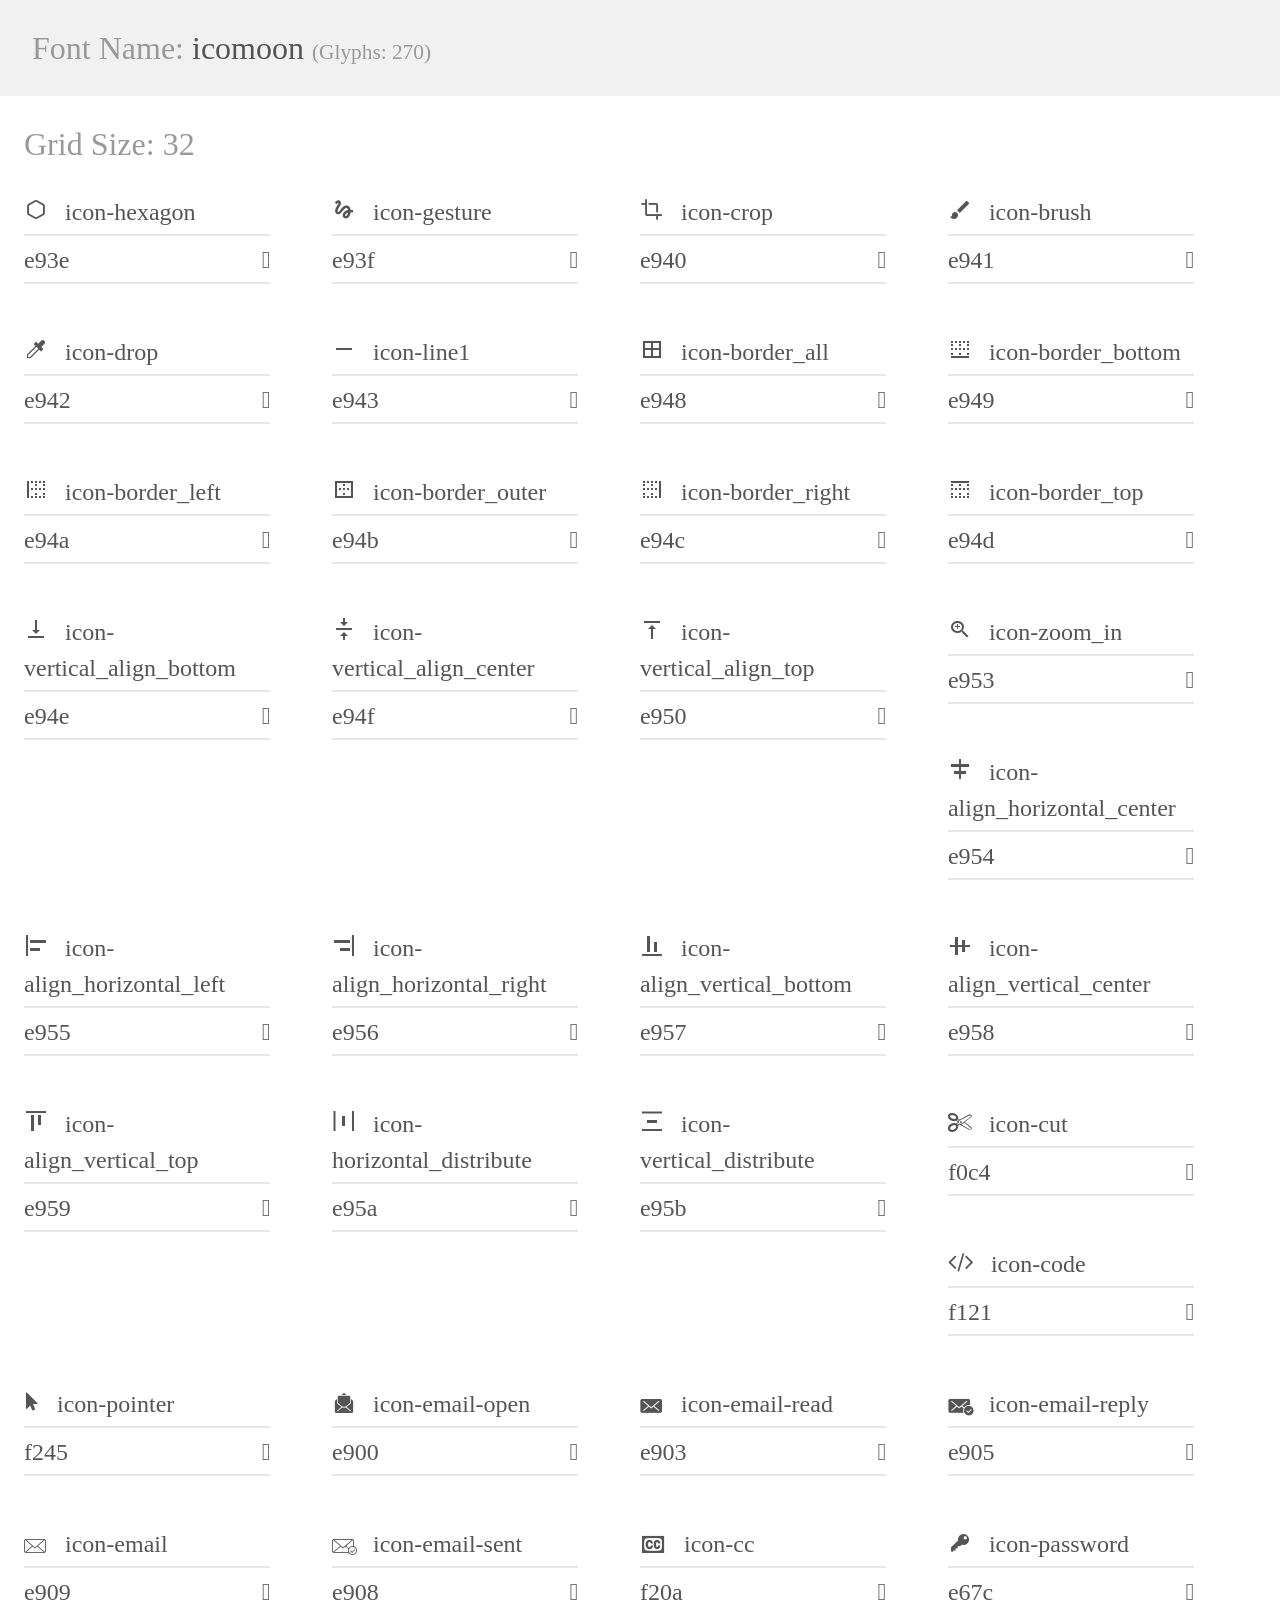
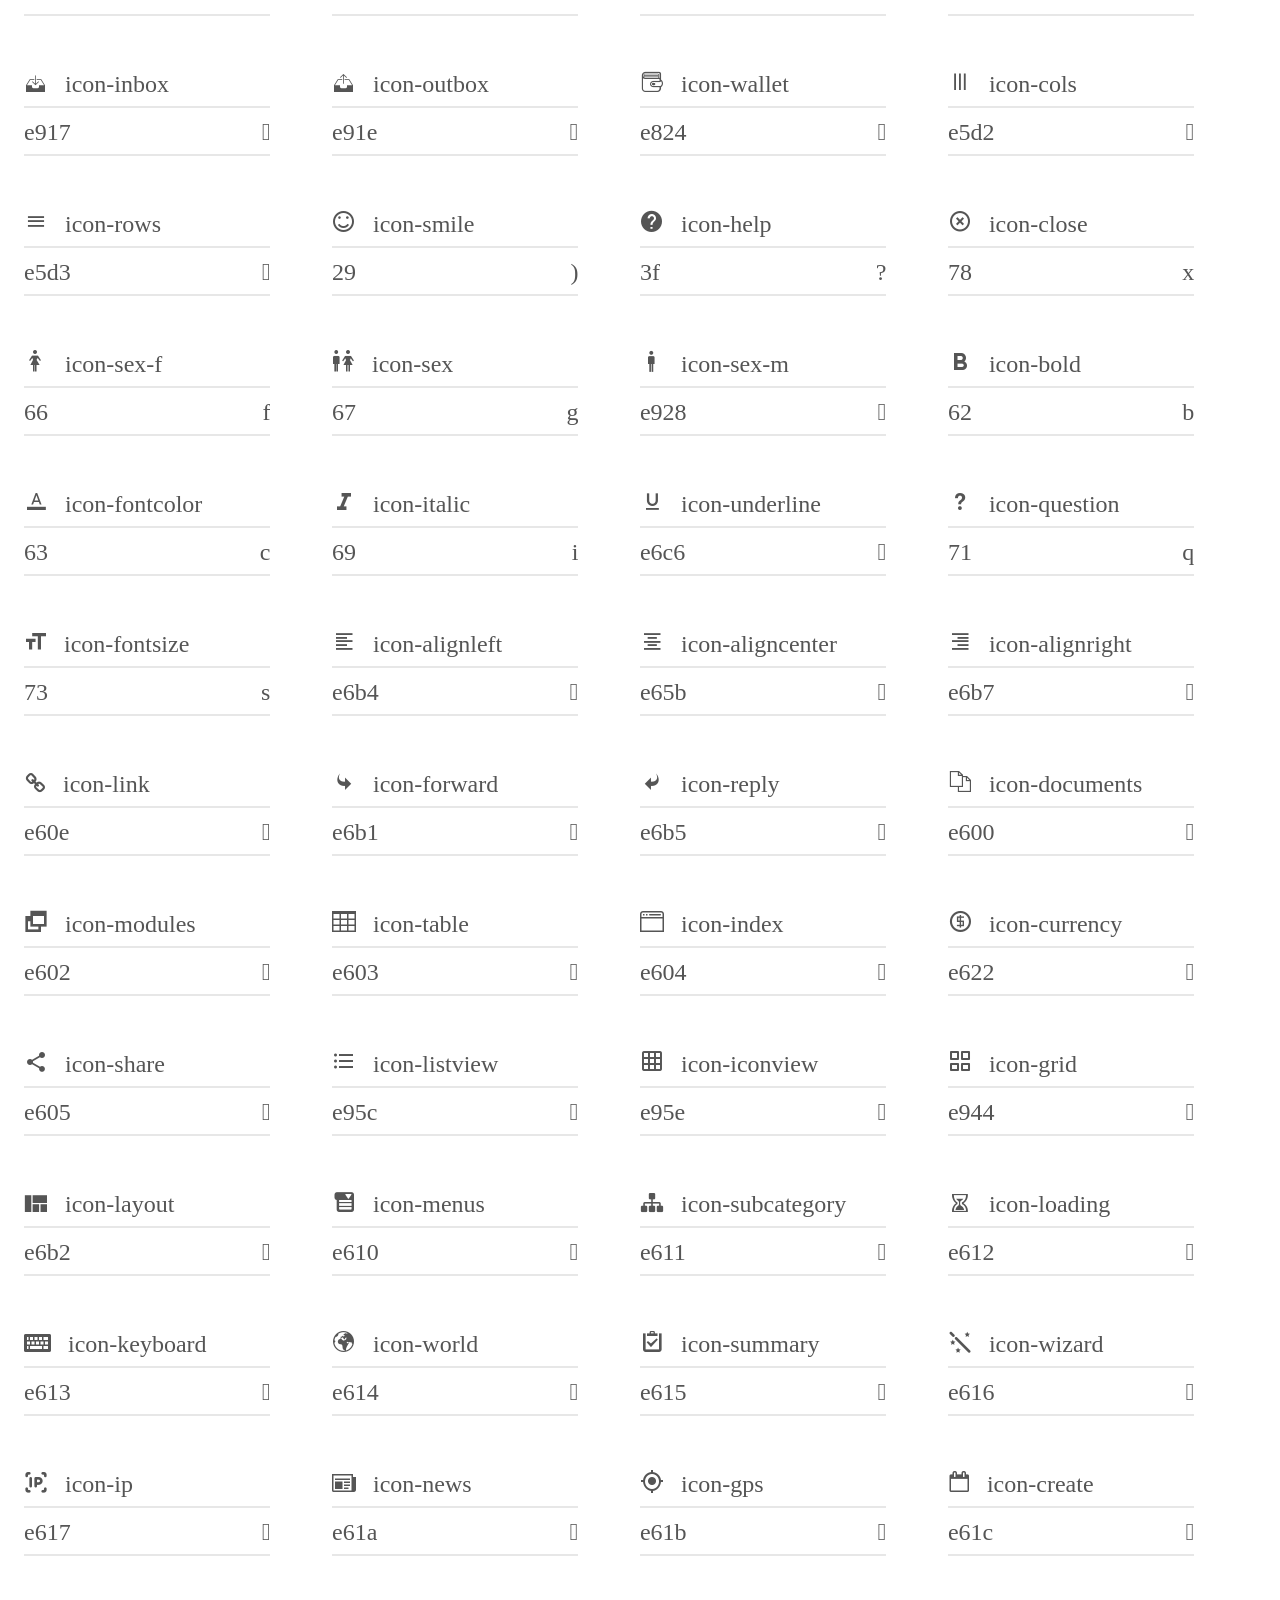
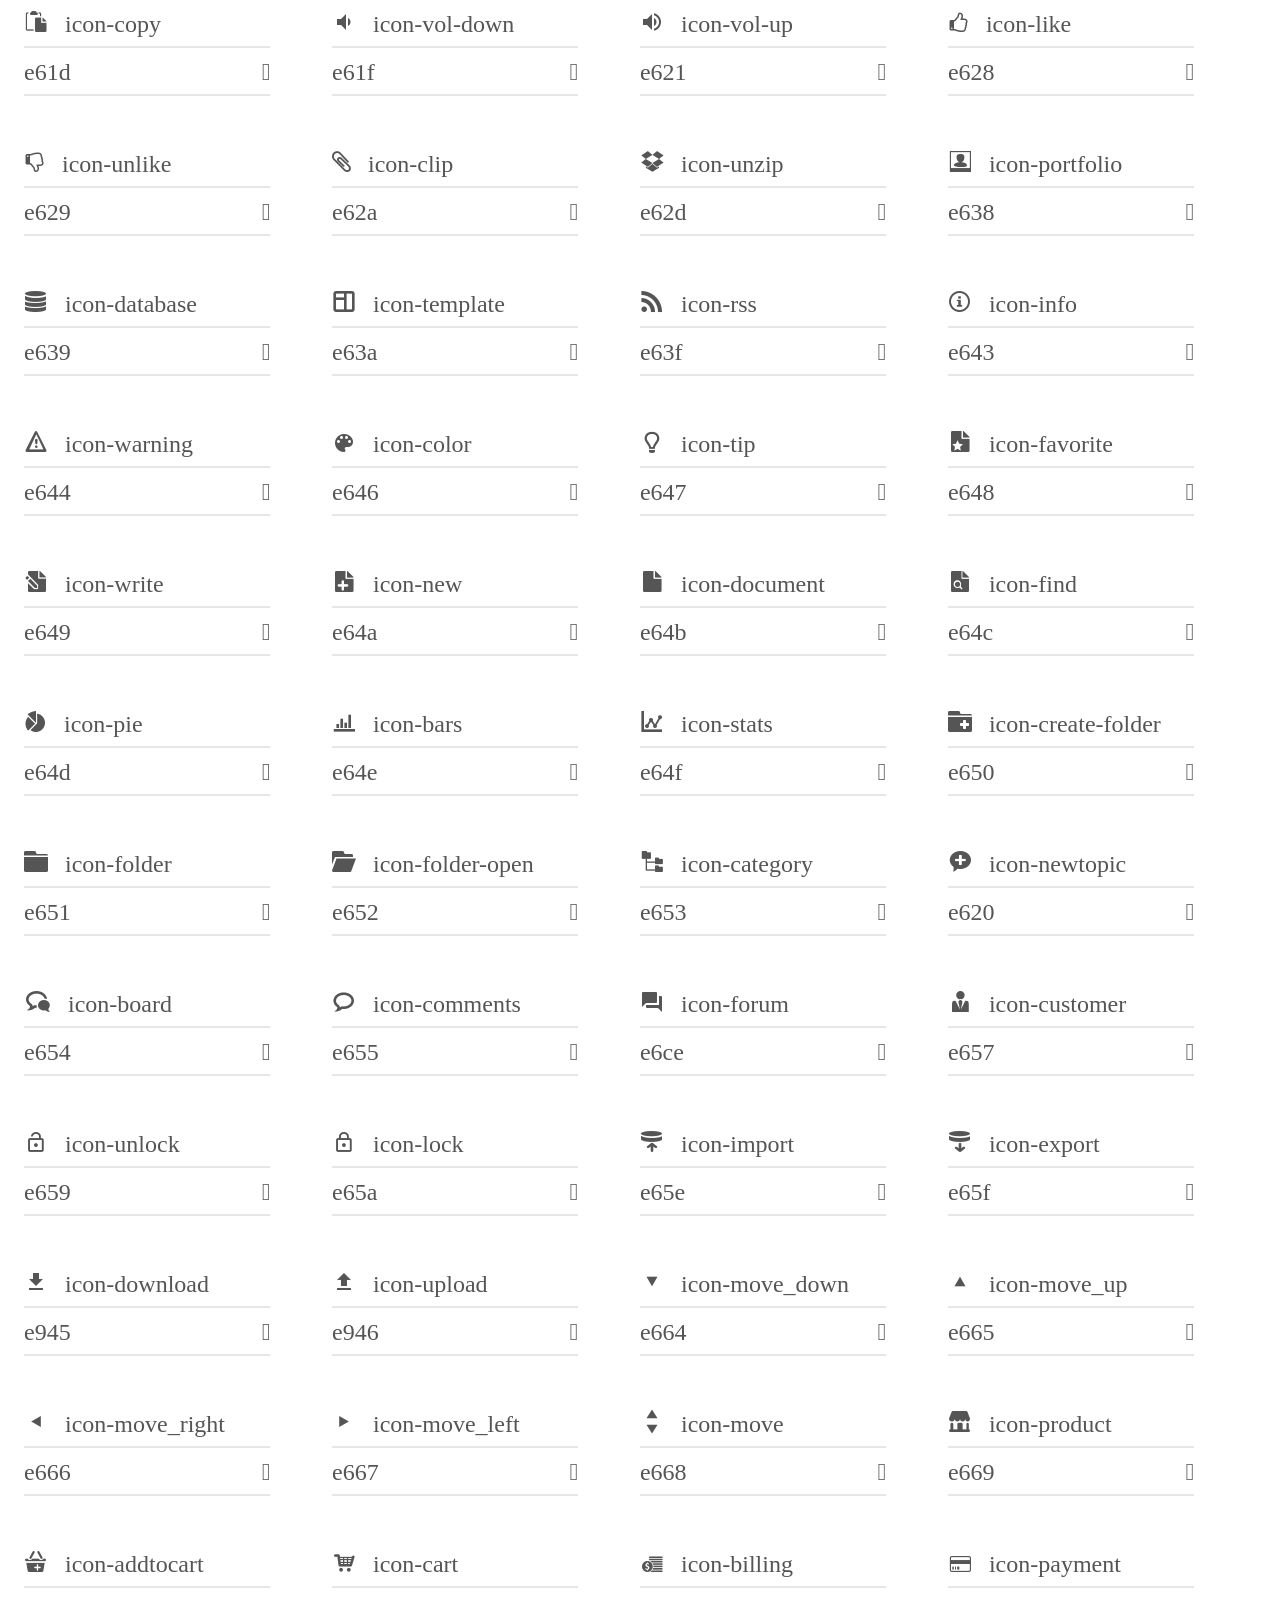
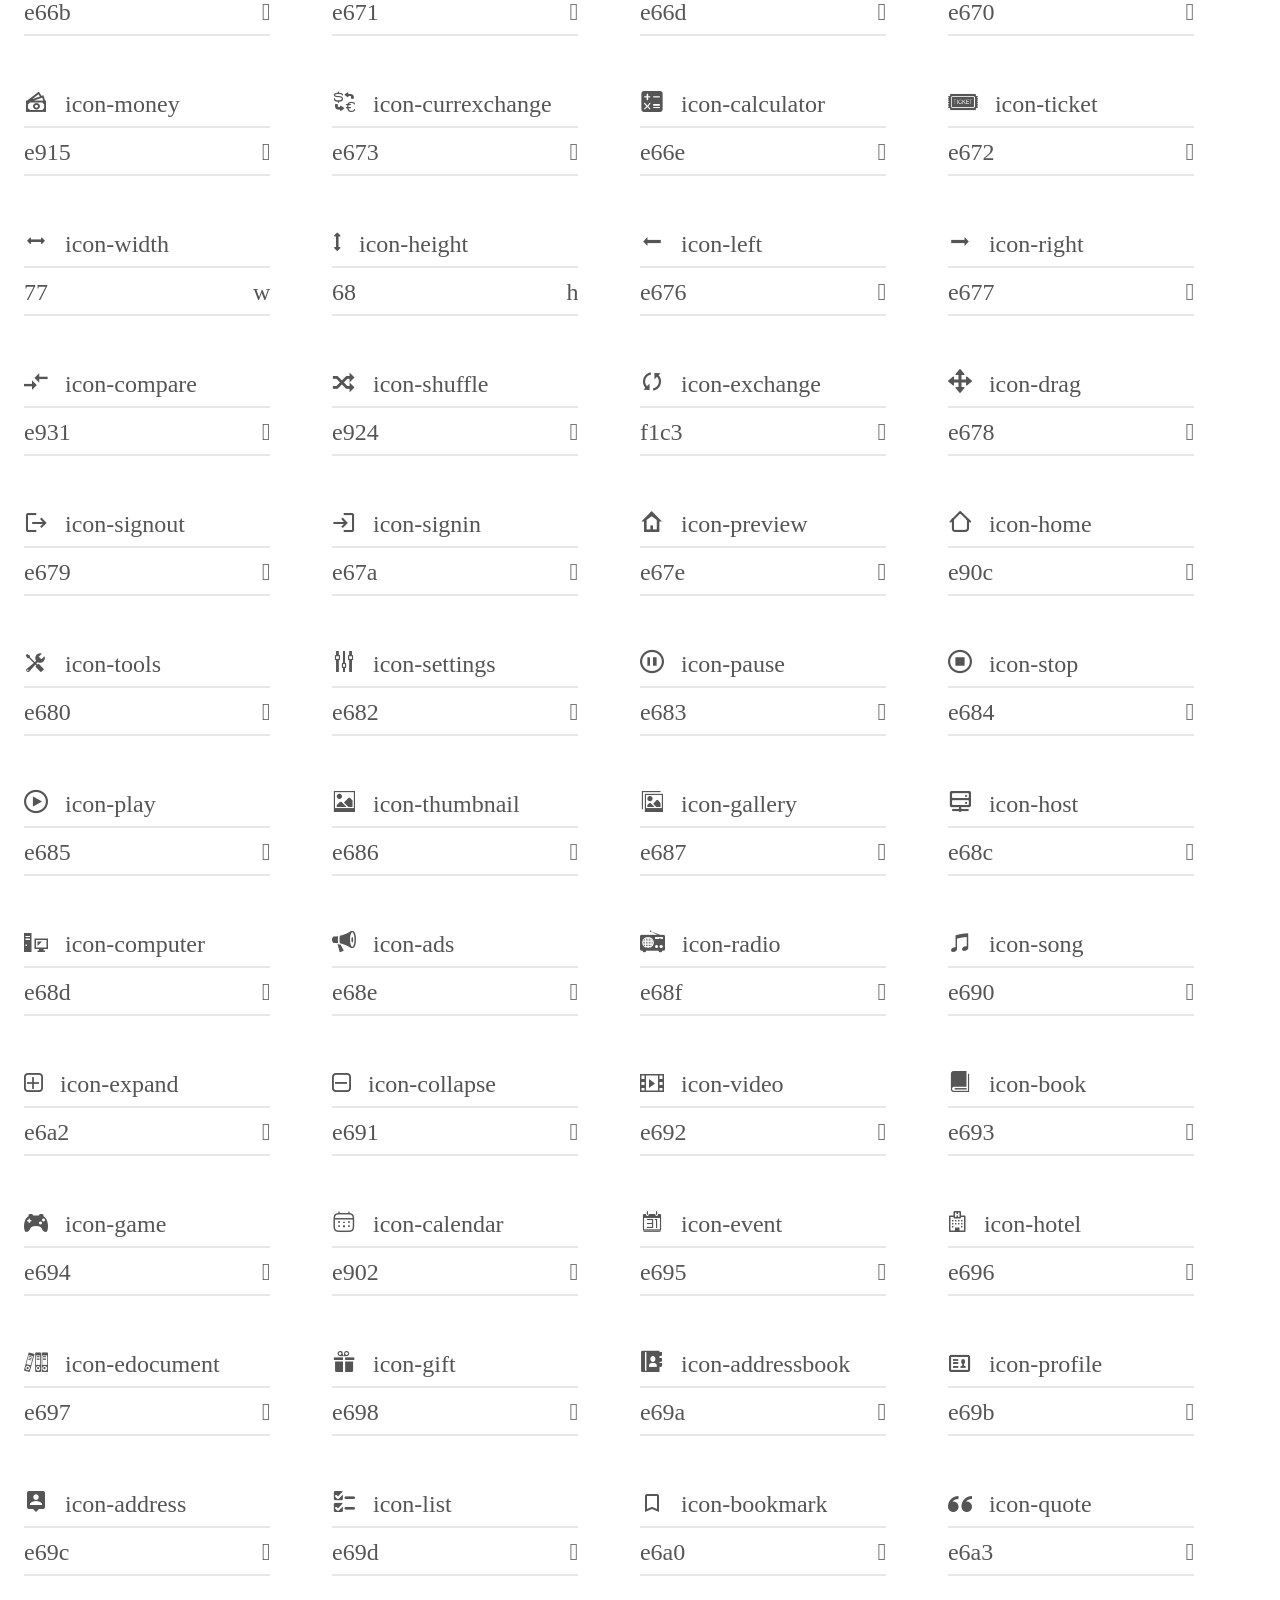
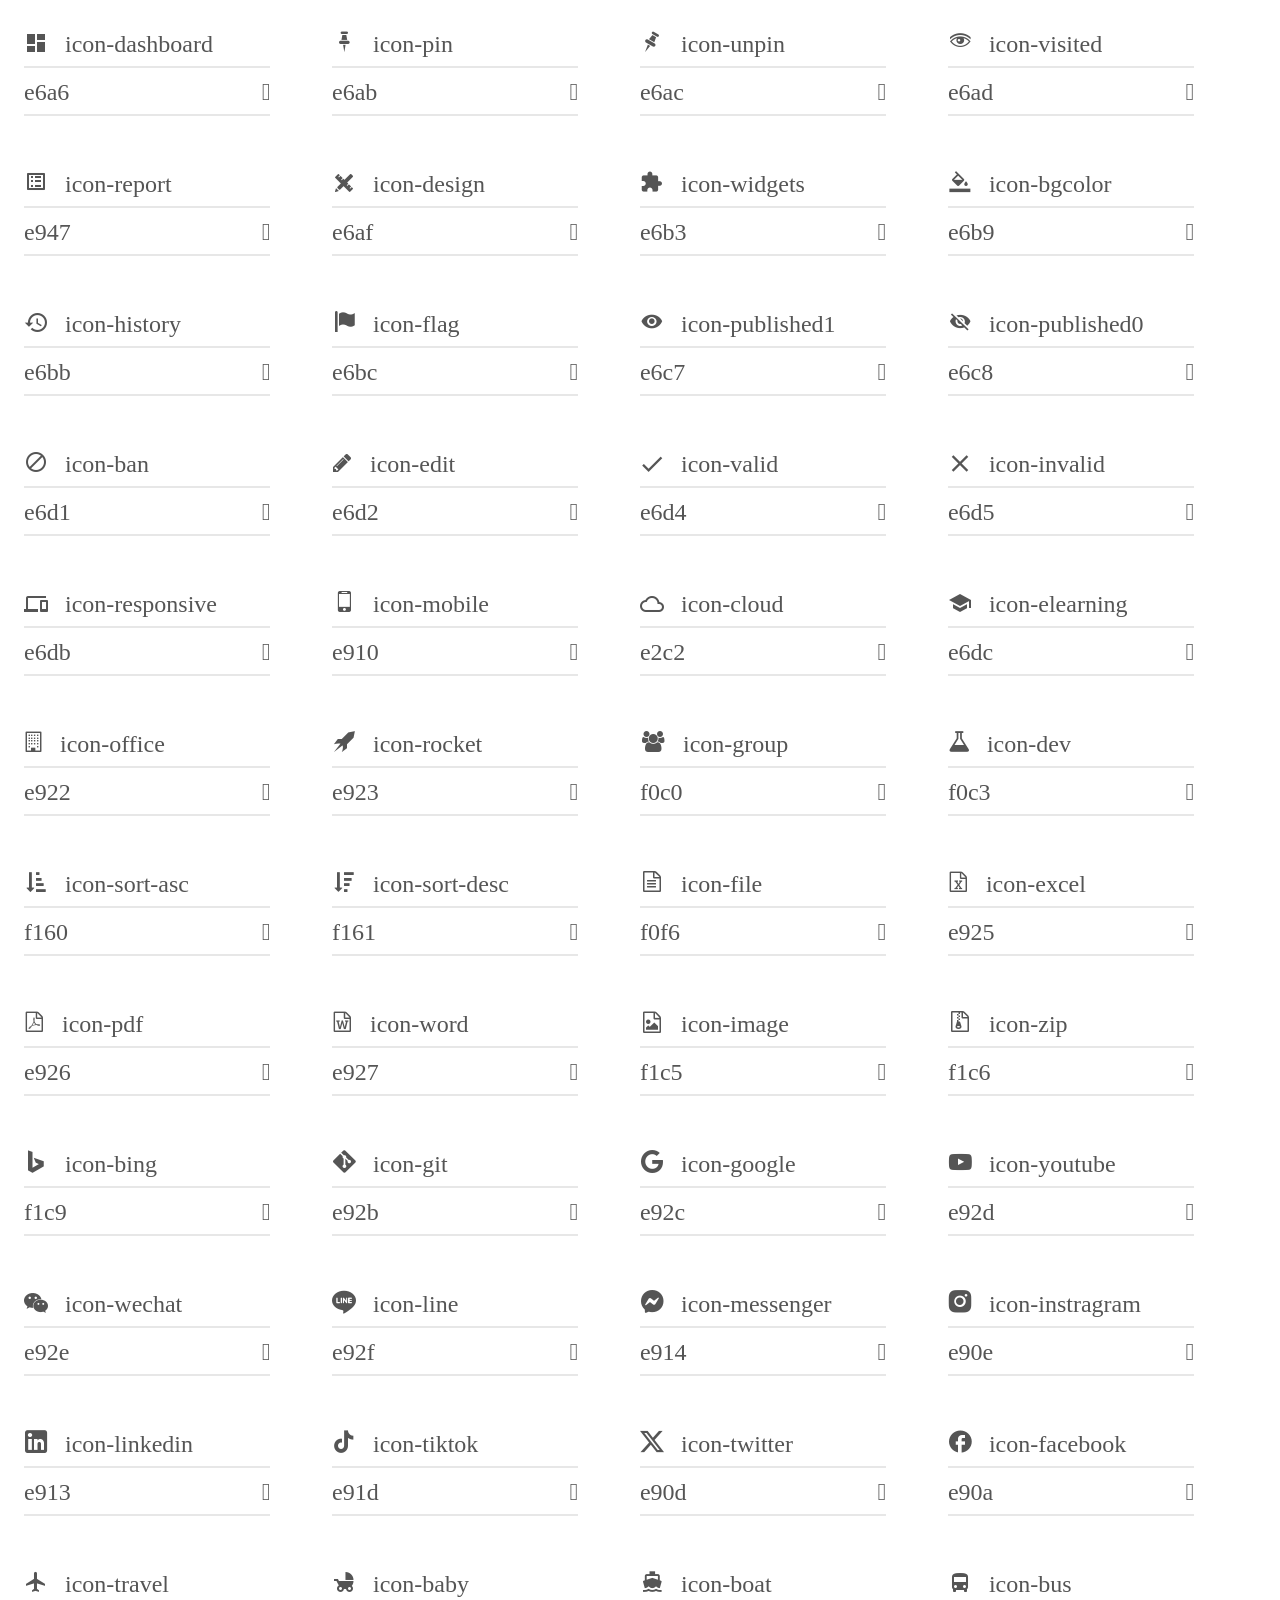
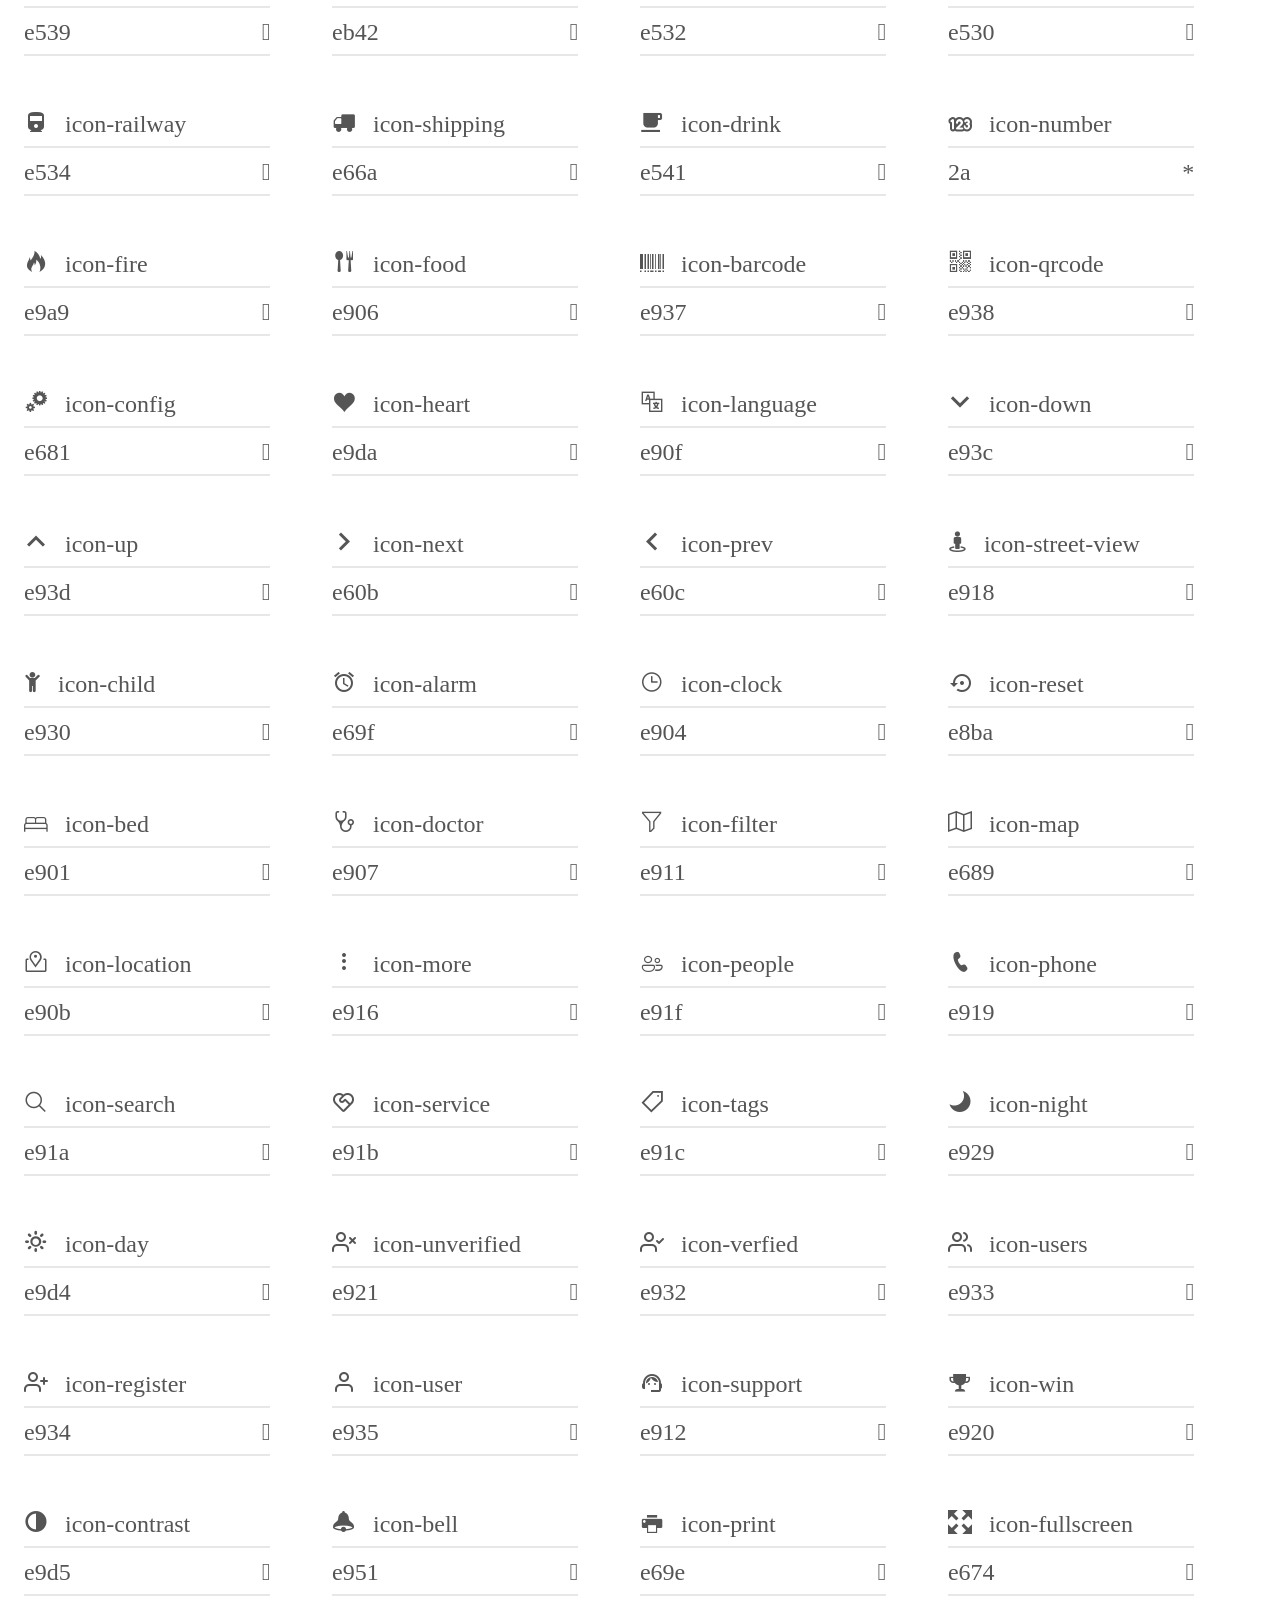
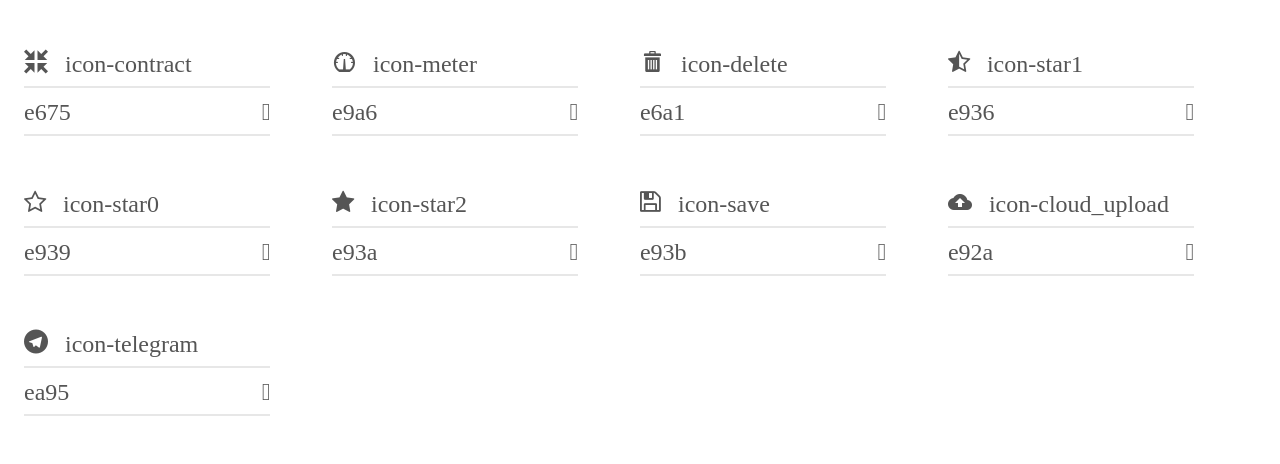
<file: skin/index.html>
<!doctype html>
<html>

<head>
  <meta charset="utf-8">
  <title>IcoMoon Demo</title>
  <meta name="description"
        content="An Icon Font Generated By IcoMoon.io">
  <meta name="viewport"
        content="width=device-width, initial-scale=1">
  <link rel="stylesheet"
        href="demo.css">
  <link rel="stylesheet"
        href="fonts.css">
</head>

<body>
  <div class="bgc1 clearfix">
    <h1 class="mhmm mvm"><span class="fgc1">Font Name:</span> icomoon <small class="fgc1">(Glyphs:&nbsp;270)</small></h1>
  </div>
  <div class="clearfix mhl ptl">
    <h1 class="mvm mtn fgc1">Grid Size: 32</h1>
    <div class="glyph fs3">
      <div class="clearfix bshadow0 pbs">
        <span class="icon-hexagon"></span>
        <span class="mls"> icon-hexagon</span>
      </div>
      <fieldset class="fs0 size1of1 clearfix hidden-false">
        <input type="text"
               readonly
               value="e93e"
               class="unit size1of2" />
        <input type="text"
               maxlength="1"
               readonly
               value="&#xe93e;"
               class="unitRight size1of2 talign-right" />
      </fieldset>
      <div class="fs0 bshadow0 clearfix hidden-true">
        <span class="unit pvs fgc1">liga: </span>
        <input type="text"
               readonly
               value=""
               class="liga unitRight" />
      </div>
    </div>
    <div class="glyph fs3">
      <div class="clearfix bshadow0 pbs">
        <span class="icon-gesture"></span>
        <span class="mls"> icon-gesture</span>
      </div>
      <fieldset class="fs0 size1of1 clearfix hidden-false">
        <input type="text"
               readonly
               value="e93f"
               class="unit size1of2" />
        <input type="text"
               maxlength="1"
               readonly
               value="&#xe93f;"
               class="unitRight size1of2 talign-right" />
      </fieldset>
      <div class="fs0 bshadow0 clearfix hidden-true">
        <span class="unit pvs fgc1">liga: </span>
        <input type="text"
               readonly
               value="gesture"
               class="liga unitRight" />
      </div>
    </div>
    <div class="glyph fs3">
      <div class="clearfix bshadow0 pbs">
        <span class="icon-crop"></span>
        <span class="mls"> icon-crop</span>
      </div>
      <fieldset class="fs0 size1of1 clearfix hidden-false">
        <input type="text"
               readonly
               value="e940"
               class="unit size1of2" />
        <input type="text"
               maxlength="1"
               readonly
               value="&#xe940;"
               class="unitRight size1of2 talign-right" />
      </fieldset>
      <div class="fs0 bshadow0 clearfix hidden-true">
        <span class="unit pvs fgc1">liga: </span>
        <input type="text"
               readonly
               value="crop"
               class="liga unitRight" />
      </div>
    </div>
    <div class="glyph fs3">
      <div class="clearfix bshadow0 pbs">
        <span class="icon-brush"></span>
        <span class="mls"> icon-brush</span>
      </div>
      <fieldset class="fs0 size1of1 clearfix hidden-false">
        <input type="text"
               readonly
               value="e941"
               class="unit size1of2" />
        <input type="text"
               maxlength="1"
               readonly
               value="&#xe941;"
               class="unitRight size1of2 talign-right" />
      </fieldset>
      <div class="fs0 bshadow0 clearfix hidden-true">
        <span class="unit pvs fgc1">liga: </span>
        <input type="text"
               readonly
               value="brush"
               class="liga unitRight" />
      </div>
    </div>
    <div class="glyph fs3">
      <div class="clearfix bshadow0 pbs">
        <span class="icon-drop"></span>
        <span class="mls"> icon-drop</span>
      </div>
      <fieldset class="fs0 size1of1 clearfix hidden-false">
        <input type="text"
               readonly
               value="e942"
               class="unit size1of2" />
        <input type="text"
               maxlength="1"
               readonly
               value="&#xe942;"
               class="unitRight size1of2 talign-right" />
      </fieldset>
      <div class="fs0 bshadow0 clearfix hidden-true">
        <span class="unit pvs fgc1">liga: </span>
        <input type="text"
               readonly
               value="eyedropper, color"
               class="liga unitRight" />
      </div>
    </div>
    <div class="glyph fs3">
      <div class="clearfix bshadow0 pbs">
        <span class="icon-line1"></span>
        <span class="mls"> icon-line1</span>
      </div>
      <fieldset class="fs0 size1of1 clearfix hidden-false">
        <input type="text"
               readonly
               value="e943"
               class="unit size1of2" />
        <input type="text"
               maxlength="1"
               readonly
               value="&#xe943;"
               class="unitRight size1of2 talign-right" />
      </fieldset>
      <div class="fs0 bshadow0 clearfix hidden-true">
        <span class="unit pvs fgc1">liga: </span>
        <input type="text"
               readonly
               value="horizontal_rule"
               class="liga unitRight" />
      </div>
    </div>
    <div class="glyph fs3">
      <div class="clearfix bshadow0 pbs">
        <span class="icon-border_all"></span>
        <span class="mls"> icon-border_all</span>
      </div>
      <fieldset class="fs0 size1of1 clearfix hidden-false">
        <input type="text"
               readonly
               value="e948"
               class="unit size1of2" />
        <input type="text"
               maxlength="1"
               readonly
               value="&#xe948;"
               class="unitRight size1of2 talign-right" />
      </fieldset>
      <div class="fs0 bshadow0 clearfix hidden-true">
        <span class="unit pvs fgc1">liga: </span>
        <input type="text"
               readonly
               value="border_all"
               class="liga unitRight" />
      </div>
    </div>
    <div class="glyph fs3">
      <div class="clearfix bshadow0 pbs">
        <span class="icon-border_bottom"></span>
        <span class="mls"> icon-border_bottom</span>
      </div>
      <fieldset class="fs0 size1of1 clearfix hidden-false">
        <input type="text"
               readonly
               value="e949"
               class="unit size1of2" />
        <input type="text"
               maxlength="1"
               readonly
               value="&#xe949;"
               class="unitRight size1of2 talign-right" />
      </fieldset>
      <div class="fs0 bshadow0 clearfix hidden-true">
        <span class="unit pvs fgc1">liga: </span>
        <input type="text"
               readonly
               value="border_bottom"
               class="liga unitRight" />
      </div>
    </div>
    <div class="glyph fs3">
      <div class="clearfix bshadow0 pbs">
        <span class="icon-border_left"></span>
        <span class="mls"> icon-border_left</span>
      </div>
      <fieldset class="fs0 size1of1 clearfix hidden-false">
        <input type="text"
               readonly
               value="e94a"
               class="unit size1of2" />
        <input type="text"
               maxlength="1"
               readonly
               value="&#xe94a;"
               class="unitRight size1of2 talign-right" />
      </fieldset>
      <div class="fs0 bshadow0 clearfix hidden-true">
        <span class="unit pvs fgc1">liga: </span>
        <input type="text"
               readonly
               value="border_left"
               class="liga unitRight" />
      </div>
    </div>
    <div class="glyph fs3">
      <div class="clearfix bshadow0 pbs">
        <span class="icon-border_outer"></span>
        <span class="mls"> icon-border_outer</span>
      </div>
      <fieldset class="fs0 size1of1 clearfix hidden-false">
        <input type="text"
               readonly
               value="e94b"
               class="unit size1of2" />
        <input type="text"
               maxlength="1"
               readonly
               value="&#xe94b;"
               class="unitRight size1of2 talign-right" />
      </fieldset>
      <div class="fs0 bshadow0 clearfix hidden-true">
        <span class="unit pvs fgc1">liga: </span>
        <input type="text"
               readonly
               value="border_outer"
               class="liga unitRight" />
      </div>
    </div>
    <div class="glyph fs3">
      <div class="clearfix bshadow0 pbs">
        <span class="icon-border_right"></span>
        <span class="mls"> icon-border_right</span>
      </div>
      <fieldset class="fs0 size1of1 clearfix hidden-false">
        <input type="text"
               readonly
               value="e94c"
               class="unit size1of2" />
        <input type="text"
               maxlength="1"
               readonly
               value="&#xe94c;"
               class="unitRight size1of2 talign-right" />
      </fieldset>
      <div class="fs0 bshadow0 clearfix hidden-true">
        <span class="unit pvs fgc1">liga: </span>
        <input type="text"
               readonly
               value="border_right"
               class="liga unitRight" />
      </div>
    </div>
    <div class="glyph fs3">
      <div class="clearfix bshadow0 pbs">
        <span class="icon-border_top"></span>
        <span class="mls"> icon-border_top</span>
      </div>
      <fieldset class="fs0 size1of1 clearfix hidden-false">
        <input type="text"
               readonly
               value="e94d"
               class="unit size1of2" />
        <input type="text"
               maxlength="1"
               readonly
               value="&#xe94d;"
               class="unitRight size1of2 talign-right" />
      </fieldset>
      <div class="fs0 bshadow0 clearfix hidden-true">
        <span class="unit pvs fgc1">liga: </span>
        <input type="text"
               readonly
               value="border_top"
               class="liga unitRight" />
      </div>
    </div>
    <div class="glyph fs3">
      <div class="clearfix bshadow0 pbs">
        <span class="icon-vertical_align_bottom"></span>
        <span class="mls"> icon-vertical_align_bottom</span>
      </div>
      <fieldset class="fs0 size1of1 clearfix hidden-false">
        <input type="text"
               readonly
               value="e94e"
               class="unit size1of2" />
        <input type="text"
               maxlength="1"
               readonly
               value="&#xe94e;"
               class="unitRight size1of2 talign-right" />
      </fieldset>
      <div class="fs0 bshadow0 clearfix hidden-true">
        <span class="unit pvs fgc1">liga: </span>
        <input type="text"
               readonly
               value="vertical_align_bottom"
               class="liga unitRight" />
      </div>
    </div>
    <div class="glyph fs3">
      <div class="clearfix bshadow0 pbs">
        <span class="icon-vertical_align_center"></span>
        <span class="mls"> icon-vertical_align_center</span>
      </div>
      <fieldset class="fs0 size1of1 clearfix hidden-false">
        <input type="text"
               readonly
               value="e94f"
               class="unit size1of2" />
        <input type="text"
               maxlength="1"
               readonly
               value="&#xe94f;"
               class="unitRight size1of2 talign-right" />
      </fieldset>
      <div class="fs0 bshadow0 clearfix hidden-true">
        <span class="unit pvs fgc1">liga: </span>
        <input type="text"
               readonly
               value="vertical_align_center"
               class="liga unitRight" />
      </div>
    </div>
    <div class="glyph fs3">
      <div class="clearfix bshadow0 pbs">
        <span class="icon-vertical_align_top"></span>
        <span class="mls"> icon-vertical_align_top</span>
      </div>
      <fieldset class="fs0 size1of1 clearfix hidden-false">
        <input type="text"
               readonly
               value="e950"
               class="unit size1of2" />
        <input type="text"
               maxlength="1"
               readonly
               value="&#xe950;"
               class="unitRight size1of2 talign-right" />
      </fieldset>
      <div class="fs0 bshadow0 clearfix hidden-true">
        <span class="unit pvs fgc1">liga: </span>
        <input type="text"
               readonly
               value="vertical_align_top"
               class="liga unitRight" />
      </div>
    </div>
    <div class="glyph fs3">
      <div class="clearfix bshadow0 pbs">
        <span class="icon-zoom_in"></span>
        <span class="mls"> icon-zoom_in</span>
      </div>
      <fieldset class="fs0 size1of1 clearfix hidden-false">
        <input type="text"
               readonly
               value="e953"
               class="unit size1of2" />
        <input type="text"
               maxlength="1"
               readonly
               value="&#xe953;"
               class="unitRight size1of2 talign-right" />
      </fieldset>
      <div class="fs0 bshadow0 clearfix hidden-true">
        <span class="unit pvs fgc1">liga: </span>
        <input type="text"
               readonly
               value="zoom_in"
               class="liga unitRight" />
      </div>
    </div>
    <div class="glyph fs3">
      <div class="clearfix bshadow0 pbs">
        <span class="icon-align_horizontal_center"></span>
        <span class="mls"> icon-align_horizontal_center</span>
      </div>
      <fieldset class="fs0 size1of1 clearfix hidden-false">
        <input type="text"
               readonly
               value="e954"
               class="unit size1of2" />
        <input type="text"
               maxlength="1"
               readonly
               value="&#xe954;"
               class="unitRight size1of2 talign-right" />
      </fieldset>
      <div class="fs0 bshadow0 clearfix hidden-true">
        <span class="unit pvs fgc1">liga: </span>
        <input type="text"
               readonly
               value="align_horizontal_center"
               class="liga unitRight" />
      </div>
    </div>
    <div class="glyph fs3">
      <div class="clearfix bshadow0 pbs">
        <span class="icon-align_horizontal_left"></span>
        <span class="mls"> icon-align_horizontal_left</span>
      </div>
      <fieldset class="fs0 size1of1 clearfix hidden-false">
        <input type="text"
               readonly
               value="e955"
               class="unit size1of2" />
        <input type="text"
               maxlength="1"
               readonly
               value="&#xe955;"
               class="unitRight size1of2 talign-right" />
      </fieldset>
      <div class="fs0 bshadow0 clearfix hidden-true">
        <span class="unit pvs fgc1">liga: </span>
        <input type="text"
               readonly
               value="align_horizontal_left"
               class="liga unitRight" />
      </div>
    </div>
    <div class="glyph fs3">
      <div class="clearfix bshadow0 pbs">
        <span class="icon-align_horizontal_right"></span>
        <span class="mls"> icon-align_horizontal_right</span>
      </div>
      <fieldset class="fs0 size1of1 clearfix hidden-false">
        <input type="text"
               readonly
               value="e956"
               class="unit size1of2" />
        <input type="text"
               maxlength="1"
               readonly
               value="&#xe956;"
               class="unitRight size1of2 talign-right" />
      </fieldset>
      <div class="fs0 bshadow0 clearfix hidden-true">
        <span class="unit pvs fgc1">liga: </span>
        <input type="text"
               readonly
               value="align_horizontal_right"
               class="liga unitRight" />
      </div>
    </div>
    <div class="glyph fs3">
      <div class="clearfix bshadow0 pbs">
        <span class="icon-align_vertical_bottom"></span>
        <span class="mls"> icon-align_vertical_bottom</span>
      </div>
      <fieldset class="fs0 size1of1 clearfix hidden-false">
        <input type="text"
               readonly
               value="e957"
               class="unit size1of2" />
        <input type="text"
               maxlength="1"
               readonly
               value="&#xe957;"
               class="unitRight size1of2 talign-right" />
      </fieldset>
      <div class="fs0 bshadow0 clearfix hidden-true">
        <span class="unit pvs fgc1">liga: </span>
        <input type="text"
               readonly
               value="align_vertical_bottom"
               class="liga unitRight" />
      </div>
    </div>
    <div class="glyph fs3">
      <div class="clearfix bshadow0 pbs">
        <span class="icon-align_vertical_center"></span>
        <span class="mls"> icon-align_vertical_center</span>
      </div>
      <fieldset class="fs0 size1of1 clearfix hidden-false">
        <input type="text"
               readonly
               value="e958"
               class="unit size1of2" />
        <input type="text"
               maxlength="1"
               readonly
               value="&#xe958;"
               class="unitRight size1of2 talign-right" />
      </fieldset>
      <div class="fs0 bshadow0 clearfix hidden-true">
        <span class="unit pvs fgc1">liga: </span>
        <input type="text"
               readonly
               value="align_vertical_center"
               class="liga unitRight" />
      </div>
    </div>
    <div class="glyph fs3">
      <div class="clearfix bshadow0 pbs">
        <span class="icon-align_vertical_top"></span>
        <span class="mls"> icon-align_vertical_top</span>
      </div>
      <fieldset class="fs0 size1of1 clearfix hidden-false">
        <input type="text"
               readonly
               value="e959"
               class="unit size1of2" />
        <input type="text"
               maxlength="1"
               readonly
               value="&#xe959;"
               class="unitRight size1of2 talign-right" />
      </fieldset>
      <div class="fs0 bshadow0 clearfix hidden-true">
        <span class="unit pvs fgc1">liga: </span>
        <input type="text"
               readonly
               value="align_vertical_top"
               class="liga unitRight" />
      </div>
    </div>
    <div class="glyph fs3">
      <div class="clearfix bshadow0 pbs">
        <span class="icon-horizontal_distribute"></span>
        <span class="mls"> icon-horizontal_distribute</span>
      </div>
      <fieldset class="fs0 size1of1 clearfix hidden-false">
        <input type="text"
               readonly
               value="e95a"
               class="unit size1of2" />
        <input type="text"
               maxlength="1"
               readonly
               value="&#xe95a;"
               class="unitRight size1of2 talign-right" />
      </fieldset>
      <div class="fs0 bshadow0 clearfix hidden-true">
        <span class="unit pvs fgc1">liga: </span>
        <input type="text"
               readonly
               value="horizontal_distribute"
               class="liga unitRight" />
      </div>
    </div>
    <div class="glyph fs3">
      <div class="clearfix bshadow0 pbs">
        <span class="icon-vertical_distribute"></span>
        <span class="mls"> icon-vertical_distribute</span>
      </div>
      <fieldset class="fs0 size1of1 clearfix hidden-false">
        <input type="text"
               readonly
               value="e95b"
               class="unit size1of2" />
        <input type="text"
               maxlength="1"
               readonly
               value="&#xe95b;"
               class="unitRight size1of2 talign-right" />
      </fieldset>
      <div class="fs0 bshadow0 clearfix hidden-true">
        <span class="unit pvs fgc1">liga: </span>
        <input type="text"
               readonly
               value="vertical_distribute"
               class="liga unitRight" />
      </div>
    </div>
    <div class="glyph fs3">
      <div class="clearfix bshadow0 pbs">
        <span class="icon-cut"></span>
        <span class="mls"> icon-cut</span>
      </div>
      <fieldset class="fs0 size1of1 clearfix hidden-false">
        <input type="text"
               readonly
               value="f0c4"
               class="unit size1of2" />
        <input type="text"
               maxlength="1"
               readonly
               value="&#xf0c4;"
               class="unitRight size1of2 talign-right" />
      </fieldset>
      <div class="fs0 bshadow0 clearfix hidden-true">
        <span class="unit pvs fgc1">liga: </span>
        <input type="text"
               readonly
               value=""
               class="liga unitRight" />
      </div>
    </div>
    <div class="glyph fs3">
      <div class="clearfix bshadow0 pbs">
        <span class="icon-code"></span>
        <span class="mls"> icon-code</span>
      </div>
      <fieldset class="fs0 size1of1 clearfix hidden-false">
        <input type="text"
               readonly
               value="f121"
               class="unit size1of2" />
        <input type="text"
               maxlength="1"
               readonly
               value="&#xf121;"
               class="unitRight size1of2 talign-right" />
      </fieldset>
      <div class="fs0 bshadow0 clearfix hidden-true">
        <span class="unit pvs fgc1">liga: </span>
        <input type="text"
               readonly
               value=""
               class="liga unitRight" />
      </div>
    </div>
    <div class="glyph fs3">
      <div class="clearfix bshadow0 pbs">
        <span class="icon-pointer"></span>
        <span class="mls"> icon-pointer</span>
      </div>
      <fieldset class="fs0 size1of1 clearfix hidden-false">
        <input type="text"
               readonly
               value="f245"
               class="unit size1of2" />
        <input type="text"
               maxlength="1"
               readonly
               value="&#xf245;"
               class="unitRight size1of2 talign-right" />
      </fieldset>
      <div class="fs0 bshadow0 clearfix hidden-true">
        <span class="unit pvs fgc1">liga: </span>
        <input type="text"
               readonly
               value=""
               class="liga unitRight" />
      </div>
    </div>
    <div class="glyph fs3">
      <div class="clearfix bshadow0 pbs">
        <span class="icon-email-open"></span>
        <span class="mls"> icon-email-open</span>
      </div>
      <fieldset class="fs0 size1of1 clearfix hidden-false">
        <input type="text"
               readonly
               value="e900"
               class="unit size1of2" />
        <input type="text"
               maxlength="1"
               readonly
               value="&#xe900;"
               class="unitRight size1of2 talign-right" />
      </fieldset>
      <div class="fs0 bshadow0 clearfix hidden-true">
        <span class="unit pvs fgc1">liga: </span>
        <input type="text"
               readonly
               value=""
               class="liga unitRight" />
      </div>
    </div>
    <div class="glyph fs3">
      <div class="clearfix bshadow0 pbs">
        <span class="icon-email-read"></span>
        <span class="mls"> icon-email-read</span>
      </div>
      <fieldset class="fs0 size1of1 clearfix hidden-false">
        <input type="text"
               readonly
               value="e903"
               class="unit size1of2" />
        <input type="text"
               maxlength="1"
               readonly
               value="&#xe903;"
               class="unitRight size1of2 talign-right" />
      </fieldset>
      <div class="fs0 bshadow0 clearfix hidden-true">
        <span class="unit pvs fgc1">liga: </span>
        <input type="text"
               readonly
               value=""
               class="liga unitRight" />
      </div>
    </div>
    <div class="glyph fs3">
      <div class="clearfix bshadow0 pbs">
        <span class="icon-email-reply"></span>
        <span class="mls"> icon-email-reply</span>
      </div>
      <fieldset class="fs0 size1of1 clearfix hidden-false">
        <input type="text"
               readonly
               value="e905"
               class="unit size1of2" />
        <input type="text"
               maxlength="1"
               readonly
               value="&#xe905;"
               class="unitRight size1of2 talign-right" />
      </fieldset>
      <div class="fs0 bshadow0 clearfix hidden-true">
        <span class="unit pvs fgc1">liga: </span>
        <input type="text"
               readonly
               value=""
               class="liga unitRight" />
      </div>
    </div>
    <div class="glyph fs3">
      <div class="clearfix bshadow0 pbs">
        <span class="icon-email"></span>
        <span class="mls"> icon-email</span>
      </div>
      <fieldset class="fs0 size1of1 clearfix hidden-false">
        <input type="text"
               readonly
               value="e909"
               class="unit size1of2" />
        <input type="text"
               maxlength="1"
               readonly
               value="&#xe909;"
               class="unitRight size1of2 talign-right" />
      </fieldset>
      <div class="fs0 bshadow0 clearfix hidden-true">
        <span class="unit pvs fgc1">liga: </span>
        <input type="text"
               readonly
               value=""
               class="liga unitRight" />
      </div>
    </div>
    <div class="glyph fs3">
      <div class="clearfix bshadow0 pbs">
        <span class="icon-email-sent"></span>
        <span class="mls"> icon-email-sent</span>
      </div>
      <fieldset class="fs0 size1of1 clearfix hidden-false">
        <input type="text"
               readonly
               value="e908"
               class="unit size1of2" />
        <input type="text"
               maxlength="1"
               readonly
               value="&#xe908;"
               class="unitRight size1of2 talign-right" />
      </fieldset>
      <div class="fs0 bshadow0 clearfix hidden-true">
        <span class="unit pvs fgc1">liga: </span>
        <input type="text"
               readonly
               value=""
               class="liga unitRight" />
      </div>
    </div>
    <div class="glyph fs3">
      <div class="clearfix bshadow0 pbs">
        <span class="icon-cc"></span>
        <span class="mls"> icon-cc</span>
      </div>
      <fieldset class="fs0 size1of1 clearfix hidden-false">
        <input type="text"
               readonly
               value="f20a"
               class="unit size1of2" />
        <input type="text"
               maxlength="1"
               readonly
               value="&#xf20a;"
               class="unitRight size1of2 talign-right" />
      </fieldset>
      <div class="fs0 bshadow0 clearfix hidden-true">
        <span class="unit pvs fgc1">liga: </span>
        <input type="text"
               readonly
               value=""
               class="liga unitRight" />
      </div>
    </div>
    <div class="glyph fs3">
      <div class="clearfix bshadow0 pbs">
        <span class="icon-password"></span>
        <span class="mls"> icon-password</span>
      </div>
      <fieldset class="fs0 size1of1 clearfix hidden-false">
        <input type="text"
               readonly
               value="e67c"
               class="unit size1of2" />
        <input type="text"
               maxlength="1"
               readonly
               value="&#xe67c;"
               class="unitRight size1of2 talign-right" />
      </fieldset>
      <div class="fs0 bshadow0 clearfix hidden-true">
        <span class="unit pvs fgc1">liga: </span>
        <input type="text"
               readonly
               value=""
               class="liga unitRight" />
      </div>
    </div>
    <div class="glyph fs3">
      <div class="clearfix bshadow0 pbs">
        <span class="icon-inbox"></span>
        <span class="mls"> icon-inbox</span>
      </div>
      <fieldset class="fs0 size1of1 clearfix hidden-false">
        <input type="text"
               readonly
               value="e917"
               class="unit size1of2" />
        <input type="text"
               maxlength="1"
               readonly
               value="&#xe917;"
               class="unitRight size1of2 talign-right" />
      </fieldset>
      <div class="fs0 bshadow0 clearfix hidden-true">
        <span class="unit pvs fgc1">liga: </span>
        <input type="text"
               readonly
               value=""
               class="liga unitRight" />
      </div>
    </div>
    <div class="glyph fs3">
      <div class="clearfix bshadow0 pbs">
        <span class="icon-outbox"></span>
        <span class="mls"> icon-outbox</span>
      </div>
      <fieldset class="fs0 size1of1 clearfix hidden-false">
        <input type="text"
               readonly
               value="e91e"
               class="unit size1of2" />
        <input type="text"
               maxlength="1"
               readonly
               value="&#xe91e;"
               class="unitRight size1of2 talign-right" />
      </fieldset>
      <div class="fs0 bshadow0 clearfix hidden-true">
        <span class="unit pvs fgc1">liga: </span>
        <input type="text"
               readonly
               value=""
               class="liga unitRight" />
      </div>
    </div>
    <div class="glyph fs3">
      <div class="clearfix bshadow0 pbs">
        <span class="icon-wallet"></span>
        <span class="mls"> icon-wallet</span>
      </div>
      <fieldset class="fs0 size1of1 clearfix hidden-false">
        <input type="text"
               readonly
               value="e824"
               class="unit size1of2" />
        <input type="text"
               maxlength="1"
               readonly
               value="&#xe824;"
               class="unitRight size1of2 talign-right" />
      </fieldset>
      <div class="fs0 bshadow0 clearfix hidden-true">
        <span class="unit pvs fgc1">liga: </span>
        <input type="text"
               readonly
               value=""
               class="liga unitRight" />
      </div>
    </div>
    <div class="glyph fs3">
      <div class="clearfix bshadow0 pbs">
        <span class="icon-cols"></span>
        <span class="mls"> icon-cols</span>
      </div>
      <fieldset class="fs0 size1of1 clearfix hidden-false">
        <input type="text"
               readonly
               value="e5d2"
               class="unit size1of2" />
        <input type="text"
               maxlength="1"
               readonly
               value="&#xe5d2;"
               class="unitRight size1of2 talign-right" />
      </fieldset>
      <div class="fs0 bshadow0 clearfix hidden-true">
        <span class="unit pvs fgc1">liga: </span>
        <input type="text"
               readonly
               value="menu"
               class="liga unitRight" />
      </div>
    </div>
    <div class="glyph fs3">
      <div class="clearfix bshadow0 pbs">
        <span class="icon-rows"></span>
        <span class="mls"> icon-rows</span>
      </div>
      <fieldset class="fs0 size1of1 clearfix hidden-false">
        <input type="text"
               readonly
               value="e5d3"
               class="unit size1of2" />
        <input type="text"
               maxlength="1"
               readonly
               value="&#xe5d3;"
               class="unitRight size1of2 talign-right" />
      </fieldset>
      <div class="fs0 bshadow0 clearfix hidden-true">
        <span class="unit pvs fgc1">liga: </span>
        <input type="text"
               readonly
               value=""
               class="liga unitRight" />
      </div>
    </div>
    <div class="glyph fs3">
      <div class="clearfix bshadow0 pbs">
        <span class="icon-smile"></span>
        <span class="mls"> icon-smile</span>
      </div>
      <fieldset class="fs0 size1of1 clearfix hidden-false">
        <input type="text"
               readonly
               value="29"
               class="unit size1of2" />
        <input type="text"
               maxlength="1"
               readonly
               value="&#x29;"
               class="unitRight size1of2 talign-right" />
      </fieldset>
      <div class="fs0 bshadow0 clearfix hidden-true">
        <span class="unit pvs fgc1">liga: </span>
        <input type="text"
               readonly
               value=""
               class="liga unitRight" />
      </div>
    </div>
    <div class="glyph fs3">
      <div class="clearfix bshadow0 pbs">
        <span class="icon-help"></span>
        <span class="mls"> icon-help</span>
      </div>
      <fieldset class="fs0 size1of1 clearfix hidden-false">
        <input type="text"
               readonly
               value="3f"
               class="unit size1of2" />
        <input type="text"
               maxlength="1"
               readonly
               value="&#x3f;"
               class="unitRight size1of2 talign-right" />
      </fieldset>
      <div class="fs0 bshadow0 clearfix hidden-true">
        <span class="unit pvs fgc1">liga: </span>
        <input type="text"
               readonly
               value=""
               class="liga unitRight" />
      </div>
    </div>
    <div class="glyph fs3">
      <div class="clearfix bshadow0 pbs">
        <span class="icon-close"></span>
        <span class="mls"> icon-close</span>
      </div>
      <fieldset class="fs0 size1of1 clearfix hidden-false">
        <input type="text"
               readonly
               value="78"
               class="unit size1of2" />
        <input type="text"
               maxlength="1"
               readonly
               value="&#x78;"
               class="unitRight size1of2 talign-right" />
      </fieldset>
      <div class="fs0 bshadow0 clearfix hidden-true">
        <span class="unit pvs fgc1">liga: </span>
        <input type="text"
               readonly
               value=""
               class="liga unitRight" />
      </div>
    </div>
    <div class="glyph fs3">
      <div class="clearfix bshadow0 pbs">
        <span class="icon-sex-f"></span>
        <span class="mls"> icon-sex-f</span>
      </div>
      <fieldset class="fs0 size1of1 clearfix hidden-false">
        <input type="text"
               readonly
               value="66"
               class="unit size1of2" />
        <input type="text"
               maxlength="1"
               readonly
               value="&#x66;"
               class="unitRight size1of2 talign-right" />
      </fieldset>
      <div class="fs0 bshadow0 clearfix hidden-true">
        <span class="unit pvs fgc1">liga: </span>
        <input type="text"
               readonly
               value=""
               class="liga unitRight" />
      </div>
    </div>
    <div class="glyph fs3">
      <div class="clearfix bshadow0 pbs">
        <span class="icon-sex"></span>
        <span class="mls"> icon-sex</span>
      </div>
      <fieldset class="fs0 size1of1 clearfix hidden-false">
        <input type="text"
               readonly
               value="67"
               class="unit size1of2" />
        <input type="text"
               maxlength="1"
               readonly
               value="&#x67;"
               class="unitRight size1of2 talign-right" />
      </fieldset>
      <div class="fs0 bshadow0 clearfix hidden-true">
        <span class="unit pvs fgc1">liga: </span>
        <input type="text"
               readonly
               value=""
               class="liga unitRight" />
      </div>
    </div>
    <div class="glyph fs3">
      <div class="clearfix bshadow0 pbs">
        <span class="icon-sex-m"></span>
        <span class="mls"> icon-sex-m</span>
      </div>
      <fieldset class="fs0 size1of1 clearfix hidden-false">
        <input type="text"
               readonly
               value="e928"
               class="unit size1of2" />
        <input type="text"
               maxlength="1"
               readonly
               value="&#xe928;"
               class="unitRight size1of2 talign-right" />
      </fieldset>
      <div class="fs0 bshadow0 clearfix hidden-true">
        <span class="unit pvs fgc1">liga: </span>
        <input type="text"
               readonly
               value=""
               class="liga unitRight" />
      </div>
    </div>
    <div class="glyph fs3">
      <div class="clearfix bshadow0 pbs">
        <span class="icon-bold"></span>
        <span class="mls"> icon-bold</span>
      </div>
      <fieldset class="fs0 size1of1 clearfix hidden-false">
        <input type="text"
               readonly
               value="62"
               class="unit size1of2" />
        <input type="text"
               maxlength="1"
               readonly
               value="&#x62;"
               class="unitRight size1of2 talign-right" />
      </fieldset>
      <div class="fs0 bshadow0 clearfix hidden-true">
        <span class="unit pvs fgc1">liga: </span>
        <input type="text"
               readonly
               value=""
               class="liga unitRight" />
      </div>
    </div>
    <div class="glyph fs3">
      <div class="clearfix bshadow0 pbs">
        <span class="icon-fontcolor"></span>
        <span class="mls"> icon-fontcolor</span>
      </div>
      <fieldset class="fs0 size1of1 clearfix hidden-false">
        <input type="text"
               readonly
               value="63"
               class="unit size1of2" />
        <input type="text"
               maxlength="1"
               readonly
               value="&#x63;"
               class="unitRight size1of2 talign-right" />
      </fieldset>
      <div class="fs0 bshadow0 clearfix hidden-true">
        <span class="unit pvs fgc1">liga: </span>
        <input type="text"
               readonly
               value=""
               class="liga unitRight" />
      </div>
    </div>
    <div class="glyph fs3">
      <div class="clearfix bshadow0 pbs">
        <span class="icon-italic"></span>
        <span class="mls"> icon-italic</span>
      </div>
      <fieldset class="fs0 size1of1 clearfix hidden-false">
        <input type="text"
               readonly
               value="69"
               class="unit size1of2" />
        <input type="text"
               maxlength="1"
               readonly
               value="&#x69;"
               class="unitRight size1of2 talign-right" />
      </fieldset>
      <div class="fs0 bshadow0 clearfix hidden-true">
        <span class="unit pvs fgc1">liga: </span>
        <input type="text"
               readonly
               value=""
               class="liga unitRight" />
      </div>
    </div>
    <div class="glyph fs3">
      <div class="clearfix bshadow0 pbs">
        <span class="icon-underline"></span>
        <span class="mls"> icon-underline</span>
      </div>
      <fieldset class="fs0 size1of1 clearfix hidden-false">
        <input type="text"
               readonly
               value="e6c6"
               class="unit size1of2" />
        <input type="text"
               maxlength="1"
               readonly
               value="&#xe6c6;"
               class="unitRight size1of2 talign-right" />
      </fieldset>
      <div class="fs0 bshadow0 clearfix hidden-true">
        <span class="unit pvs fgc1">liga: </span>
        <input type="text"
               readonly
               value=""
               class="liga unitRight" />
      </div>
    </div>
    <div class="glyph fs3">
      <div class="clearfix bshadow0 pbs">
        <span class="icon-question"></span>
        <span class="mls"> icon-question</span>
      </div>
      <fieldset class="fs0 size1of1 clearfix hidden-false">
        <input type="text"
               readonly
               value="71"
               class="unit size1of2" />
        <input type="text"
               maxlength="1"
               readonly
               value="&#x71;"
               class="unitRight size1of2 talign-right" />
      </fieldset>
      <div class="fs0 bshadow0 clearfix hidden-true">
        <span class="unit pvs fgc1">liga: </span>
        <input type="text"
               readonly
               value=""
               class="liga unitRight" />
      </div>
    </div>
    <div class="glyph fs3">
      <div class="clearfix bshadow0 pbs">
        <span class="icon-fontsize"></span>
        <span class="mls"> icon-fontsize</span>
      </div>
      <fieldset class="fs0 size1of1 clearfix hidden-false">
        <input type="text"
               readonly
               value="73"
               class="unit size1of2" />
        <input type="text"
               maxlength="1"
               readonly
               value="&#x73;"
               class="unitRight size1of2 talign-right" />
      </fieldset>
      <div class="fs0 bshadow0 clearfix hidden-true">
        <span class="unit pvs fgc1">liga: </span>
        <input type="text"
               readonly
               value=""
               class="liga unitRight" />
      </div>
    </div>
    <div class="glyph fs3">
      <div class="clearfix bshadow0 pbs">
        <span class="icon-alignleft"></span>
        <span class="mls"> icon-alignleft</span>
      </div>
      <fieldset class="fs0 size1of1 clearfix hidden-false">
        <input type="text"
               readonly
               value="e6b4"
               class="unit size1of2" />
        <input type="text"
               maxlength="1"
               readonly
               value="&#xe6b4;"
               class="unitRight size1of2 talign-right" />
      </fieldset>
      <div class="fs0 bshadow0 clearfix hidden-true">
        <span class="unit pvs fgc1">liga: </span>
        <input type="text"
               readonly
               value=""
               class="liga unitRight" />
      </div>
    </div>
    <div class="glyph fs3">
      <div class="clearfix bshadow0 pbs">
        <span class="icon-aligncenter"></span>
        <span class="mls"> icon-aligncenter</span>
      </div>
      <fieldset class="fs0 size1of1 clearfix hidden-false">
        <input type="text"
               readonly
               value="e65b"
               class="unit size1of2" />
        <input type="text"
               maxlength="1"
               readonly
               value="&#xe65b;"
               class="unitRight size1of2 talign-right" />
      </fieldset>
      <div class="fs0 bshadow0 clearfix hidden-true">
        <span class="unit pvs fgc1">liga: </span>
        <input type="text"
               readonly
               value=""
               class="liga unitRight" />
      </div>
    </div>
    <div class="glyph fs3">
      <div class="clearfix bshadow0 pbs">
        <span class="icon-alignright"></span>
        <span class="mls"> icon-alignright</span>
      </div>
      <fieldset class="fs0 size1of1 clearfix hidden-false">
        <input type="text"
               readonly
               value="e6b7"
               class="unit size1of2" />
        <input type="text"
               maxlength="1"
               readonly
               value="&#xe6b7;"
               class="unitRight size1of2 talign-right" />
      </fieldset>
      <div class="fs0 bshadow0 clearfix hidden-true">
        <span class="unit pvs fgc1">liga: </span>
        <input type="text"
               readonly
               value=""
               class="liga unitRight" />
      </div>
    </div>
    <div class="glyph fs3">
      <div class="clearfix bshadow0 pbs">
        <span class="icon-link"></span>
        <span class="mls"> icon-link</span>
      </div>
      <fieldset class="fs0 size1of1 clearfix hidden-false">
        <input type="text"
               readonly
               value="e60e"
               class="unit size1of2" />
        <input type="text"
               maxlength="1"
               readonly
               value="&#xe60e;"
               class="unitRight size1of2 talign-right" />
      </fieldset>
      <div class="fs0 bshadow0 clearfix hidden-true">
        <span class="unit pvs fgc1">liga: </span>
        <input type="text"
               readonly
               value=""
               class="liga unitRight" />
      </div>
    </div>
    <div class="glyph fs3">
      <div class="clearfix bshadow0 pbs">
        <span class="icon-forward"></span>
        <span class="mls"> icon-forward</span>
      </div>
      <fieldset class="fs0 size1of1 clearfix hidden-false">
        <input type="text"
               readonly
               value="e6b1"
               class="unit size1of2" />
        <input type="text"
               maxlength="1"
               readonly
               value="&#xe6b1;"
               class="unitRight size1of2 talign-right" />
      </fieldset>
      <div class="fs0 bshadow0 clearfix hidden-true">
        <span class="unit pvs fgc1">liga: </span>
        <input type="text"
               readonly
               value=""
               class="liga unitRight" />
      </div>
    </div>
    <div class="glyph fs3">
      <div class="clearfix bshadow0 pbs">
        <span class="icon-reply"></span>
        <span class="mls"> icon-reply</span>
      </div>
      <fieldset class="fs0 size1of1 clearfix hidden-false">
        <input type="text"
               readonly
               value="e6b5"
               class="unit size1of2" />
        <input type="text"
               maxlength="1"
               readonly
               value="&#xe6b5;"
               class="unitRight size1of2 talign-right" />
      </fieldset>
      <div class="fs0 bshadow0 clearfix hidden-true">
        <span class="unit pvs fgc1">liga: </span>
        <input type="text"
               readonly
               value=""
               class="liga unitRight" />
      </div>
    </div>
    <div class="glyph fs3">
      <div class="clearfix bshadow0 pbs">
        <span class="icon-documents"></span>
        <span class="mls"> icon-documents</span>
      </div>
      <fieldset class="fs0 size1of1 clearfix hidden-false">
        <input type="text"
               readonly
               value="e600"
               class="unit size1of2" />
        <input type="text"
               maxlength="1"
               readonly
               value="&#xe600;"
               class="unitRight size1of2 talign-right" />
      </fieldset>
      <div class="fs0 bshadow0 clearfix hidden-true">
        <span class="unit pvs fgc1">liga: </span>
        <input type="text"
               readonly
               value=""
               class="liga unitRight" />
      </div>
    </div>
    <div class="glyph fs3">
      <div class="clearfix bshadow0 pbs">
        <span class="icon-modules"></span>
        <span class="mls"> icon-modules</span>
      </div>
      <fieldset class="fs0 size1of1 clearfix hidden-false">
        <input type="text"
               readonly
               value="e602"
               class="unit size1of2" />
        <input type="text"
               maxlength="1"
               readonly
               value="&#xe602;"
               class="unitRight size1of2 talign-right" />
      </fieldset>
      <div class="fs0 bshadow0 clearfix hidden-true">
        <span class="unit pvs fgc1">liga: </span>
        <input type="text"
               readonly
               value=""
               class="liga unitRight" />
      </div>
    </div>
    <div class="glyph fs3">
      <div class="clearfix bshadow0 pbs">
        <span class="icon-table"></span>
        <span class="mls"> icon-table</span>
      </div>
      <fieldset class="fs0 size1of1 clearfix hidden-false">
        <input type="text"
               readonly
               value="e603"
               class="unit size1of2" />
        <input type="text"
               maxlength="1"
               readonly
               value="&#xe603;"
               class="unitRight size1of2 talign-right" />
      </fieldset>
      <div class="fs0 bshadow0 clearfix hidden-true">
        <span class="unit pvs fgc1">liga: </span>
        <input type="text"
               readonly
               value=""
               class="liga unitRight" />
      </div>
    </div>
    <div class="glyph fs3">
      <div class="clearfix bshadow0 pbs">
        <span class="icon-index"></span>
        <span class="mls"> icon-index</span>
      </div>
      <fieldset class="fs0 size1of1 clearfix hidden-false">
        <input type="text"
               readonly
               value="e604"
               class="unit size1of2" />
        <input type="text"
               maxlength="1"
               readonly
               value="&#xe604;"
               class="unitRight size1of2 talign-right" />
      </fieldset>
      <div class="fs0 bshadow0 clearfix hidden-true">
        <span class="unit pvs fgc1">liga: </span>
        <input type="text"
               readonly
               value=""
               class="liga unitRight" />
      </div>
    </div>
    <div class="glyph fs3">
      <div class="clearfix bshadow0 pbs">
        <span class="icon-currency"></span>
        <span class="mls"> icon-currency</span>
      </div>
      <fieldset class="fs0 size1of1 clearfix hidden-false">
        <input type="text"
               readonly
               value="e622"
               class="unit size1of2" />
        <input type="text"
               maxlength="1"
               readonly
               value="&#xe622;"
               class="unitRight size1of2 talign-right" />
      </fieldset>
      <div class="fs0 bshadow0 clearfix hidden-true">
        <span class="unit pvs fgc1">liga: </span>
        <input type="text"
               readonly
               value=""
               class="liga unitRight" />
      </div>
    </div>
    <div class="glyph fs3">
      <div class="clearfix bshadow0 pbs">
        <span class="icon-share"></span>
        <span class="mls"> icon-share</span>
      </div>
      <fieldset class="fs0 size1of1 clearfix hidden-false">
        <input type="text"
               readonly
               value="e605"
               class="unit size1of2" />
        <input type="text"
               maxlength="1"
               readonly
               value="&#xe605;"
               class="unitRight size1of2 talign-right" />
      </fieldset>
      <div class="fs0 bshadow0 clearfix hidden-true">
        <span class="unit pvs fgc1">liga: </span>
        <input type="text"
               readonly
               value=""
               class="liga unitRight" />
      </div>
    </div>
    <div class="glyph fs3">
      <div class="clearfix bshadow0 pbs">
        <span class="icon-listview"></span>
        <span class="mls"> icon-listview</span>
      </div>
      <fieldset class="fs0 size1of1 clearfix hidden-false">
        <input type="text"
               readonly
               value="e95c"
               class="unit size1of2" />
        <input type="text"
               maxlength="1"
               readonly
               value="&#xe95c;"
               class="unitRight size1of2 talign-right" />
      </fieldset>
      <div class="fs0 bshadow0 clearfix hidden-true">
        <span class="unit pvs fgc1">liga: </span>
        <input type="text"
               readonly
               value="format_list_bulleted"
               class="liga unitRight" />
      </div>
    </div>
    <div class="glyph fs3">
      <div class="clearfix bshadow0 pbs">
        <span class="icon-iconview"></span>
        <span class="mls"> icon-iconview</span>
      </div>
      <fieldset class="fs0 size1of1 clearfix hidden-false">
        <input type="text"
               readonly
               value="e95e"
               class="unit size1of2" />
        <input type="text"
               maxlength="1"
               readonly
               value="&#xe95e;"
               class="unitRight size1of2 talign-right" />
      </fieldset>
      <div class="fs0 bshadow0 clearfix hidden-true">
        <span class="unit pvs fgc1">liga: </span>
        <input type="text"
               readonly
               value="grid_on"
               class="liga unitRight" />
      </div>
    </div>
    <div class="glyph fs3">
      <div class="clearfix bshadow0 pbs">
        <span class="icon-grid"></span>
        <span class="mls"> icon-grid</span>
      </div>
      <fieldset class="fs0 size1of1 clearfix hidden-false">
        <input type="text"
               readonly
               value="e944"
               class="unit size1of2" />
        <input type="text"
               maxlength="1"
               readonly
               value="&#xe944;"
               class="unitRight size1of2 talign-right" />
      </fieldset>
      <div class="fs0 bshadow0 clearfix hidden-true">
        <span class="unit pvs fgc1">liga: </span>
        <input type="text"
               readonly
               value=""
               class="liga unitRight" />
      </div>
    </div>
    <div class="glyph fs3">
      <div class="clearfix bshadow0 pbs">
        <span class="icon-layout"></span>
        <span class="mls"> icon-layout</span>
      </div>
      <fieldset class="fs0 size1of1 clearfix hidden-false">
        <input type="text"
               readonly
               value="e6b2"
               class="unit size1of2" />
        <input type="text"
               maxlength="1"
               readonly
               value="&#xe6b2;"
               class="unitRight size1of2 talign-right" />
      </fieldset>
      <div class="fs0 bshadow0 clearfix hidden-true">
        <span class="unit pvs fgc1">liga: </span>
        <input type="text"
               readonly
               value=""
               class="liga unitRight" />
      </div>
    </div>
    <div class="glyph fs3">
      <div class="clearfix bshadow0 pbs">
        <span class="icon-menus"></span>
        <span class="mls"> icon-menus</span>
      </div>
      <fieldset class="fs0 size1of1 clearfix hidden-false">
        <input type="text"
               readonly
               value="e610"
               class="unit size1of2" />
        <input type="text"
               maxlength="1"
               readonly
               value="&#xe610;"
               class="unitRight size1of2 talign-right" />
      </fieldset>
      <div class="fs0 bshadow0 clearfix hidden-true">
        <span class="unit pvs fgc1">liga: </span>
        <input type="text"
               readonly
               value=""
               class="liga unitRight" />
      </div>
    </div>
    <div class="glyph fs3">
      <div class="clearfix bshadow0 pbs">
        <span class="icon-subcategory"></span>
        <span class="mls"> icon-subcategory</span>
      </div>
      <fieldset class="fs0 size1of1 clearfix hidden-false">
        <input type="text"
               readonly
               value="e611"
               class="unit size1of2" />
        <input type="text"
               maxlength="1"
               readonly
               value="&#xe611;"
               class="unitRight size1of2 talign-right" />
      </fieldset>
      <div class="fs0 bshadow0 clearfix hidden-true">
        <span class="unit pvs fgc1">liga: </span>
        <input type="text"
               readonly
               value=""
               class="liga unitRight" />
      </div>
    </div>
    <div class="glyph fs3">
      <div class="clearfix bshadow0 pbs">
        <span class="icon-loading"></span>
        <span class="mls"> icon-loading</span>
      </div>
      <fieldset class="fs0 size1of1 clearfix hidden-false">
        <input type="text"
               readonly
               value="e612"
               class="unit size1of2" />
        <input type="text"
               maxlength="1"
               readonly
               value="&#xe612;"
               class="unitRight size1of2 talign-right" />
      </fieldset>
      <div class="fs0 bshadow0 clearfix hidden-true">
        <span class="unit pvs fgc1">liga: </span>
        <input type="text"
               readonly
               value=""
               class="liga unitRight" />
      </div>
    </div>
    <div class="glyph fs3">
      <div class="clearfix bshadow0 pbs">
        <span class="icon-keyboard"></span>
        <span class="mls"> icon-keyboard</span>
      </div>
      <fieldset class="fs0 size1of1 clearfix hidden-false">
        <input type="text"
               readonly
               value="e613"
               class="unit size1of2" />
        <input type="text"
               maxlength="1"
               readonly
               value="&#xe613;"
               class="unitRight size1of2 talign-right" />
      </fieldset>
      <div class="fs0 bshadow0 clearfix hidden-true">
        <span class="unit pvs fgc1">liga: </span>
        <input type="text"
               readonly
               value=""
               class="liga unitRight" />
      </div>
    </div>
    <div class="glyph fs3">
      <div class="clearfix bshadow0 pbs">
        <span class="icon-world"></span>
        <span class="mls"> icon-world</span>
      </div>
      <fieldset class="fs0 size1of1 clearfix hidden-false">
        <input type="text"
               readonly
               value="e614"
               class="unit size1of2" />
        <input type="text"
               maxlength="1"
               readonly
               value="&#xe614;"
               class="unitRight size1of2 talign-right" />
      </fieldset>
      <div class="fs0 bshadow0 clearfix hidden-true">
        <span class="unit pvs fgc1">liga: </span>
        <input type="text"
               readonly
               value=""
               class="liga unitRight" />
      </div>
    </div>
    <div class="glyph fs3">
      <div class="clearfix bshadow0 pbs">
        <span class="icon-summary"></span>
        <span class="mls"> icon-summary</span>
      </div>
      <fieldset class="fs0 size1of1 clearfix hidden-false">
        <input type="text"
               readonly
               value="e615"
               class="unit size1of2" />
        <input type="text"
               maxlength="1"
               readonly
               value="&#xe615;"
               class="unitRight size1of2 talign-right" />
      </fieldset>
      <div class="fs0 bshadow0 clearfix hidden-true">
        <span class="unit pvs fgc1">liga: </span>
        <input type="text"
               readonly
               value=""
               class="liga unitRight" />
      </div>
    </div>
    <div class="glyph fs3">
      <div class="clearfix bshadow0 pbs">
        <span class="icon-wizard"></span>
        <span class="mls"> icon-wizard</span>
      </div>
      <fieldset class="fs0 size1of1 clearfix hidden-false">
        <input type="text"
               readonly
               value="e616"
               class="unit size1of2" />
        <input type="text"
               maxlength="1"
               readonly
               value="&#xe616;"
               class="unitRight size1of2 talign-right" />
      </fieldset>
      <div class="fs0 bshadow0 clearfix hidden-true">
        <span class="unit pvs fgc1">liga: </span>
        <input type="text"
               readonly
               value=""
               class="liga unitRight" />
      </div>
    </div>
    <div class="glyph fs3">
      <div class="clearfix bshadow0 pbs">
        <span class="icon-ip"></span>
        <span class="mls"> icon-ip</span>
      </div>
      <fieldset class="fs0 size1of1 clearfix hidden-false">
        <input type="text"
               readonly
               value="e617"
               class="unit size1of2" />
        <input type="text"
               maxlength="1"
               readonly
               value="&#xe617;"
               class="unitRight size1of2 talign-right" />
      </fieldset>
      <div class="fs0 bshadow0 clearfix hidden-true">
        <span class="unit pvs fgc1">liga: </span>
        <input type="text"
               readonly
               value=""
               class="liga unitRight" />
      </div>
    </div>
    <div class="glyph fs3">
      <div class="clearfix bshadow0 pbs">
        <span class="icon-news"></span>
        <span class="mls"> icon-news</span>
      </div>
      <fieldset class="fs0 size1of1 clearfix hidden-false">
        <input type="text"
               readonly
               value="e61a"
               class="unit size1of2" />
        <input type="text"
               maxlength="1"
               readonly
               value="&#xe61a;"
               class="unitRight size1of2 talign-right" />
      </fieldset>
      <div class="fs0 bshadow0 clearfix hidden-true">
        <span class="unit pvs fgc1">liga: </span>
        <input type="text"
               readonly
               value=""
               class="liga unitRight" />
      </div>
    </div>
    <div class="glyph fs3">
      <div class="clearfix bshadow0 pbs">
        <span class="icon-gps"></span>
        <span class="mls"> icon-gps</span>
      </div>
      <fieldset class="fs0 size1of1 clearfix hidden-false">
        <input type="text"
               readonly
               value="e61b"
               class="unit size1of2" />
        <input type="text"
               maxlength="1"
               readonly
               value="&#xe61b;"
               class="unitRight size1of2 talign-right" />
      </fieldset>
      <div class="fs0 bshadow0 clearfix hidden-true">
        <span class="unit pvs fgc1">liga: </span>
        <input type="text"
               readonly
               value=""
               class="liga unitRight" />
      </div>
    </div>
    <div class="glyph fs3">
      <div class="clearfix bshadow0 pbs">
        <span class="icon-create"></span>
        <span class="mls"> icon-create</span>
      </div>
      <fieldset class="fs0 size1of1 clearfix hidden-false">
        <input type="text"
               readonly
               value="e61c"
               class="unit size1of2" />
        <input type="text"
               maxlength="1"
               readonly
               value="&#xe61c;"
               class="unitRight size1of2 talign-right" />
      </fieldset>
      <div class="fs0 bshadow0 clearfix hidden-true">
        <span class="unit pvs fgc1">liga: </span>
        <input type="text"
               readonly
               value=""
               class="liga unitRight" />
      </div>
    </div>
    <div class="glyph fs3">
      <div class="clearfix bshadow0 pbs">
        <span class="icon-copy"></span>
        <span class="mls"> icon-copy</span>
      </div>
      <fieldset class="fs0 size1of1 clearfix hidden-false">
        <input type="text"
               readonly
               value="e61d"
               class="unit size1of2" />
        <input type="text"
               maxlength="1"
               readonly
               value="&#xe61d;"
               class="unitRight size1of2 talign-right" />
      </fieldset>
      <div class="fs0 bshadow0 clearfix hidden-true">
        <span class="unit pvs fgc1">liga: </span>
        <input type="text"
               readonly
               value=""
               class="liga unitRight" />
      </div>
    </div>
    <div class="glyph fs3">
      <div class="clearfix bshadow0 pbs">
        <span class="icon-vol-down"></span>
        <span class="mls"> icon-vol-down</span>
      </div>
      <fieldset class="fs0 size1of1 clearfix hidden-false">
        <input type="text"
               readonly
               value="e61f"
               class="unit size1of2" />
        <input type="text"
               maxlength="1"
               readonly
               value="&#xe61f;"
               class="unitRight size1of2 talign-right" />
      </fieldset>
      <div class="fs0 bshadow0 clearfix hidden-true">
        <span class="unit pvs fgc1">liga: </span>
        <input type="text"
               readonly
               value=""
               class="liga unitRight" />
      </div>
    </div>
    <div class="glyph fs3">
      <div class="clearfix bshadow0 pbs">
        <span class="icon-vol-up"></span>
        <span class="mls"> icon-vol-up</span>
      </div>
      <fieldset class="fs0 size1of1 clearfix hidden-false">
        <input type="text"
               readonly
               value="e621"
               class="unit size1of2" />
        <input type="text"
               maxlength="1"
               readonly
               value="&#xe621;"
               class="unitRight size1of2 talign-right" />
      </fieldset>
      <div class="fs0 bshadow0 clearfix hidden-true">
        <span class="unit pvs fgc1">liga: </span>
        <input type="text"
               readonly
               value=""
               class="liga unitRight" />
      </div>
    </div>
    <div class="glyph fs3">
      <div class="clearfix bshadow0 pbs">
        <span class="icon-like"></span>
        <span class="mls"> icon-like</span>
      </div>
      <fieldset class="fs0 size1of1 clearfix hidden-false">
        <input type="text"
               readonly
               value="e628"
               class="unit size1of2" />
        <input type="text"
               maxlength="1"
               readonly
               value="&#xe628;"
               class="unitRight size1of2 talign-right" />
      </fieldset>
      <div class="fs0 bshadow0 clearfix hidden-true">
        <span class="unit pvs fgc1">liga: </span>
        <input type="text"
               readonly
               value=""
               class="liga unitRight" />
      </div>
    </div>
    <div class="glyph fs3">
      <div class="clearfix bshadow0 pbs">
        <span class="icon-unlike"></span>
        <span class="mls"> icon-unlike</span>
      </div>
      <fieldset class="fs0 size1of1 clearfix hidden-false">
        <input type="text"
               readonly
               value="e629"
               class="unit size1of2" />
        <input type="text"
               maxlength="1"
               readonly
               value="&#xe629;"
               class="unitRight size1of2 talign-right" />
      </fieldset>
      <div class="fs0 bshadow0 clearfix hidden-true">
        <span class="unit pvs fgc1">liga: </span>
        <input type="text"
               readonly
               value=""
               class="liga unitRight" />
      </div>
    </div>
    <div class="glyph fs3">
      <div class="clearfix bshadow0 pbs">
        <span class="icon-clip"></span>
        <span class="mls"> icon-clip</span>
      </div>
      <fieldset class="fs0 size1of1 clearfix hidden-false">
        <input type="text"
               readonly
               value="e62a"
               class="unit size1of2" />
        <input type="text"
               maxlength="1"
               readonly
               value="&#xe62a;"
               class="unitRight size1of2 talign-right" />
      </fieldset>
      <div class="fs0 bshadow0 clearfix hidden-true">
        <span class="unit pvs fgc1">liga: </span>
        <input type="text"
               readonly
               value=""
               class="liga unitRight" />
      </div>
    </div>
    <div class="glyph fs3">
      <div class="clearfix bshadow0 pbs">
        <span class="icon-unzip"></span>
        <span class="mls"> icon-unzip</span>
      </div>
      <fieldset class="fs0 size1of1 clearfix hidden-false">
        <input type="text"
               readonly
               value="e62d"
               class="unit size1of2" />
        <input type="text"
               maxlength="1"
               readonly
               value="&#xe62d;"
               class="unitRight size1of2 talign-right" />
      </fieldset>
      <div class="fs0 bshadow0 clearfix hidden-true">
        <span class="unit pvs fgc1">liga: </span>
        <input type="text"
               readonly
               value=""
               class="liga unitRight" />
      </div>
    </div>
    <div class="glyph fs3">
      <div class="clearfix bshadow0 pbs">
        <span class="icon-portfolio"></span>
        <span class="mls"> icon-portfolio</span>
      </div>
      <fieldset class="fs0 size1of1 clearfix hidden-false">
        <input type="text"
               readonly
               value="e638"
               class="unit size1of2" />
        <input type="text"
               maxlength="1"
               readonly
               value="&#xe638;"
               class="unitRight size1of2 talign-right" />
      </fieldset>
      <div class="fs0 bshadow0 clearfix hidden-true">
        <span class="unit pvs fgc1">liga: </span>
        <input type="text"
               readonly
               value=""
               class="liga unitRight" />
      </div>
    </div>
    <div class="glyph fs3">
      <div class="clearfix bshadow0 pbs">
        <span class="icon-database"></span>
        <span class="mls"> icon-database</span>
      </div>
      <fieldset class="fs0 size1of1 clearfix hidden-false">
        <input type="text"
               readonly
               value="e639"
               class="unit size1of2" />
        <input type="text"
               maxlength="1"
               readonly
               value="&#xe639;"
               class="unitRight size1of2 talign-right" />
      </fieldset>
      <div class="fs0 bshadow0 clearfix hidden-true">
        <span class="unit pvs fgc1">liga: </span>
        <input type="text"
               readonly
               value=""
               class="liga unitRight" />
      </div>
    </div>
    <div class="glyph fs3">
      <div class="clearfix bshadow0 pbs">
        <span class="icon-template"></span>
        <span class="mls"> icon-template</span>
      </div>
      <fieldset class="fs0 size1of1 clearfix hidden-false">
        <input type="text"
               readonly
               value="e63a"
               class="unit size1of2" />
        <input type="text"
               maxlength="1"
               readonly
               value="&#xe63a;"
               class="unitRight size1of2 talign-right" />
      </fieldset>
      <div class="fs0 bshadow0 clearfix hidden-true">
        <span class="unit pvs fgc1">liga: </span>
        <input type="text"
               readonly
               value=""
               class="liga unitRight" />
      </div>
    </div>
    <div class="glyph fs3">
      <div class="clearfix bshadow0 pbs">
        <span class="icon-rss"></span>
        <span class="mls"> icon-rss</span>
      </div>
      <fieldset class="fs0 size1of1 clearfix hidden-false">
        <input type="text"
               readonly
               value="e63f"
               class="unit size1of2" />
        <input type="text"
               maxlength="1"
               readonly
               value="&#xe63f;"
               class="unitRight size1of2 talign-right" />
      </fieldset>
      <div class="fs0 bshadow0 clearfix hidden-true">
        <span class="unit pvs fgc1">liga: </span>
        <input type="text"
               readonly
               value=""
               class="liga unitRight" />
      </div>
    </div>
    <div class="glyph fs3">
      <div class="clearfix bshadow0 pbs">
        <span class="icon-info"></span>
        <span class="mls"> icon-info</span>
      </div>
      <fieldset class="fs0 size1of1 clearfix hidden-false">
        <input type="text"
               readonly
               value="e643"
               class="unit size1of2" />
        <input type="text"
               maxlength="1"
               readonly
               value="&#xe643;"
               class="unitRight size1of2 talign-right" />
      </fieldset>
      <div class="fs0 bshadow0 clearfix hidden-true">
        <span class="unit pvs fgc1">liga: </span>
        <input type="text"
               readonly
               value=""
               class="liga unitRight" />
      </div>
    </div>
    <div class="glyph fs3">
      <div class="clearfix bshadow0 pbs">
        <span class="icon-warning"></span>
        <span class="mls"> icon-warning</span>
      </div>
      <fieldset class="fs0 size1of1 clearfix hidden-false">
        <input type="text"
               readonly
               value="e644"
               class="unit size1of2" />
        <input type="text"
               maxlength="1"
               readonly
               value="&#xe644;"
               class="unitRight size1of2 talign-right" />
      </fieldset>
      <div class="fs0 bshadow0 clearfix hidden-true">
        <span class="unit pvs fgc1">liga: </span>
        <input type="text"
               readonly
               value=""
               class="liga unitRight" />
      </div>
    </div>
    <div class="glyph fs3">
      <div class="clearfix bshadow0 pbs">
        <span class="icon-color"></span>
        <span class="mls"> icon-color</span>
      </div>
      <fieldset class="fs0 size1of1 clearfix hidden-false">
        <input type="text"
               readonly
               value="e646"
               class="unit size1of2" />
        <input type="text"
               maxlength="1"
               readonly
               value="&#xe646;"
               class="unitRight size1of2 talign-right" />
      </fieldset>
      <div class="fs0 bshadow0 clearfix hidden-true">
        <span class="unit pvs fgc1">liga: </span>
        <input type="text"
               readonly
               value=""
               class="liga unitRight" />
      </div>
    </div>
    <div class="glyph fs3">
      <div class="clearfix bshadow0 pbs">
        <span class="icon-tip"></span>
        <span class="mls"> icon-tip</span>
      </div>
      <fieldset class="fs0 size1of1 clearfix hidden-false">
        <input type="text"
               readonly
               value="e647"
               class="unit size1of2" />
        <input type="text"
               maxlength="1"
               readonly
               value="&#xe647;"
               class="unitRight size1of2 talign-right" />
      </fieldset>
      <div class="fs0 bshadow0 clearfix hidden-true">
        <span class="unit pvs fgc1">liga: </span>
        <input type="text"
               readonly
               value=""
               class="liga unitRight" />
      </div>
    </div>
    <div class="glyph fs3">
      <div class="clearfix bshadow0 pbs">
        <span class="icon-favorite"></span>
        <span class="mls"> icon-favorite</span>
      </div>
      <fieldset class="fs0 size1of1 clearfix hidden-false">
        <input type="text"
               readonly
               value="e648"
               class="unit size1of2" />
        <input type="text"
               maxlength="1"
               readonly
               value="&#xe648;"
               class="unitRight size1of2 talign-right" />
      </fieldset>
      <div class="fs0 bshadow0 clearfix hidden-true">
        <span class="unit pvs fgc1">liga: </span>
        <input type="text"
               readonly
               value=""
               class="liga unitRight" />
      </div>
    </div>
    <div class="glyph fs3">
      <div class="clearfix bshadow0 pbs">
        <span class="icon-write"></span>
        <span class="mls"> icon-write</span>
      </div>
      <fieldset class="fs0 size1of1 clearfix hidden-false">
        <input type="text"
               readonly
               value="e649"
               class="unit size1of2" />
        <input type="text"
               maxlength="1"
               readonly
               value="&#xe649;"
               class="unitRight size1of2 talign-right" />
      </fieldset>
      <div class="fs0 bshadow0 clearfix hidden-true">
        <span class="unit pvs fgc1">liga: </span>
        <input type="text"
               readonly
               value=""
               class="liga unitRight" />
      </div>
    </div>
    <div class="glyph fs3">
      <div class="clearfix bshadow0 pbs">
        <span class="icon-new"></span>
        <span class="mls"> icon-new</span>
      </div>
      <fieldset class="fs0 size1of1 clearfix hidden-false">
        <input type="text"
               readonly
               value="e64a"
               class="unit size1of2" />
        <input type="text"
               maxlength="1"
               readonly
               value="&#xe64a;"
               class="unitRight size1of2 talign-right" />
      </fieldset>
      <div class="fs0 bshadow0 clearfix hidden-true">
        <span class="unit pvs fgc1">liga: </span>
        <input type="text"
               readonly
               value=""
               class="liga unitRight" />
      </div>
    </div>
    <div class="glyph fs3">
      <div class="clearfix bshadow0 pbs">
        <span class="icon-document"></span>
        <span class="mls"> icon-document</span>
      </div>
      <fieldset class="fs0 size1of1 clearfix hidden-false">
        <input type="text"
               readonly
               value="e64b"
               class="unit size1of2" />
        <input type="text"
               maxlength="1"
               readonly
               value="&#xe64b;"
               class="unitRight size1of2 talign-right" />
      </fieldset>
      <div class="fs0 bshadow0 clearfix hidden-true">
        <span class="unit pvs fgc1">liga: </span>
        <input type="text"
               readonly
               value=""
               class="liga unitRight" />
      </div>
    </div>
    <div class="glyph fs3">
      <div class="clearfix bshadow0 pbs">
        <span class="icon-find"></span>
        <span class="mls"> icon-find</span>
      </div>
      <fieldset class="fs0 size1of1 clearfix hidden-false">
        <input type="text"
               readonly
               value="e64c"
               class="unit size1of2" />
        <input type="text"
               maxlength="1"
               readonly
               value="&#xe64c;"
               class="unitRight size1of2 talign-right" />
      </fieldset>
      <div class="fs0 bshadow0 clearfix hidden-true">
        <span class="unit pvs fgc1">liga: </span>
        <input type="text"
               readonly
               value=""
               class="liga unitRight" />
      </div>
    </div>
    <div class="glyph fs3">
      <div class="clearfix bshadow0 pbs">
        <span class="icon-pie"></span>
        <span class="mls"> icon-pie</span>
      </div>
      <fieldset class="fs0 size1of1 clearfix hidden-false">
        <input type="text"
               readonly
               value="e64d"
               class="unit size1of2" />
        <input type="text"
               maxlength="1"
               readonly
               value="&#xe64d;"
               class="unitRight size1of2 talign-right" />
      </fieldset>
      <div class="fs0 bshadow0 clearfix hidden-true">
        <span class="unit pvs fgc1">liga: </span>
        <input type="text"
               readonly
               value=""
               class="liga unitRight" />
      </div>
    </div>
    <div class="glyph fs3">
      <div class="clearfix bshadow0 pbs">
        <span class="icon-bars"></span>
        <span class="mls"> icon-bars</span>
      </div>
      <fieldset class="fs0 size1of1 clearfix hidden-false">
        <input type="text"
               readonly
               value="e64e"
               class="unit size1of2" />
        <input type="text"
               maxlength="1"
               readonly
               value="&#xe64e;"
               class="unitRight size1of2 talign-right" />
      </fieldset>
      <div class="fs0 bshadow0 clearfix hidden-true">
        <span class="unit pvs fgc1">liga: </span>
        <input type="text"
               readonly
               value=""
               class="liga unitRight" />
      </div>
    </div>
    <div class="glyph fs3">
      <div class="clearfix bshadow0 pbs">
        <span class="icon-stats"></span>
        <span class="mls"> icon-stats</span>
      </div>
      <fieldset class="fs0 size1of1 clearfix hidden-false">
        <input type="text"
               readonly
               value="e64f"
               class="unit size1of2" />
        <input type="text"
               maxlength="1"
               readonly
               value="&#xe64f;"
               class="unitRight size1of2 talign-right" />
      </fieldset>
      <div class="fs0 bshadow0 clearfix hidden-true">
        <span class="unit pvs fgc1">liga: </span>
        <input type="text"
               readonly
               value=""
               class="liga unitRight" />
      </div>
    </div>
    <div class="glyph fs3">
      <div class="clearfix bshadow0 pbs">
        <span class="icon-create-folder"></span>
        <span class="mls"> icon-create-folder</span>
      </div>
      <fieldset class="fs0 size1of1 clearfix hidden-false">
        <input type="text"
               readonly
               value="e650"
               class="unit size1of2" />
        <input type="text"
               maxlength="1"
               readonly
               value="&#xe650;"
               class="unitRight size1of2 talign-right" />
      </fieldset>
      <div class="fs0 bshadow0 clearfix hidden-true">
        <span class="unit pvs fgc1">liga: </span>
        <input type="text"
               readonly
               value=""
               class="liga unitRight" />
      </div>
    </div>
    <div class="glyph fs3">
      <div class="clearfix bshadow0 pbs">
        <span class="icon-folder"></span>
        <span class="mls"> icon-folder</span>
      </div>
      <fieldset class="fs0 size1of1 clearfix hidden-false">
        <input type="text"
               readonly
               value="e651"
               class="unit size1of2" />
        <input type="text"
               maxlength="1"
               readonly
               value="&#xe651;"
               class="unitRight size1of2 talign-right" />
      </fieldset>
      <div class="fs0 bshadow0 clearfix hidden-true">
        <span class="unit pvs fgc1">liga: </span>
        <input type="text"
               readonly
               value=""
               class="liga unitRight" />
      </div>
    </div>
    <div class="glyph fs3">
      <div class="clearfix bshadow0 pbs">
        <span class="icon-folder-open"></span>
        <span class="mls"> icon-folder-open</span>
      </div>
      <fieldset class="fs0 size1of1 clearfix hidden-false">
        <input type="text"
               readonly
               value="e652"
               class="unit size1of2" />
        <input type="text"
               maxlength="1"
               readonly
               value="&#xe652;"
               class="unitRight size1of2 talign-right" />
      </fieldset>
      <div class="fs0 bshadow0 clearfix hidden-true">
        <span class="unit pvs fgc1">liga: </span>
        <input type="text"
               readonly
               value=""
               class="liga unitRight" />
      </div>
    </div>
    <div class="glyph fs3">
      <div class="clearfix bshadow0 pbs">
        <span class="icon-category"></span>
        <span class="mls"> icon-category</span>
      </div>
      <fieldset class="fs0 size1of1 clearfix hidden-false">
        <input type="text"
               readonly
               value="e653"
               class="unit size1of2" />
        <input type="text"
               maxlength="1"
               readonly
               value="&#xe653;"
               class="unitRight size1of2 talign-right" />
      </fieldset>
      <div class="fs0 bshadow0 clearfix hidden-true">
        <span class="unit pvs fgc1">liga: </span>
        <input type="text"
               readonly
               value=""
               class="liga unitRight" />
      </div>
    </div>
    <div class="glyph fs3">
      <div class="clearfix bshadow0 pbs">
        <span class="icon-newtopic"></span>
        <span class="mls"> icon-newtopic</span>
      </div>
      <fieldset class="fs0 size1of1 clearfix hidden-false">
        <input type="text"
               readonly
               value="e620"
               class="unit size1of2" />
        <input type="text"
               maxlength="1"
               readonly
               value="&#xe620;"
               class="unitRight size1of2 talign-right" />
      </fieldset>
      <div class="fs0 bshadow0 clearfix hidden-true">
        <span class="unit pvs fgc1">liga: </span>
        <input type="text"
               readonly
               value=""
               class="liga unitRight" />
      </div>
    </div>
    <div class="glyph fs3">
      <div class="clearfix bshadow0 pbs">
        <span class="icon-board"></span>
        <span class="mls"> icon-board</span>
      </div>
      <fieldset class="fs0 size1of1 clearfix hidden-false">
        <input type="text"
               readonly
               value="e654"
               class="unit size1of2" />
        <input type="text"
               maxlength="1"
               readonly
               value="&#xe654;"
               class="unitRight size1of2 talign-right" />
      </fieldset>
      <div class="fs0 bshadow0 clearfix hidden-true">
        <span class="unit pvs fgc1">liga: </span>
        <input type="text"
               readonly
               value=""
               class="liga unitRight" />
      </div>
    </div>
    <div class="glyph fs3">
      <div class="clearfix bshadow0 pbs">
        <span class="icon-comments"></span>
        <span class="mls"> icon-comments</span>
      </div>
      <fieldset class="fs0 size1of1 clearfix hidden-false">
        <input type="text"
               readonly
               value="e655"
               class="unit size1of2" />
        <input type="text"
               maxlength="1"
               readonly
               value="&#xe655;"
               class="unitRight size1of2 talign-right" />
      </fieldset>
      <div class="fs0 bshadow0 clearfix hidden-true">
        <span class="unit pvs fgc1">liga: </span>
        <input type="text"
               readonly
               value=""
               class="liga unitRight" />
      </div>
    </div>
    <div class="glyph fs3">
      <div class="clearfix bshadow0 pbs">
        <span class="icon-forum"></span>
        <span class="mls"> icon-forum</span>
      </div>
      <fieldset class="fs0 size1of1 clearfix hidden-false">
        <input type="text"
               readonly
               value="e6ce"
               class="unit size1of2" />
        <input type="text"
               maxlength="1"
               readonly
               value="&#xe6ce;"
               class="unitRight size1of2 talign-right" />
      </fieldset>
      <div class="fs0 bshadow0 clearfix hidden-true">
        <span class="unit pvs fgc1">liga: </span>
        <input type="text"
               readonly
               value=""
               class="liga unitRight" />
      </div>
    </div>
    <div class="glyph fs3">
      <div class="clearfix bshadow0 pbs">
        <span class="icon-customer"></span>
        <span class="mls"> icon-customer</span>
      </div>
      <fieldset class="fs0 size1of1 clearfix hidden-false">
        <input type="text"
               readonly
               value="e657"
               class="unit size1of2" />
        <input type="text"
               maxlength="1"
               readonly
               value="&#xe657;"
               class="unitRight size1of2 talign-right" />
      </fieldset>
      <div class="fs0 bshadow0 clearfix hidden-true">
        <span class="unit pvs fgc1">liga: </span>
        <input type="text"
               readonly
               value=""
               class="liga unitRight" />
      </div>
    </div>
    <div class="glyph fs3">
      <div class="clearfix bshadow0 pbs">
        <span class="icon-unlock"></span>
        <span class="mls"> icon-unlock</span>
      </div>
      <fieldset class="fs0 size1of1 clearfix hidden-false">
        <input type="text"
               readonly
               value="e659"
               class="unit size1of2" />
        <input type="text"
               maxlength="1"
               readonly
               value="&#xe659;"
               class="unitRight size1of2 talign-right" />
      </fieldset>
      <div class="fs0 bshadow0 clearfix hidden-true">
        <span class="unit pvs fgc1">liga: </span>
        <input type="text"
               readonly
               value=""
               class="liga unitRight" />
      </div>
    </div>
    <div class="glyph fs3">
      <div class="clearfix bshadow0 pbs">
        <span class="icon-lock"></span>
        <span class="mls"> icon-lock</span>
      </div>
      <fieldset class="fs0 size1of1 clearfix hidden-false">
        <input type="text"
               readonly
               value="e65a"
               class="unit size1of2" />
        <input type="text"
               maxlength="1"
               readonly
               value="&#xe65a;"
               class="unitRight size1of2 talign-right" />
      </fieldset>
      <div class="fs0 bshadow0 clearfix hidden-true">
        <span class="unit pvs fgc1">liga: </span>
        <input type="text"
               readonly
               value=""
               class="liga unitRight" />
      </div>
    </div>
    <div class="glyph fs3">
      <div class="clearfix bshadow0 pbs">
        <span class="icon-import"></span>
        <span class="mls"> icon-import</span>
      </div>
      <fieldset class="fs0 size1of1 clearfix hidden-false">
        <input type="text"
               readonly
               value="e65e"
               class="unit size1of2" />
        <input type="text"
               maxlength="1"
               readonly
               value="&#xe65e;"
               class="unitRight size1of2 talign-right" />
      </fieldset>
      <div class="fs0 bshadow0 clearfix hidden-true">
        <span class="unit pvs fgc1">liga: </span>
        <input type="text"
               readonly
               value=""
               class="liga unitRight" />
      </div>
    </div>
    <div class="glyph fs3">
      <div class="clearfix bshadow0 pbs">
        <span class="icon-export"></span>
        <span class="mls"> icon-export</span>
      </div>
      <fieldset class="fs0 size1of1 clearfix hidden-false">
        <input type="text"
               readonly
               value="e65f"
               class="unit size1of2" />
        <input type="text"
               maxlength="1"
               readonly
               value="&#xe65f;"
               class="unitRight size1of2 talign-right" />
      </fieldset>
      <div class="fs0 bshadow0 clearfix hidden-true">
        <span class="unit pvs fgc1">liga: </span>
        <input type="text"
               readonly
               value=""
               class="liga unitRight" />
      </div>
    </div>
    <div class="glyph fs3">
      <div class="clearfix bshadow0 pbs">
        <span class="icon-download"></span>
        <span class="mls"> icon-download</span>
      </div>
      <fieldset class="fs0 size1of1 clearfix hidden-false">
        <input type="text"
               readonly
               value="e945"
               class="unit size1of2" />
        <input type="text"
               maxlength="1"
               readonly
               value="&#xe945;"
               class="unitRight size1of2 talign-right" />
      </fieldset>
      <div class="fs0 bshadow0 clearfix hidden-true">
        <span class="unit pvs fgc1">liga: </span>
        <input type="text"
               readonly
               value="file_download, get_app"
               class="liga unitRight" />
      </div>
    </div>
    <div class="glyph fs3">
      <div class="clearfix bshadow0 pbs">
        <span class="icon-upload"></span>
        <span class="mls"> icon-upload</span>
      </div>
      <fieldset class="fs0 size1of1 clearfix hidden-false">
        <input type="text"
               readonly
               value="e946"
               class="unit size1of2" />
        <input type="text"
               maxlength="1"
               readonly
               value="&#xe946;"
               class="unitRight size1of2 talign-right" />
      </fieldset>
      <div class="fs0 bshadow0 clearfix hidden-true">
        <span class="unit pvs fgc1">liga: </span>
        <input type="text"
               readonly
               value="file_upload"
               class="liga unitRight" />
      </div>
    </div>
    <div class="glyph fs3">
      <div class="clearfix bshadow0 pbs">
        <span class="icon-move_down"></span>
        <span class="mls"> icon-move_down</span>
      </div>
      <fieldset class="fs0 size1of1 clearfix hidden-false">
        <input type="text"
               readonly
               value="e664"
               class="unit size1of2" />
        <input type="text"
               maxlength="1"
               readonly
               value="&#xe664;"
               class="unitRight size1of2 talign-right" />
      </fieldset>
      <div class="fs0 bshadow0 clearfix hidden-true">
        <span class="unit pvs fgc1">liga: </span>
        <input type="text"
               readonly
               value=""
               class="liga unitRight" />
      </div>
    </div>
    <div class="glyph fs3">
      <div class="clearfix bshadow0 pbs">
        <span class="icon-move_up"></span>
        <span class="mls"> icon-move_up</span>
      </div>
      <fieldset class="fs0 size1of1 clearfix hidden-false">
        <input type="text"
               readonly
               value="e665"
               class="unit size1of2" />
        <input type="text"
               maxlength="1"
               readonly
               value="&#xe665;"
               class="unitRight size1of2 talign-right" />
      </fieldset>
      <div class="fs0 bshadow0 clearfix hidden-true">
        <span class="unit pvs fgc1">liga: </span>
        <input type="text"
               readonly
               value=""
               class="liga unitRight" />
      </div>
    </div>
    <div class="glyph fs3">
      <div class="clearfix bshadow0 pbs">
        <span class="icon-move_right"></span>
        <span class="mls"> icon-move_right</span>
      </div>
      <fieldset class="fs0 size1of1 clearfix hidden-false">
        <input type="text"
               readonly
               value="e666"
               class="unit size1of2" />
        <input type="text"
               maxlength="1"
               readonly
               value="&#xe666;"
               class="unitRight size1of2 talign-right" />
      </fieldset>
      <div class="fs0 bshadow0 clearfix hidden-true">
        <span class="unit pvs fgc1">liga: </span>
        <input type="text"
               readonly
               value=""
               class="liga unitRight" />
      </div>
    </div>
    <div class="glyph fs3">
      <div class="clearfix bshadow0 pbs">
        <span class="icon-move_left"></span>
        <span class="mls"> icon-move_left</span>
      </div>
      <fieldset class="fs0 size1of1 clearfix hidden-false">
        <input type="text"
               readonly
               value="e667"
               class="unit size1of2" />
        <input type="text"
               maxlength="1"
               readonly
               value="&#xe667;"
               class="unitRight size1of2 talign-right" />
      </fieldset>
      <div class="fs0 bshadow0 clearfix hidden-true">
        <span class="unit pvs fgc1">liga: </span>
        <input type="text"
               readonly
               value=""
               class="liga unitRight" />
      </div>
    </div>
    <div class="glyph fs3">
      <div class="clearfix bshadow0 pbs">
        <span class="icon-move"></span>
        <span class="mls"> icon-move</span>
      </div>
      <fieldset class="fs0 size1of1 clearfix hidden-false">
        <input type="text"
               readonly
               value="e668"
               class="unit size1of2" />
        <input type="text"
               maxlength="1"
               readonly
               value="&#xe668;"
               class="unitRight size1of2 talign-right" />
      </fieldset>
      <div class="fs0 bshadow0 clearfix hidden-true">
        <span class="unit pvs fgc1">liga: </span>
        <input type="text"
               readonly
               value=""
               class="liga unitRight" />
      </div>
    </div>
    <div class="glyph fs3">
      <div class="clearfix bshadow0 pbs">
        <span class="icon-product"></span>
        <span class="mls"> icon-product</span>
      </div>
      <fieldset class="fs0 size1of1 clearfix hidden-false">
        <input type="text"
               readonly
               value="e669"
               class="unit size1of2" />
        <input type="text"
               maxlength="1"
               readonly
               value="&#xe669;"
               class="unitRight size1of2 talign-right" />
      </fieldset>
      <div class="fs0 bshadow0 clearfix hidden-true">
        <span class="unit pvs fgc1">liga: </span>
        <input type="text"
               readonly
               value=""
               class="liga unitRight" />
      </div>
    </div>
    <div class="glyph fs3">
      <div class="clearfix bshadow0 pbs">
        <span class="icon-addtocart"></span>
        <span class="mls"> icon-addtocart</span>
      </div>
      <fieldset class="fs0 size1of1 clearfix hidden-false">
        <input type="text"
               readonly
               value="e66b"
               class="unit size1of2" />
        <input type="text"
               maxlength="1"
               readonly
               value="&#xe66b;"
               class="unitRight size1of2 talign-right" />
      </fieldset>
      <div class="fs0 bshadow0 clearfix hidden-true">
        <span class="unit pvs fgc1">liga: </span>
        <input type="text"
               readonly
               value=""
               class="liga unitRight" />
      </div>
    </div>
    <div class="glyph fs3">
      <div class="clearfix bshadow0 pbs">
        <span class="icon-cart"></span>
        <span class="mls"> icon-cart</span>
      </div>
      <fieldset class="fs0 size1of1 clearfix hidden-false">
        <input type="text"
               readonly
               value="e671"
               class="unit size1of2" />
        <input type="text"
               maxlength="1"
               readonly
               value="&#xe671;"
               class="unitRight size1of2 talign-right" />
      </fieldset>
      <div class="fs0 bshadow0 clearfix hidden-true">
        <span class="unit pvs fgc1">liga: </span>
        <input type="text"
               readonly
               value=""
               class="liga unitRight" />
      </div>
    </div>
    <div class="glyph fs3">
      <div class="clearfix bshadow0 pbs">
        <span class="icon-billing"></span>
        <span class="mls"> icon-billing</span>
      </div>
      <fieldset class="fs0 size1of1 clearfix hidden-false">
        <input type="text"
               readonly
               value="e66d"
               class="unit size1of2" />
        <input type="text"
               maxlength="1"
               readonly
               value="&#xe66d;"
               class="unitRight size1of2 talign-right" />
      </fieldset>
      <div class="fs0 bshadow0 clearfix hidden-true">
        <span class="unit pvs fgc1">liga: </span>
        <input type="text"
               readonly
               value=""
               class="liga unitRight" />
      </div>
    </div>
    <div class="glyph fs3">
      <div class="clearfix bshadow0 pbs">
        <span class="icon-payment"></span>
        <span class="mls"> icon-payment</span>
      </div>
      <fieldset class="fs0 size1of1 clearfix hidden-false">
        <input type="text"
               readonly
               value="e670"
               class="unit size1of2" />
        <input type="text"
               maxlength="1"
               readonly
               value="&#xe670;"
               class="unitRight size1of2 talign-right" />
      </fieldset>
      <div class="fs0 bshadow0 clearfix hidden-true">
        <span class="unit pvs fgc1">liga: </span>
        <input type="text"
               readonly
               value=""
               class="liga unitRight" />
      </div>
    </div>
    <div class="glyph fs3">
      <div class="clearfix bshadow0 pbs">
        <span class="icon-money"></span>
        <span class="mls"> icon-money</span>
      </div>
      <fieldset class="fs0 size1of1 clearfix hidden-false">
        <input type="text"
               readonly
               value="e915"
               class="unit size1of2" />
        <input type="text"
               maxlength="1"
               readonly
               value="&#xe915;"
               class="unitRight size1of2 talign-right" />
      </fieldset>
      <div class="fs0 bshadow0 clearfix hidden-true">
        <span class="unit pvs fgc1">liga: </span>
        <input type="text"
               readonly
               value=""
               class="liga unitRight" />
      </div>
    </div>
    <div class="glyph fs3">
      <div class="clearfix bshadow0 pbs">
        <span class="icon-currexchange"></span>
        <span class="mls"> icon-currexchange</span>
      </div>
      <fieldset class="fs0 size1of1 clearfix hidden-false">
        <input type="text"
               readonly
               value="e673"
               class="unit size1of2" />
        <input type="text"
               maxlength="1"
               readonly
               value="&#xe673;"
               class="unitRight size1of2 talign-right" />
      </fieldset>
      <div class="fs0 bshadow0 clearfix hidden-true">
        <span class="unit pvs fgc1">liga: </span>
        <input type="text"
               readonly
               value=""
               class="liga unitRight" />
      </div>
    </div>
    <div class="glyph fs3">
      <div class="clearfix bshadow0 pbs">
        <span class="icon-calculator"></span>
        <span class="mls"> icon-calculator</span>
      </div>
      <fieldset class="fs0 size1of1 clearfix hidden-false">
        <input type="text"
               readonly
               value="e66e"
               class="unit size1of2" />
        <input type="text"
               maxlength="1"
               readonly
               value="&#xe66e;"
               class="unitRight size1of2 talign-right" />
      </fieldset>
      <div class="fs0 bshadow0 clearfix hidden-true">
        <span class="unit pvs fgc1">liga: </span>
        <input type="text"
               readonly
               value=""
               class="liga unitRight" />
      </div>
    </div>
    <div class="glyph fs3">
      <div class="clearfix bshadow0 pbs">
        <span class="icon-ticket"></span>
        <span class="mls"> icon-ticket</span>
      </div>
      <fieldset class="fs0 size1of1 clearfix hidden-false">
        <input type="text"
               readonly
               value="e672"
               class="unit size1of2" />
        <input type="text"
               maxlength="1"
               readonly
               value="&#xe672;"
               class="unitRight size1of2 talign-right" />
      </fieldset>
      <div class="fs0 bshadow0 clearfix hidden-true">
        <span class="unit pvs fgc1">liga: </span>
        <input type="text"
               readonly
               value=""
               class="liga unitRight" />
      </div>
    </div>
    <div class="glyph fs3">
      <div class="clearfix bshadow0 pbs">
        <span class="icon-width"></span>
        <span class="mls"> icon-width</span>
      </div>
      <fieldset class="fs0 size1of1 clearfix hidden-false">
        <input type="text"
               readonly
               value="77"
               class="unit size1of2" />
        <input type="text"
               maxlength="1"
               readonly
               value="&#x77;"
               class="unitRight size1of2 talign-right" />
      </fieldset>
      <div class="fs0 bshadow0 clearfix hidden-true">
        <span class="unit pvs fgc1">liga: </span>
        <input type="text"
               readonly
               value=""
               class="liga unitRight" />
      </div>
    </div>
    <div class="glyph fs3">
      <div class="clearfix bshadow0 pbs">
        <span class="icon-height"></span>
        <span class="mls"> icon-height</span>
      </div>
      <fieldset class="fs0 size1of1 clearfix hidden-false">
        <input type="text"
               readonly
               value="68"
               class="unit size1of2" />
        <input type="text"
               maxlength="1"
               readonly
               value="&#x68;"
               class="unitRight size1of2 talign-right" />
      </fieldset>
      <div class="fs0 bshadow0 clearfix hidden-true">
        <span class="unit pvs fgc1">liga: </span>
        <input type="text"
               readonly
               value=""
               class="liga unitRight" />
      </div>
    </div>
    <div class="glyph fs3">
      <div class="clearfix bshadow0 pbs">
        <span class="icon-left"></span>
        <span class="mls"> icon-left</span>
      </div>
      <fieldset class="fs0 size1of1 clearfix hidden-false">
        <input type="text"
               readonly
               value="e676"
               class="unit size1of2" />
        <input type="text"
               maxlength="1"
               readonly
               value="&#xe676;"
               class="unitRight size1of2 talign-right" />
      </fieldset>
      <div class="fs0 bshadow0 clearfix hidden-true">
        <span class="unit pvs fgc1">liga: </span>
        <input type="text"
               readonly
               value=""
               class="liga unitRight" />
      </div>
    </div>
    <div class="glyph fs3">
      <div class="clearfix bshadow0 pbs">
        <span class="icon-right"></span>
        <span class="mls"> icon-right</span>
      </div>
      <fieldset class="fs0 size1of1 clearfix hidden-false">
        <input type="text"
               readonly
               value="e677"
               class="unit size1of2" />
        <input type="text"
               maxlength="1"
               readonly
               value="&#xe677;"
               class="unitRight size1of2 talign-right" />
      </fieldset>
      <div class="fs0 bshadow0 clearfix hidden-true">
        <span class="unit pvs fgc1">liga: </span>
        <input type="text"
               readonly
               value=""
               class="liga unitRight" />
      </div>
    </div>
    <div class="glyph fs3">
      <div class="clearfix bshadow0 pbs">
        <span class="icon-compare"></span>
        <span class="mls"> icon-compare</span>
      </div>
      <fieldset class="fs0 size1of1 clearfix hidden-false">
        <input type="text"
               readonly
               value="e931"
               class="unit size1of2" />
        <input type="text"
               maxlength="1"
               readonly
               value="&#xe931;"
               class="unitRight size1of2 talign-right" />
      </fieldset>
      <div class="fs0 bshadow0 clearfix hidden-true">
        <span class="unit pvs fgc1">liga: </span>
        <input type="text"
               readonly
               value="compare_arrows"
               class="liga unitRight" />
      </div>
    </div>
    <div class="glyph fs3">
      <div class="clearfix bshadow0 pbs">
        <span class="icon-shuffle"></span>
        <span class="mls"> icon-shuffle</span>
      </div>
      <fieldset class="fs0 size1of1 clearfix hidden-false">
        <input type="text"
               readonly
               value="e924"
               class="unit size1of2" />
        <input type="text"
               maxlength="1"
               readonly
               value="&#xe924;"
               class="unitRight size1of2 talign-right" />
      </fieldset>
      <div class="fs0 bshadow0 clearfix hidden-true">
        <span class="unit pvs fgc1">liga: </span>
        <input type="text"
               readonly
               value=""
               class="liga unitRight" />
      </div>
    </div>
    <div class="glyph fs3">
      <div class="clearfix bshadow0 pbs">
        <span class="icon-exchange"></span>
        <span class="mls"> icon-exchange</span>
      </div>
      <fieldset class="fs0 size1of1 clearfix hidden-false">
        <input type="text"
               readonly
               value="f1c3"
               class="unit size1of2" />
        <input type="text"
               maxlength="1"
               readonly
               value="&#xf1c3;"
               class="unitRight size1of2 talign-right" />
      </fieldset>
      <div class="fs0 bshadow0 clearfix hidden-true">
        <span class="unit pvs fgc1">liga: </span>
        <input type="text"
               readonly
               value=""
               class="liga unitRight" />
      </div>
    </div>
    <div class="glyph fs3">
      <div class="clearfix bshadow0 pbs">
        <span class="icon-drag"></span>
        <span class="mls"> icon-drag</span>
      </div>
      <fieldset class="fs0 size1of1 clearfix hidden-false">
        <input type="text"
               readonly
               value="e678"
               class="unit size1of2" />
        <input type="text"
               maxlength="1"
               readonly
               value="&#xe678;"
               class="unitRight size1of2 talign-right" />
      </fieldset>
      <div class="fs0 bshadow0 clearfix hidden-true">
        <span class="unit pvs fgc1">liga: </span>
        <input type="text"
               readonly
               value=""
               class="liga unitRight" />
      </div>
    </div>
    <div class="glyph fs3">
      <div class="clearfix bshadow0 pbs">
        <span class="icon-signout"></span>
        <span class="mls"> icon-signout</span>
      </div>
      <fieldset class="fs0 size1of1 clearfix hidden-false">
        <input type="text"
               readonly
               value="e679"
               class="unit size1of2" />
        <input type="text"
               maxlength="1"
               readonly
               value="&#xe679;"
               class="unitRight size1of2 talign-right" />
      </fieldset>
      <div class="fs0 bshadow0 clearfix hidden-true">
        <span class="unit pvs fgc1">liga: </span>
        <input type="text"
               readonly
               value=""
               class="liga unitRight" />
      </div>
    </div>
    <div class="glyph fs3">
      <div class="clearfix bshadow0 pbs">
        <span class="icon-signin"></span>
        <span class="mls"> icon-signin</span>
      </div>
      <fieldset class="fs0 size1of1 clearfix hidden-false">
        <input type="text"
               readonly
               value="e67a"
               class="unit size1of2" />
        <input type="text"
               maxlength="1"
               readonly
               value="&#xe67a;"
               class="unitRight size1of2 talign-right" />
      </fieldset>
      <div class="fs0 bshadow0 clearfix hidden-true">
        <span class="unit pvs fgc1">liga: </span>
        <input type="text"
               readonly
               value=""
               class="liga unitRight" />
      </div>
    </div>
    <div class="glyph fs3">
      <div class="clearfix bshadow0 pbs">
        <span class="icon-preview"></span>
        <span class="mls"> icon-preview</span>
      </div>
      <fieldset class="fs0 size1of1 clearfix hidden-false">
        <input type="text"
               readonly
               value="e67e"
               class="unit size1of2" />
        <input type="text"
               maxlength="1"
               readonly
               value="&#xe67e;"
               class="unitRight size1of2 talign-right" />
      </fieldset>
      <div class="fs0 bshadow0 clearfix hidden-true">
        <span class="unit pvs fgc1">liga: </span>
        <input type="text"
               readonly
               value=""
               class="liga unitRight" />
      </div>
    </div>
    <div class="glyph fs3">
      <div class="clearfix bshadow0 pbs">
        <span class="icon-home"></span>
        <span class="mls"> icon-home</span>
      </div>
      <fieldset class="fs0 size1of1 clearfix hidden-false">
        <input type="text"
               readonly
               value="e90c"
               class="unit size1of2" />
        <input type="text"
               maxlength="1"
               readonly
               value="&#xe90c;"
               class="unitRight size1of2 talign-right" />
      </fieldset>
      <div class="fs0 bshadow0 clearfix hidden-true">
        <span class="unit pvs fgc1">liga: </span>
        <input type="text"
               readonly
               value=""
               class="liga unitRight" />
      </div>
    </div>
    <div class="glyph fs3">
      <div class="clearfix bshadow0 pbs">
        <span class="icon-tools"></span>
        <span class="mls"> icon-tools</span>
      </div>
      <fieldset class="fs0 size1of1 clearfix hidden-false">
        <input type="text"
               readonly
               value="e680"
               class="unit size1of2" />
        <input type="text"
               maxlength="1"
               readonly
               value="&#xe680;"
               class="unitRight size1of2 talign-right" />
      </fieldset>
      <div class="fs0 bshadow0 clearfix hidden-true">
        <span class="unit pvs fgc1">liga: </span>
        <input type="text"
               readonly
               value=""
               class="liga unitRight" />
      </div>
    </div>
    <div class="glyph fs3">
      <div class="clearfix bshadow0 pbs">
        <span class="icon-settings"></span>
        <span class="mls"> icon-settings</span>
      </div>
      <fieldset class="fs0 size1of1 clearfix hidden-false">
        <input type="text"
               readonly
               value="e682"
               class="unit size1of2" />
        <input type="text"
               maxlength="1"
               readonly
               value="&#xe682;"
               class="unitRight size1of2 talign-right" />
      </fieldset>
      <div class="fs0 bshadow0 clearfix hidden-true">
        <span class="unit pvs fgc1">liga: </span>
        <input type="text"
               readonly
               value=""
               class="liga unitRight" />
      </div>
    </div>
    <div class="glyph fs3">
      <div class="clearfix bshadow0 pbs">
        <span class="icon-pause"></span>
        <span class="mls"> icon-pause</span>
      </div>
      <fieldset class="fs0 size1of1 clearfix hidden-false">
        <input type="text"
               readonly
               value="e683"
               class="unit size1of2" />
        <input type="text"
               maxlength="1"
               readonly
               value="&#xe683;"
               class="unitRight size1of2 talign-right" />
      </fieldset>
      <div class="fs0 bshadow0 clearfix hidden-true">
        <span class="unit pvs fgc1">liga: </span>
        <input type="text"
               readonly
               value=""
               class="liga unitRight" />
      </div>
    </div>
    <div class="glyph fs3">
      <div class="clearfix bshadow0 pbs">
        <span class="icon-stop"></span>
        <span class="mls"> icon-stop</span>
      </div>
      <fieldset class="fs0 size1of1 clearfix hidden-false">
        <input type="text"
               readonly
               value="e684"
               class="unit size1of2" />
        <input type="text"
               maxlength="1"
               readonly
               value="&#xe684;"
               class="unitRight size1of2 talign-right" />
      </fieldset>
      <div class="fs0 bshadow0 clearfix hidden-true">
        <span class="unit pvs fgc1">liga: </span>
        <input type="text"
               readonly
               value=""
               class="liga unitRight" />
      </div>
    </div>
    <div class="glyph fs3">
      <div class="clearfix bshadow0 pbs">
        <span class="icon-play"></span>
        <span class="mls"> icon-play</span>
      </div>
      <fieldset class="fs0 size1of1 clearfix hidden-false">
        <input type="text"
               readonly
               value="e685"
               class="unit size1of2" />
        <input type="text"
               maxlength="1"
               readonly
               value="&#xe685;"
               class="unitRight size1of2 talign-right" />
      </fieldset>
      <div class="fs0 bshadow0 clearfix hidden-true">
        <span class="unit pvs fgc1">liga: </span>
        <input type="text"
               readonly
               value=""
               class="liga unitRight" />
      </div>
    </div>
    <div class="glyph fs3">
      <div class="clearfix bshadow0 pbs">
        <span class="icon-thumbnail"></span>
        <span class="mls"> icon-thumbnail</span>
      </div>
      <fieldset class="fs0 size1of1 clearfix hidden-false">
        <input type="text"
               readonly
               value="e686"
               class="unit size1of2" />
        <input type="text"
               maxlength="1"
               readonly
               value="&#xe686;"
               class="unitRight size1of2 talign-right" />
      </fieldset>
      <div class="fs0 bshadow0 clearfix hidden-true">
        <span class="unit pvs fgc1">liga: </span>
        <input type="text"
               readonly
               value=""
               class="liga unitRight" />
      </div>
    </div>
    <div class="glyph fs3">
      <div class="clearfix bshadow0 pbs">
        <span class="icon-gallery"></span>
        <span class="mls"> icon-gallery</span>
      </div>
      <fieldset class="fs0 size1of1 clearfix hidden-false">
        <input type="text"
               readonly
               value="e687"
               class="unit size1of2" />
        <input type="text"
               maxlength="1"
               readonly
               value="&#xe687;"
               class="unitRight size1of2 talign-right" />
      </fieldset>
      <div class="fs0 bshadow0 clearfix hidden-true">
        <span class="unit pvs fgc1">liga: </span>
        <input type="text"
               readonly
               value=""
               class="liga unitRight" />
      </div>
    </div>
    <div class="glyph fs3">
      <div class="clearfix bshadow0 pbs">
        <span class="icon-host"></span>
        <span class="mls"> icon-host</span>
      </div>
      <fieldset class="fs0 size1of1 clearfix hidden-false">
        <input type="text"
               readonly
               value="e68c"
               class="unit size1of2" />
        <input type="text"
               maxlength="1"
               readonly
               value="&#xe68c;"
               class="unitRight size1of2 talign-right" />
      </fieldset>
      <div class="fs0 bshadow0 clearfix hidden-true">
        <span class="unit pvs fgc1">liga: </span>
        <input type="text"
               readonly
               value=""
               class="liga unitRight" />
      </div>
    </div>
    <div class="glyph fs3">
      <div class="clearfix bshadow0 pbs">
        <span class="icon-computer"></span>
        <span class="mls"> icon-computer</span>
      </div>
      <fieldset class="fs0 size1of1 clearfix hidden-false">
        <input type="text"
               readonly
               value="e68d"
               class="unit size1of2" />
        <input type="text"
               maxlength="1"
               readonly
               value="&#xe68d;"
               class="unitRight size1of2 talign-right" />
      </fieldset>
      <div class="fs0 bshadow0 clearfix hidden-true">
        <span class="unit pvs fgc1">liga: </span>
        <input type="text"
               readonly
               value=""
               class="liga unitRight" />
      </div>
    </div>
    <div class="glyph fs3">
      <div class="clearfix bshadow0 pbs">
        <span class="icon-ads"></span>
        <span class="mls"> icon-ads</span>
      </div>
      <fieldset class="fs0 size1of1 clearfix hidden-false">
        <input type="text"
               readonly
               value="e68e"
               class="unit size1of2" />
        <input type="text"
               maxlength="1"
               readonly
               value="&#xe68e;"
               class="unitRight size1of2 talign-right" />
      </fieldset>
      <div class="fs0 bshadow0 clearfix hidden-true">
        <span class="unit pvs fgc1">liga: </span>
        <input type="text"
               readonly
               value=""
               class="liga unitRight" />
      </div>
    </div>
    <div class="glyph fs3">
      <div class="clearfix bshadow0 pbs">
        <span class="icon-radio"></span>
        <span class="mls"> icon-radio</span>
      </div>
      <fieldset class="fs0 size1of1 clearfix hidden-false">
        <input type="text"
               readonly
               value="e68f"
               class="unit size1of2" />
        <input type="text"
               maxlength="1"
               readonly
               value="&#xe68f;"
               class="unitRight size1of2 talign-right" />
      </fieldset>
      <div class="fs0 bshadow0 clearfix hidden-true">
        <span class="unit pvs fgc1">liga: </span>
        <input type="text"
               readonly
               value=""
               class="liga unitRight" />
      </div>
    </div>
    <div class="glyph fs3">
      <div class="clearfix bshadow0 pbs">
        <span class="icon-song"></span>
        <span class="mls"> icon-song</span>
      </div>
      <fieldset class="fs0 size1of1 clearfix hidden-false">
        <input type="text"
               readonly
               value="e690"
               class="unit size1of2" />
        <input type="text"
               maxlength="1"
               readonly
               value="&#xe690;"
               class="unitRight size1of2 talign-right" />
      </fieldset>
      <div class="fs0 bshadow0 clearfix hidden-true">
        <span class="unit pvs fgc1">liga: </span>
        <input type="text"
               readonly
               value=""
               class="liga unitRight" />
      </div>
    </div>
    <div class="glyph fs3">
      <div class="clearfix bshadow0 pbs">
        <span class="icon-expand"></span>
        <span class="mls"> icon-expand</span>
      </div>
      <fieldset class="fs0 size1of1 clearfix hidden-false">
        <input type="text"
               readonly
               value="e6a2"
               class="unit size1of2" />
        <input type="text"
               maxlength="1"
               readonly
               value="&#xe6a2;"
               class="unitRight size1of2 talign-right" />
      </fieldset>
      <div class="fs0 bshadow0 clearfix hidden-true">
        <span class="unit pvs fgc1">liga: </span>
        <input type="text"
               readonly
               value=""
               class="liga unitRight" />
      </div>
    </div>
    <div class="glyph fs3">
      <div class="clearfix bshadow0 pbs">
        <span class="icon-collapse"></span>
        <span class="mls"> icon-collapse</span>
      </div>
      <fieldset class="fs0 size1of1 clearfix hidden-false">
        <input type="text"
               readonly
               value="e691"
               class="unit size1of2" />
        <input type="text"
               maxlength="1"
               readonly
               value="&#xe691;"
               class="unitRight size1of2 talign-right" />
      </fieldset>
      <div class="fs0 bshadow0 clearfix hidden-true">
        <span class="unit pvs fgc1">liga: </span>
        <input type="text"
               readonly
               value=""
               class="liga unitRight" />
      </div>
    </div>
    <div class="glyph fs3">
      <div class="clearfix bshadow0 pbs">
        <span class="icon-video"></span>
        <span class="mls"> icon-video</span>
      </div>
      <fieldset class="fs0 size1of1 clearfix hidden-false">
        <input type="text"
               readonly
               value="e692"
               class="unit size1of2" />
        <input type="text"
               maxlength="1"
               readonly
               value="&#xe692;"
               class="unitRight size1of2 talign-right" />
      </fieldset>
      <div class="fs0 bshadow0 clearfix hidden-true">
        <span class="unit pvs fgc1">liga: </span>
        <input type="text"
               readonly
               value=""
               class="liga unitRight" />
      </div>
    </div>
    <div class="glyph fs3">
      <div class="clearfix bshadow0 pbs">
        <span class="icon-book"></span>
        <span class="mls"> icon-book</span>
      </div>
      <fieldset class="fs0 size1of1 clearfix hidden-false">
        <input type="text"
               readonly
               value="e693"
               class="unit size1of2" />
        <input type="text"
               maxlength="1"
               readonly
               value="&#xe693;"
               class="unitRight size1of2 talign-right" />
      </fieldset>
      <div class="fs0 bshadow0 clearfix hidden-true">
        <span class="unit pvs fgc1">liga: </span>
        <input type="text"
               readonly
               value=""
               class="liga unitRight" />
      </div>
    </div>
    <div class="glyph fs3">
      <div class="clearfix bshadow0 pbs">
        <span class="icon-game"></span>
        <span class="mls"> icon-game</span>
      </div>
      <fieldset class="fs0 size1of1 clearfix hidden-false">
        <input type="text"
               readonly
               value="e694"
               class="unit size1of2" />
        <input type="text"
               maxlength="1"
               readonly
               value="&#xe694;"
               class="unitRight size1of2 talign-right" />
      </fieldset>
      <div class="fs0 bshadow0 clearfix hidden-true">
        <span class="unit pvs fgc1">liga: </span>
        <input type="text"
               readonly
               value=""
               class="liga unitRight" />
      </div>
    </div>
    <div class="glyph fs3">
      <div class="clearfix bshadow0 pbs">
        <span class="icon-calendar"></span>
        <span class="mls"> icon-calendar</span>
      </div>
      <fieldset class="fs0 size1of1 clearfix hidden-false">
        <input type="text"
               readonly
               value="e902"
               class="unit size1of2" />
        <input type="text"
               maxlength="1"
               readonly
               value="&#xe902;"
               class="unitRight size1of2 talign-right" />
      </fieldset>
      <div class="fs0 bshadow0 clearfix hidden-true">
        <span class="unit pvs fgc1">liga: </span>
        <input type="text"
               readonly
               value=""
               class="liga unitRight" />
      </div>
    </div>
    <div class="glyph fs3">
      <div class="clearfix bshadow0 pbs">
        <span class="icon-event"></span>
        <span class="mls"> icon-event</span>
      </div>
      <fieldset class="fs0 size1of1 clearfix hidden-false">
        <input type="text"
               readonly
               value="e695"
               class="unit size1of2" />
        <input type="text"
               maxlength="1"
               readonly
               value="&#xe695;"
               class="unitRight size1of2 talign-right" />
      </fieldset>
      <div class="fs0 bshadow0 clearfix hidden-true">
        <span class="unit pvs fgc1">liga: </span>
        <input type="text"
               readonly
               value=""
               class="liga unitRight" />
      </div>
    </div>
    <div class="glyph fs3">
      <div class="clearfix bshadow0 pbs">
        <span class="icon-hotel"></span>
        <span class="mls"> icon-hotel</span>
      </div>
      <fieldset class="fs0 size1of1 clearfix hidden-false">
        <input type="text"
               readonly
               value="e696"
               class="unit size1of2" />
        <input type="text"
               maxlength="1"
               readonly
               value="&#xe696;"
               class="unitRight size1of2 talign-right" />
      </fieldset>
      <div class="fs0 bshadow0 clearfix hidden-true">
        <span class="unit pvs fgc1">liga: </span>
        <input type="text"
               readonly
               value=""
               class="liga unitRight" />
      </div>
    </div>
    <div class="glyph fs3">
      <div class="clearfix bshadow0 pbs">
        <span class="icon-edocument"></span>
        <span class="mls"> icon-edocument</span>
      </div>
      <fieldset class="fs0 size1of1 clearfix hidden-false">
        <input type="text"
               readonly
               value="e697"
               class="unit size1of2" />
        <input type="text"
               maxlength="1"
               readonly
               value="&#xe697;"
               class="unitRight size1of2 talign-right" />
      </fieldset>
      <div class="fs0 bshadow0 clearfix hidden-true">
        <span class="unit pvs fgc1">liga: </span>
        <input type="text"
               readonly
               value=""
               class="liga unitRight" />
      </div>
    </div>
    <div class="glyph fs3">
      <div class="clearfix bshadow0 pbs">
        <span class="icon-gift"></span>
        <span class="mls"> icon-gift</span>
      </div>
      <fieldset class="fs0 size1of1 clearfix hidden-false">
        <input type="text"
               readonly
               value="e698"
               class="unit size1of2" />
        <input type="text"
               maxlength="1"
               readonly
               value="&#xe698;"
               class="unitRight size1of2 talign-right" />
      </fieldset>
      <div class="fs0 bshadow0 clearfix hidden-true">
        <span class="unit pvs fgc1">liga: </span>
        <input type="text"
               readonly
               value=""
               class="liga unitRight" />
      </div>
    </div>
    <div class="glyph fs3">
      <div class="clearfix bshadow0 pbs">
        <span class="icon-addressbook"></span>
        <span class="mls"> icon-addressbook</span>
      </div>
      <fieldset class="fs0 size1of1 clearfix hidden-false">
        <input type="text"
               readonly
               value="e69a"
               class="unit size1of2" />
        <input type="text"
               maxlength="1"
               readonly
               value="&#xe69a;"
               class="unitRight size1of2 talign-right" />
      </fieldset>
      <div class="fs0 bshadow0 clearfix hidden-true">
        <span class="unit pvs fgc1">liga: </span>
        <input type="text"
               readonly
               value=""
               class="liga unitRight" />
      </div>
    </div>
    <div class="glyph fs3">
      <div class="clearfix bshadow0 pbs">
        <span class="icon-profile"></span>
        <span class="mls"> icon-profile</span>
      </div>
      <fieldset class="fs0 size1of1 clearfix hidden-false">
        <input type="text"
               readonly
               value="e69b"
               class="unit size1of2" />
        <input type="text"
               maxlength="1"
               readonly
               value="&#xe69b;"
               class="unitRight size1of2 talign-right" />
      </fieldset>
      <div class="fs0 bshadow0 clearfix hidden-true">
        <span class="unit pvs fgc1">liga: </span>
        <input type="text"
               readonly
               value=""
               class="liga unitRight" />
      </div>
    </div>
    <div class="glyph fs3">
      <div class="clearfix bshadow0 pbs">
        <span class="icon-address"></span>
        <span class="mls"> icon-address</span>
      </div>
      <fieldset class="fs0 size1of1 clearfix hidden-false">
        <input type="text"
               readonly
               value="e69c"
               class="unit size1of2" />
        <input type="text"
               maxlength="1"
               readonly
               value="&#xe69c;"
               class="unitRight size1of2 talign-right" />
      </fieldset>
      <div class="fs0 bshadow0 clearfix hidden-true">
        <span class="unit pvs fgc1">liga: </span>
        <input type="text"
               readonly
               value=""
               class="liga unitRight" />
      </div>
    </div>
    <div class="glyph fs3">
      <div class="clearfix bshadow0 pbs">
        <span class="icon-list"></span>
        <span class="mls"> icon-list</span>
      </div>
      <fieldset class="fs0 size1of1 clearfix hidden-false">
        <input type="text"
               readonly
               value="e69d"
               class="unit size1of2" />
        <input type="text"
               maxlength="1"
               readonly
               value="&#xe69d;"
               class="unitRight size1of2 talign-right" />
      </fieldset>
      <div class="fs0 bshadow0 clearfix hidden-true">
        <span class="unit pvs fgc1">liga: </span>
        <input type="text"
               readonly
               value=""
               class="liga unitRight" />
      </div>
    </div>
    <div class="glyph fs3">
      <div class="clearfix bshadow0 pbs">
        <span class="icon-bookmark"></span>
        <span class="mls"> icon-bookmark</span>
      </div>
      <fieldset class="fs0 size1of1 clearfix hidden-false">
        <input type="text"
               readonly
               value="e6a0"
               class="unit size1of2" />
        <input type="text"
               maxlength="1"
               readonly
               value="&#xe6a0;"
               class="unitRight size1of2 talign-right" />
      </fieldset>
      <div class="fs0 bshadow0 clearfix hidden-true">
        <span class="unit pvs fgc1">liga: </span>
        <input type="text"
               readonly
               value=""
               class="liga unitRight" />
      </div>
    </div>
    <div class="glyph fs3">
      <div class="clearfix bshadow0 pbs">
        <span class="icon-quote"></span>
        <span class="mls"> icon-quote</span>
      </div>
      <fieldset class="fs0 size1of1 clearfix hidden-false">
        <input type="text"
               readonly
               value="e6a3"
               class="unit size1of2" />
        <input type="text"
               maxlength="1"
               readonly
               value="&#xe6a3;"
               class="unitRight size1of2 talign-right" />
      </fieldset>
      <div class="fs0 bshadow0 clearfix hidden-true">
        <span class="unit pvs fgc1">liga: </span>
        <input type="text"
               readonly
               value=""
               class="liga unitRight" />
      </div>
    </div>
    <div class="glyph fs3">
      <div class="clearfix bshadow0 pbs">
        <span class="icon-dashboard"></span>
        <span class="mls"> icon-dashboard</span>
      </div>
      <fieldset class="fs0 size1of1 clearfix hidden-false">
        <input type="text"
               readonly
               value="e6a6"
               class="unit size1of2" />
        <input type="text"
               maxlength="1"
               readonly
               value="&#xe6a6;"
               class="unitRight size1of2 talign-right" />
      </fieldset>
      <div class="fs0 bshadow0 clearfix hidden-true">
        <span class="unit pvs fgc1">liga: </span>
        <input type="text"
               readonly
               value=""
               class="liga unitRight" />
      </div>
    </div>
    <div class="glyph fs3">
      <div class="clearfix bshadow0 pbs">
        <span class="icon-pin"></span>
        <span class="mls"> icon-pin</span>
      </div>
      <fieldset class="fs0 size1of1 clearfix hidden-false">
        <input type="text"
               readonly
               value="e6ab"
               class="unit size1of2" />
        <input type="text"
               maxlength="1"
               readonly
               value="&#xe6ab;"
               class="unitRight size1of2 talign-right" />
      </fieldset>
      <div class="fs0 bshadow0 clearfix hidden-true">
        <span class="unit pvs fgc1">liga: </span>
        <input type="text"
               readonly
               value=""
               class="liga unitRight" />
      </div>
    </div>
    <div class="glyph fs3">
      <div class="clearfix bshadow0 pbs">
        <span class="icon-unpin"></span>
        <span class="mls"> icon-unpin</span>
      </div>
      <fieldset class="fs0 size1of1 clearfix hidden-false">
        <input type="text"
               readonly
               value="e6ac"
               class="unit size1of2" />
        <input type="text"
               maxlength="1"
               readonly
               value="&#xe6ac;"
               class="unitRight size1of2 talign-right" />
      </fieldset>
      <div class="fs0 bshadow0 clearfix hidden-true">
        <span class="unit pvs fgc1">liga: </span>
        <input type="text"
               readonly
               value=""
               class="liga unitRight" />
      </div>
    </div>
    <div class="glyph fs3">
      <div class="clearfix bshadow0 pbs">
        <span class="icon-visited"></span>
        <span class="mls"> icon-visited</span>
      </div>
      <fieldset class="fs0 size1of1 clearfix hidden-false">
        <input type="text"
               readonly
               value="e6ad"
               class="unit size1of2" />
        <input type="text"
               maxlength="1"
               readonly
               value="&#xe6ad;"
               class="unitRight size1of2 talign-right" />
      </fieldset>
      <div class="fs0 bshadow0 clearfix hidden-true">
        <span class="unit pvs fgc1">liga: </span>
        <input type="text"
               readonly
               value=""
               class="liga unitRight" />
      </div>
    </div>
    <div class="glyph fs3">
      <div class="clearfix bshadow0 pbs">
        <span class="icon-report"></span>
        <span class="mls"> icon-report</span>
      </div>
      <fieldset class="fs0 size1of1 clearfix hidden-false">
        <input type="text"
               readonly
               value="e947"
               class="unit size1of2" />
        <input type="text"
               maxlength="1"
               readonly
               value="&#xe947;"
               class="unitRight size1of2 talign-right" />
      </fieldset>
      <div class="fs0 bshadow0 clearfix hidden-true">
        <span class="unit pvs fgc1">liga: </span>
        <input type="text"
               readonly
               value="list_alt"
               class="liga unitRight" />
      </div>
    </div>
    <div class="glyph fs3">
      <div class="clearfix bshadow0 pbs">
        <span class="icon-design"></span>
        <span class="mls"> icon-design</span>
      </div>
      <fieldset class="fs0 size1of1 clearfix hidden-false">
        <input type="text"
               readonly
               value="e6af"
               class="unit size1of2" />
        <input type="text"
               maxlength="1"
               readonly
               value="&#xe6af;"
               class="unitRight size1of2 talign-right" />
      </fieldset>
      <div class="fs0 bshadow0 clearfix hidden-true">
        <span class="unit pvs fgc1">liga: </span>
        <input type="text"
               readonly
               value=""
               class="liga unitRight" />
      </div>
    </div>
    <div class="glyph fs3">
      <div class="clearfix bshadow0 pbs">
        <span class="icon-widgets"></span>
        <span class="mls"> icon-widgets</span>
      </div>
      <fieldset class="fs0 size1of1 clearfix hidden-false">
        <input type="text"
               readonly
               value="e6b3"
               class="unit size1of2" />
        <input type="text"
               maxlength="1"
               readonly
               value="&#xe6b3;"
               class="unitRight size1of2 talign-right" />
      </fieldset>
      <div class="fs0 bshadow0 clearfix hidden-true">
        <span class="unit pvs fgc1">liga: </span>
        <input type="text"
               readonly
               value=""
               class="liga unitRight" />
      </div>
    </div>
    <div class="glyph fs3">
      <div class="clearfix bshadow0 pbs">
        <span class="icon-bgcolor"></span>
        <span class="mls"> icon-bgcolor</span>
      </div>
      <fieldset class="fs0 size1of1 clearfix hidden-false">
        <input type="text"
               readonly
               value="e6b9"
               class="unit size1of2" />
        <input type="text"
               maxlength="1"
               readonly
               value="&#xe6b9;"
               class="unitRight size1of2 talign-right" />
      </fieldset>
      <div class="fs0 bshadow0 clearfix hidden-true">
        <span class="unit pvs fgc1">liga: </span>
        <input type="text"
               readonly
               value=""
               class="liga unitRight" />
      </div>
    </div>
    <div class="glyph fs3">
      <div class="clearfix bshadow0 pbs">
        <span class="icon-history"></span>
        <span class="mls"> icon-history</span>
      </div>
      <fieldset class="fs0 size1of1 clearfix hidden-false">
        <input type="text"
               readonly
               value="e6bb"
               class="unit size1of2" />
        <input type="text"
               maxlength="1"
               readonly
               value="&#xe6bb;"
               class="unitRight size1of2 talign-right" />
      </fieldset>
      <div class="fs0 bshadow0 clearfix hidden-true">
        <span class="unit pvs fgc1">liga: </span>
        <input type="text"
               readonly
               value=""
               class="liga unitRight" />
      </div>
    </div>
    <div class="glyph fs3">
      <div class="clearfix bshadow0 pbs">
        <span class="icon-flag"></span>
        <span class="mls"> icon-flag</span>
      </div>
      <fieldset class="fs0 size1of1 clearfix hidden-false">
        <input type="text"
               readonly
               value="e6bc"
               class="unit size1of2" />
        <input type="text"
               maxlength="1"
               readonly
               value="&#xe6bc;"
               class="unitRight size1of2 talign-right" />
      </fieldset>
      <div class="fs0 bshadow0 clearfix hidden-true">
        <span class="unit pvs fgc1">liga: </span>
        <input type="text"
               readonly
               value=""
               class="liga unitRight" />
      </div>
    </div>
    <div class="glyph fs3">
      <div class="clearfix bshadow0 pbs">
        <span class="icon-published1"></span>
        <span class="mls"> icon-published1</span>
      </div>
      <fieldset class="fs0 size1of1 clearfix hidden-false">
        <input type="text"
               readonly
               value="e6c7"
               class="unit size1of2" />
        <input type="text"
               maxlength="1"
               readonly
               value="&#xe6c7;"
               class="unitRight size1of2 talign-right" />
      </fieldset>
      <div class="fs0 bshadow0 clearfix hidden-true">
        <span class="unit pvs fgc1">liga: </span>
        <input type="text"
               readonly
               value=""
               class="liga unitRight" />
      </div>
    </div>
    <div class="glyph fs3">
      <div class="clearfix bshadow0 pbs">
        <span class="icon-published0"></span>
        <span class="mls"> icon-published0</span>
      </div>
      <fieldset class="fs0 size1of1 clearfix hidden-false">
        <input type="text"
               readonly
               value="e6c8"
               class="unit size1of2" />
        <input type="text"
               maxlength="1"
               readonly
               value="&#xe6c8;"
               class="unitRight size1of2 talign-right" />
      </fieldset>
      <div class="fs0 bshadow0 clearfix hidden-true">
        <span class="unit pvs fgc1">liga: </span>
        <input type="text"
               readonly
               value=""
               class="liga unitRight" />
      </div>
    </div>
    <div class="glyph fs3">
      <div class="clearfix bshadow0 pbs">
        <span class="icon-ban"></span>
        <span class="mls"> icon-ban</span>
      </div>
      <fieldset class="fs0 size1of1 clearfix hidden-false">
        <input type="text"
               readonly
               value="e6d1"
               class="unit size1of2" />
        <input type="text"
               maxlength="1"
               readonly
               value="&#xe6d1;"
               class="unitRight size1of2 talign-right" />
      </fieldset>
      <div class="fs0 bshadow0 clearfix hidden-true">
        <span class="unit pvs fgc1">liga: </span>
        <input type="text"
               readonly
               value=""
               class="liga unitRight" />
      </div>
    </div>
    <div class="glyph fs3">
      <div class="clearfix bshadow0 pbs">
        <span class="icon-edit"></span>
        <span class="mls"> icon-edit</span>
      </div>
      <fieldset class="fs0 size1of1 clearfix hidden-false">
        <input type="text"
               readonly
               value="e6d2"
               class="unit size1of2" />
        <input type="text"
               maxlength="1"
               readonly
               value="&#xe6d2;"
               class="unitRight size1of2 talign-right" />
      </fieldset>
      <div class="fs0 bshadow0 clearfix hidden-true">
        <span class="unit pvs fgc1">liga: </span>
        <input type="text"
               readonly
               value=""
               class="liga unitRight" />
      </div>
    </div>
    <div class="glyph fs3">
      <div class="clearfix bshadow0 pbs">
        <span class="icon-valid"></span>
        <span class="mls"> icon-valid</span>
      </div>
      <fieldset class="fs0 size1of1 clearfix hidden-false">
        <input type="text"
               readonly
               value="e6d4"
               class="unit size1of2" />
        <input type="text"
               maxlength="1"
               readonly
               value="&#xe6d4;"
               class="unitRight size1of2 talign-right" />
      </fieldset>
      <div class="fs0 bshadow0 clearfix hidden-true">
        <span class="unit pvs fgc1">liga: </span>
        <input type="text"
               readonly
               value=""
               class="liga unitRight" />
      </div>
    </div>
    <div class="glyph fs3">
      <div class="clearfix bshadow0 pbs">
        <span class="icon-invalid"></span>
        <span class="mls"> icon-invalid</span>
      </div>
      <fieldset class="fs0 size1of1 clearfix hidden-false">
        <input type="text"
               readonly
               value="e6d5"
               class="unit size1of2" />
        <input type="text"
               maxlength="1"
               readonly
               value="&#xe6d5;"
               class="unitRight size1of2 talign-right" />
      </fieldset>
      <div class="fs0 bshadow0 clearfix hidden-true">
        <span class="unit pvs fgc1">liga: </span>
        <input type="text"
               readonly
               value=""
               class="liga unitRight" />
      </div>
    </div>
    <div class="glyph fs3">
      <div class="clearfix bshadow0 pbs">
        <span class="icon-responsive"></span>
        <span class="mls"> icon-responsive</span>
      </div>
      <fieldset class="fs0 size1of1 clearfix hidden-false">
        <input type="text"
               readonly
               value="e6db"
               class="unit size1of2" />
        <input type="text"
               maxlength="1"
               readonly
               value="&#xe6db;"
               class="unitRight size1of2 talign-right" />
      </fieldset>
      <div class="fs0 bshadow0 clearfix hidden-true">
        <span class="unit pvs fgc1">liga: </span>
        <input type="text"
               readonly
               value=""
               class="liga unitRight" />
      </div>
    </div>
    <div class="glyph fs3">
      <div class="clearfix bshadow0 pbs">
        <span class="icon-mobile"></span>
        <span class="mls"> icon-mobile</span>
      </div>
      <fieldset class="fs0 size1of1 clearfix hidden-false">
        <input type="text"
               readonly
               value="e910"
               class="unit size1of2" />
        <input type="text"
               maxlength="1"
               readonly
               value="&#xe910;"
               class="unitRight size1of2 talign-right" />
      </fieldset>
      <div class="fs0 bshadow0 clearfix hidden-true">
        <span class="unit pvs fgc1">liga: </span>
        <input type="text"
               readonly
               value=""
               class="liga unitRight" />
      </div>
    </div>
    <div class="glyph fs3">
      <div class="clearfix bshadow0 pbs">
        <span class="icon-cloud"></span>
        <span class="mls"> icon-cloud</span>
      </div>
      <fieldset class="fs0 size1of1 clearfix hidden-false">
        <input type="text"
               readonly
               value="e2c2"
               class="unit size1of2" />
        <input type="text"
               maxlength="1"
               readonly
               value="&#xe2c2;"
               class="unitRight size1of2 talign-right" />
      </fieldset>
      <div class="fs0 bshadow0 clearfix hidden-true">
        <span class="unit pvs fgc1">liga: </span>
        <input type="text"
               readonly
               value="cloud_queue"
               class="liga unitRight" />
      </div>
    </div>
    <div class="glyph fs3">
      <div class="clearfix bshadow0 pbs">
        <span class="icon-elearning"></span>
        <span class="mls"> icon-elearning</span>
      </div>
      <fieldset class="fs0 size1of1 clearfix hidden-false">
        <input type="text"
               readonly
               value="e6dc"
               class="unit size1of2" />
        <input type="text"
               maxlength="1"
               readonly
               value="&#xe6dc;"
               class="unitRight size1of2 talign-right" />
      </fieldset>
      <div class="fs0 bshadow0 clearfix hidden-true">
        <span class="unit pvs fgc1">liga: </span>
        <input type="text"
               readonly
               value=""
               class="liga unitRight" />
      </div>
    </div>
    <div class="glyph fs3">
      <div class="clearfix bshadow0 pbs">
        <span class="icon-office"></span>
        <span class="mls"> icon-office</span>
      </div>
      <fieldset class="fs0 size1of1 clearfix hidden-false">
        <input type="text"
               readonly
               value="e922"
               class="unit size1of2" />
        <input type="text"
               maxlength="1"
               readonly
               value="&#xe922;"
               class="unitRight size1of2 talign-right" />
      </fieldset>
      <div class="fs0 bshadow0 clearfix hidden-true">
        <span class="unit pvs fgc1">liga: </span>
        <input type="text"
               readonly
               value=""
               class="liga unitRight" />
      </div>
    </div>
    <div class="glyph fs3">
      <div class="clearfix bshadow0 pbs">
        <span class="icon-rocket"></span>
        <span class="mls"> icon-rocket</span>
      </div>
      <fieldset class="fs0 size1of1 clearfix hidden-false">
        <input type="text"
               readonly
               value="e923"
               class="unit size1of2" />
        <input type="text"
               maxlength="1"
               readonly
               value="&#xe923;"
               class="unitRight size1of2 talign-right" />
      </fieldset>
      <div class="fs0 bshadow0 clearfix hidden-true">
        <span class="unit pvs fgc1">liga: </span>
        <input type="text"
               readonly
               value=""
               class="liga unitRight" />
      </div>
    </div>
    <div class="glyph fs3">
      <div class="clearfix bshadow0 pbs">
        <span class="icon-group"></span>
        <span class="mls"> icon-group</span>
      </div>
      <fieldset class="fs0 size1of1 clearfix hidden-false">
        <input type="text"
               readonly
               value="f0c0"
               class="unit size1of2" />
        <input type="text"
               maxlength="1"
               readonly
               value="&#xf0c0;"
               class="unitRight size1of2 talign-right" />
      </fieldset>
      <div class="fs0 bshadow0 clearfix hidden-true">
        <span class="unit pvs fgc1">liga: </span>
        <input type="text"
               readonly
               value=""
               class="liga unitRight" />
      </div>
    </div>
    <div class="glyph fs3">
      <div class="clearfix bshadow0 pbs">
        <span class="icon-dev"></span>
        <span class="mls"> icon-dev</span>
      </div>
      <fieldset class="fs0 size1of1 clearfix hidden-false">
        <input type="text"
               readonly
               value="f0c3"
               class="unit size1of2" />
        <input type="text"
               maxlength="1"
               readonly
               value="&#xf0c3;"
               class="unitRight size1of2 talign-right" />
      </fieldset>
      <div class="fs0 bshadow0 clearfix hidden-true">
        <span class="unit pvs fgc1">liga: </span>
        <input type="text"
               readonly
               value=""
               class="liga unitRight" />
      </div>
    </div>
    <div class="glyph fs3">
      <div class="clearfix bshadow0 pbs">
        <span class="icon-sort-asc"></span>
        <span class="mls"> icon-sort-asc</span>
      </div>
      <fieldset class="fs0 size1of1 clearfix hidden-false">
        <input type="text"
               readonly
               value="f160"
               class="unit size1of2" />
        <input type="text"
               maxlength="1"
               readonly
               value="&#xf160;"
               class="unitRight size1of2 talign-right" />
      </fieldset>
      <div class="fs0 bshadow0 clearfix hidden-true">
        <span class="unit pvs fgc1">liga: </span>
        <input type="text"
               readonly
               value=""
               class="liga unitRight" />
      </div>
    </div>
    <div class="glyph fs3">
      <div class="clearfix bshadow0 pbs">
        <span class="icon-sort-desc"></span>
        <span class="mls"> icon-sort-desc</span>
      </div>
      <fieldset class="fs0 size1of1 clearfix hidden-false">
        <input type="text"
               readonly
               value="f161"
               class="unit size1of2" />
        <input type="text"
               maxlength="1"
               readonly
               value="&#xf161;"
               class="unitRight size1of2 talign-right" />
      </fieldset>
      <div class="fs0 bshadow0 clearfix hidden-true">
        <span class="unit pvs fgc1">liga: </span>
        <input type="text"
               readonly
               value=""
               class="liga unitRight" />
      </div>
    </div>
    <div class="glyph fs3">
      <div class="clearfix bshadow0 pbs">
        <span class="icon-file"></span>
        <span class="mls"> icon-file</span>
      </div>
      <fieldset class="fs0 size1of1 clearfix hidden-false">
        <input type="text"
               readonly
               value="f0f6"
               class="unit size1of2" />
        <input type="text"
               maxlength="1"
               readonly
               value="&#xf0f6;"
               class="unitRight size1of2 talign-right" />
      </fieldset>
      <div class="fs0 bshadow0 clearfix hidden-true">
        <span class="unit pvs fgc1">liga: </span>
        <input type="text"
               readonly
               value=""
               class="liga unitRight" />
      </div>
    </div>
    <div class="glyph fs3">
      <div class="clearfix bshadow0 pbs">
        <span class="icon-excel"></span>
        <span class="mls"> icon-excel</span>
      </div>
      <fieldset class="fs0 size1of1 clearfix hidden-false">
        <input type="text"
               readonly
               value="e925"
               class="unit size1of2" />
        <input type="text"
               maxlength="1"
               readonly
               value="&#xe925;"
               class="unitRight size1of2 talign-right" />
      </fieldset>
      <div class="fs0 bshadow0 clearfix hidden-true">
        <span class="unit pvs fgc1">liga: </span>
        <input type="text"
               readonly
               value=""
               class="liga unitRight" />
      </div>
    </div>
    <div class="glyph fs3">
      <div class="clearfix bshadow0 pbs">
        <span class="icon-pdf"></span>
        <span class="mls"> icon-pdf</span>
      </div>
      <fieldset class="fs0 size1of1 clearfix hidden-false">
        <input type="text"
               readonly
               value="e926"
               class="unit size1of2" />
        <input type="text"
               maxlength="1"
               readonly
               value="&#xe926;"
               class="unitRight size1of2 talign-right" />
      </fieldset>
      <div class="fs0 bshadow0 clearfix hidden-true">
        <span class="unit pvs fgc1">liga: </span>
        <input type="text"
               readonly
               value=""
               class="liga unitRight" />
      </div>
    </div>
    <div class="glyph fs3">
      <div class="clearfix bshadow0 pbs">
        <span class="icon-word"></span>
        <span class="mls"> icon-word</span>
      </div>
      <fieldset class="fs0 size1of1 clearfix hidden-false">
        <input type="text"
               readonly
               value="e927"
               class="unit size1of2" />
        <input type="text"
               maxlength="1"
               readonly
               value="&#xe927;"
               class="unitRight size1of2 talign-right" />
      </fieldset>
      <div class="fs0 bshadow0 clearfix hidden-true">
        <span class="unit pvs fgc1">liga: </span>
        <input type="text"
               readonly
               value=""
               class="liga unitRight" />
      </div>
    </div>
    <div class="glyph fs3">
      <div class="clearfix bshadow0 pbs">
        <span class="icon-image"></span>
        <span class="mls"> icon-image</span>
      </div>
      <fieldset class="fs0 size1of1 clearfix hidden-false">
        <input type="text"
               readonly
               value="f1c5"
               class="unit size1of2" />
        <input type="text"
               maxlength="1"
               readonly
               value="&#xf1c5;"
               class="unitRight size1of2 talign-right" />
      </fieldset>
      <div class="fs0 bshadow0 clearfix hidden-true">
        <span class="unit pvs fgc1">liga: </span>
        <input type="text"
               readonly
               value=""
               class="liga unitRight" />
      </div>
    </div>
    <div class="glyph fs3">
      <div class="clearfix bshadow0 pbs">
        <span class="icon-zip"></span>
        <span class="mls"> icon-zip</span>
      </div>
      <fieldset class="fs0 size1of1 clearfix hidden-false">
        <input type="text"
               readonly
               value="f1c6"
               class="unit size1of2" />
        <input type="text"
               maxlength="1"
               readonly
               value="&#xf1c6;"
               class="unitRight size1of2 talign-right" />
      </fieldset>
      <div class="fs0 bshadow0 clearfix hidden-true">
        <span class="unit pvs fgc1">liga: </span>
        <input type="text"
               readonly
               value=""
               class="liga unitRight" />
      </div>
    </div>
    <div class="glyph fs3">
      <div class="clearfix bshadow0 pbs">
        <span class="icon-bing"></span>
        <span class="mls"> icon-bing</span>
      </div>
      <fieldset class="fs0 size1of1 clearfix hidden-false">
        <input type="text"
               readonly
               value="f1c9"
               class="unit size1of2" />
        <input type="text"
               maxlength="1"
               readonly
               value="&#xf1c9;"
               class="unitRight size1of2 talign-right" />
      </fieldset>
      <div class="fs0 bshadow0 clearfix hidden-true">
        <span class="unit pvs fgc1">liga: </span>
        <input type="text"
               readonly
               value=""
               class="liga unitRight" />
      </div>
    </div>
    <div class="glyph fs3">
      <div class="clearfix bshadow0 pbs">
        <span class="icon-git"></span>
        <span class="mls"> icon-git</span>
      </div>
      <fieldset class="fs0 size1of1 clearfix hidden-false">
        <input type="text"
               readonly
               value="e92b"
               class="unit size1of2" />
        <input type="text"
               maxlength="1"
               readonly
               value="&#xe92b;"
               class="unitRight size1of2 talign-right" />
      </fieldset>
      <div class="fs0 bshadow0 clearfix hidden-true">
        <span class="unit pvs fgc1">liga: </span>
        <input type="text"
               readonly
               value=""
               class="liga unitRight" />
      </div>
    </div>
    <div class="glyph fs3">
      <div class="clearfix bshadow0 pbs">
        <span class="icon-google"></span>
        <span class="mls"> icon-google</span>
      </div>
      <fieldset class="fs0 size1of1 clearfix hidden-false">
        <input type="text"
               readonly
               value="e92c"
               class="unit size1of2" />
        <input type="text"
               maxlength="1"
               readonly
               value="&#xe92c;"
               class="unitRight size1of2 talign-right" />
      </fieldset>
      <div class="fs0 bshadow0 clearfix hidden-true">
        <span class="unit pvs fgc1">liga: </span>
        <input type="text"
               readonly
               value=""
               class="liga unitRight" />
      </div>
    </div>
    <div class="glyph fs3">
      <div class="clearfix bshadow0 pbs">
        <span class="icon-youtube"></span>
        <span class="mls"> icon-youtube</span>
      </div>
      <fieldset class="fs0 size1of1 clearfix hidden-false">
        <input type="text"
               readonly
               value="e92d"
               class="unit size1of2" />
        <input type="text"
               maxlength="1"
               readonly
               value="&#xe92d;"
               class="unitRight size1of2 talign-right" />
      </fieldset>
      <div class="fs0 bshadow0 clearfix hidden-true">
        <span class="unit pvs fgc1">liga: </span>
        <input type="text"
               readonly
               value=""
               class="liga unitRight" />
      </div>
    </div>
    <div class="glyph fs3">
      <div class="clearfix bshadow0 pbs">
        <span class="icon-wechat"></span>
        <span class="mls"> icon-wechat</span>
      </div>
      <fieldset class="fs0 size1of1 clearfix hidden-false">
        <input type="text"
               readonly
               value="e92e"
               class="unit size1of2" />
        <input type="text"
               maxlength="1"
               readonly
               value="&#xe92e;"
               class="unitRight size1of2 talign-right" />
      </fieldset>
      <div class="fs0 bshadow0 clearfix hidden-true">
        <span class="unit pvs fgc1">liga: </span>
        <input type="text"
               readonly
               value=""
               class="liga unitRight" />
      </div>
    </div>
    <div class="glyph fs3">
      <div class="clearfix bshadow0 pbs">
        <span class="icon-line"></span>
        <span class="mls"> icon-line</span>
      </div>
      <fieldset class="fs0 size1of1 clearfix hidden-false">
        <input type="text"
               readonly
               value="e92f"
               class="unit size1of2" />
        <input type="text"
               maxlength="1"
               readonly
               value="&#xe92f;"
               class="unitRight size1of2 talign-right" />
      </fieldset>
      <div class="fs0 bshadow0 clearfix hidden-true">
        <span class="unit pvs fgc1">liga: </span>
        <input type="text"
               readonly
               value=""
               class="liga unitRight" />
      </div>
    </div>
    <div class="glyph fs3">
      <div class="clearfix bshadow0 pbs">
        <span class="icon-messenger"></span>
        <span class="mls"> icon-messenger</span>
      </div>
      <fieldset class="fs0 size1of1 clearfix hidden-false">
        <input type="text"
               readonly
               value="e914"
               class="unit size1of2" />
        <input type="text"
               maxlength="1"
               readonly
               value="&#xe914;"
               class="unitRight size1of2 talign-right" />
      </fieldset>
      <div class="fs0 bshadow0 clearfix hidden-true">
        <span class="unit pvs fgc1">liga: </span>
        <input type="text"
               readonly
               value=""
               class="liga unitRight" />
      </div>
    </div>
    <div class="glyph fs3">
      <div class="clearfix bshadow0 pbs">
        <span class="icon-instragram"></span>
        <span class="mls"> icon-instragram</span>
      </div>
      <fieldset class="fs0 size1of1 clearfix hidden-false">
        <input type="text"
               readonly
               value="e90e"
               class="unit size1of2" />
        <input type="text"
               maxlength="1"
               readonly
               value="&#xe90e;"
               class="unitRight size1of2 talign-right" />
      </fieldset>
      <div class="fs0 bshadow0 clearfix hidden-true">
        <span class="unit pvs fgc1">liga: </span>
        <input type="text"
               readonly
               value=""
               class="liga unitRight" />
      </div>
    </div>
    <div class="glyph fs3">
      <div class="clearfix bshadow0 pbs">
        <span class="icon-linkedin"></span>
        <span class="mls"> icon-linkedin</span>
      </div>
      <fieldset class="fs0 size1of1 clearfix hidden-false">
        <input type="text"
               readonly
               value="e913"
               class="unit size1of2" />
        <input type="text"
               maxlength="1"
               readonly
               value="&#xe913;"
               class="unitRight size1of2 talign-right" />
      </fieldset>
      <div class="fs0 bshadow0 clearfix hidden-true">
        <span class="unit pvs fgc1">liga: </span>
        <input type="text"
               readonly
               value=""
               class="liga unitRight" />
      </div>
    </div>
    <div class="glyph fs3">
      <div class="clearfix bshadow0 pbs">
        <span class="icon-tiktok"></span>
        <span class="mls"> icon-tiktok</span>
      </div>
      <fieldset class="fs0 size1of1 clearfix hidden-false">
        <input type="text"
               readonly
               value="e91d"
               class="unit size1of2" />
        <input type="text"
               maxlength="1"
               readonly
               value="&#xe91d;"
               class="unitRight size1of2 talign-right" />
      </fieldset>
      <div class="fs0 bshadow0 clearfix hidden-true">
        <span class="unit pvs fgc1">liga: </span>
        <input type="text"
               readonly
               value=""
               class="liga unitRight" />
      </div>
    </div>
    <div class="glyph fs3">
      <div class="clearfix bshadow0 pbs">
        <span class="icon-twitter"></span>
        <span class="mls"> icon-twitter</span>
      </div>
      <fieldset class="fs0 size1of1 clearfix hidden-false">
        <input type="text"
               readonly
               value="e90d"
               class="unit size1of2" />
        <input type="text"
               maxlength="1"
               readonly
               value="&#xe90d;"
               class="unitRight size1of2 talign-right" />
      </fieldset>
      <div class="fs0 bshadow0 clearfix hidden-true">
        <span class="unit pvs fgc1">liga: </span>
        <input type="text"
               readonly
               value=""
               class="liga unitRight" />
      </div>
    </div>
    <div class="glyph fs3">
      <div class="clearfix bshadow0 pbs">
        <span class="icon-facebook"></span>
        <span class="mls"> icon-facebook</span>
      </div>
      <fieldset class="fs0 size1of1 clearfix hidden-false">
        <input type="text"
               readonly
               value="e90a"
               class="unit size1of2" />
        <input type="text"
               maxlength="1"
               readonly
               value="&#xe90a;"
               class="unitRight size1of2 talign-right" />
      </fieldset>
      <div class="fs0 bshadow0 clearfix hidden-true">
        <span class="unit pvs fgc1">liga: </span>
        <input type="text"
               readonly
               value=""
               class="liga unitRight" />
      </div>
    </div>
    <div class="glyph fs3">
      <div class="clearfix bshadow0 pbs">
        <span class="icon-travel"></span>
        <span class="mls"> icon-travel</span>
      </div>
      <fieldset class="fs0 size1of1 clearfix hidden-false">
        <input type="text"
               readonly
               value="e539"
               class="unit size1of2" />
        <input type="text"
               maxlength="1"
               readonly
               value="&#xe539;"
               class="unitRight size1of2 talign-right" />
      </fieldset>
      <div class="fs0 bshadow0 clearfix hidden-true">
        <span class="unit pvs fgc1">liga: </span>
        <input type="text"
               readonly
               value="airplanemode_active, flight"
               class="liga unitRight" />
      </div>
    </div>
    <div class="glyph fs3">
      <div class="clearfix bshadow0 pbs">
        <span class="icon-baby"></span>
        <span class="mls"> icon-baby</span>
      </div>
      <fieldset class="fs0 size1of1 clearfix hidden-false">
        <input type="text"
               readonly
               value="eb42"
               class="unit size1of2" />
        <input type="text"
               maxlength="1"
               readonly
               value="&#xeb42;"
               class="unitRight size1of2 talign-right" />
      </fieldset>
      <div class="fs0 bshadow0 clearfix hidden-true">
        <span class="unit pvs fgc1">liga: </span>
        <input type="text"
               readonly
               value="child_friendly"
               class="liga unitRight" />
      </div>
    </div>
    <div class="glyph fs3">
      <div class="clearfix bshadow0 pbs">
        <span class="icon-boat"></span>
        <span class="mls"> icon-boat</span>
      </div>
      <fieldset class="fs0 size1of1 clearfix hidden-false">
        <input type="text"
               readonly
               value="e532"
               class="unit size1of2" />
        <input type="text"
               maxlength="1"
               readonly
               value="&#xe532;"
               class="unitRight size1of2 talign-right" />
      </fieldset>
      <div class="fs0 bshadow0 clearfix hidden-true">
        <span class="unit pvs fgc1">liga: </span>
        <input type="text"
               readonly
               value="directions_boat"
               class="liga unitRight" />
      </div>
    </div>
    <div class="glyph fs3">
      <div class="clearfix bshadow0 pbs">
        <span class="icon-bus"></span>
        <span class="mls"> icon-bus</span>
      </div>
      <fieldset class="fs0 size1of1 clearfix hidden-false">
        <input type="text"
               readonly
               value="e530"
               class="unit size1of2" />
        <input type="text"
               maxlength="1"
               readonly
               value="&#xe530;"
               class="unitRight size1of2 talign-right" />
      </fieldset>
      <div class="fs0 bshadow0 clearfix hidden-true">
        <span class="unit pvs fgc1">liga: </span>
        <input type="text"
               readonly
               value="directions_bus"
               class="liga unitRight" />
      </div>
    </div>
    <div class="glyph fs3">
      <div class="clearfix bshadow0 pbs">
        <span class="icon-railway"></span>
        <span class="mls"> icon-railway</span>
      </div>
      <fieldset class="fs0 size1of1 clearfix hidden-false">
        <input type="text"
               readonly
               value="e534"
               class="unit size1of2" />
        <input type="text"
               maxlength="1"
               readonly
               value="&#xe534;"
               class="unitRight size1of2 talign-right" />
      </fieldset>
      <div class="fs0 bshadow0 clearfix hidden-true">
        <span class="unit pvs fgc1">liga: </span>
        <input type="text"
               readonly
               value="directions_railway"
               class="liga unitRight" />
      </div>
    </div>
    <div class="glyph fs3">
      <div class="clearfix bshadow0 pbs">
        <span class="icon-shipping"></span>
        <span class="mls"> icon-shipping</span>
      </div>
      <fieldset class="fs0 size1of1 clearfix hidden-false">
        <input type="text"
               readonly
               value="e66a"
               class="unit size1of2" />
        <input type="text"
               maxlength="1"
               readonly
               value="&#xe66a;"
               class="unitRight size1of2 talign-right" />
      </fieldset>
      <div class="fs0 bshadow0 clearfix hidden-true">
        <span class="unit pvs fgc1">liga: </span>
        <input type="text"
               readonly
               value=""
               class="liga unitRight" />
      </div>
    </div>
    <div class="glyph fs3">
      <div class="clearfix bshadow0 pbs">
        <span class="icon-drink"></span>
        <span class="mls"> icon-drink</span>
      </div>
      <fieldset class="fs0 size1of1 clearfix hidden-false">
        <input type="text"
               readonly
               value="e541"
               class="unit size1of2" />
        <input type="text"
               maxlength="1"
               readonly
               value="&#xe541;"
               class="unitRight size1of2 talign-right" />
      </fieldset>
      <div class="fs0 bshadow0 clearfix hidden-true">
        <span class="unit pvs fgc1">liga: </span>
        <input type="text"
               readonly
               value="local_cafe"
               class="liga unitRight" />
      </div>
    </div>
    <div class="glyph fs3">
      <div class="clearfix bshadow0 pbs">
        <span class="icon-number"></span>
        <span class="mls"> icon-number</span>
      </div>
      <fieldset class="fs0 size1of1 clearfix hidden-false">
        <input type="text"
               readonly
               value="2a"
               class="unit size1of2" />
        <input type="text"
               maxlength="1"
               readonly
               value="&#x2a;"
               class="unitRight size1of2 talign-right" />
      </fieldset>
      <div class="fs0 bshadow0 clearfix hidden-true">
        <span class="unit pvs fgc1">liga: </span>
        <input type="text"
               readonly
               value=""
               class="liga unitRight" />
      </div>
    </div>
    <div class="glyph fs3">
      <div class="clearfix bshadow0 pbs">
        <span class="icon-fire"></span>
        <span class="mls"> icon-fire</span>
      </div>
      <fieldset class="fs0 size1of1 clearfix hidden-false">
        <input type="text"
               readonly
               value="e9a9"
               class="unit size1of2" />
        <input type="text"
               maxlength="1"
               readonly
               value="&#xe9a9;"
               class="unitRight size1of2 talign-right" />
      </fieldset>
      <div class="fs0 bshadow0 clearfix hidden-true">
        <span class="unit pvs fgc1">liga: </span>
        <input type="text"
               readonly
               value="fire, flame"
               class="liga unitRight" />
      </div>
    </div>
    <div class="glyph fs3">
      <div class="clearfix bshadow0 pbs">
        <span class="icon-food"></span>
        <span class="mls"> icon-food</span>
      </div>
      <fieldset class="fs0 size1of1 clearfix hidden-false">
        <input type="text"
               readonly
               value="e906"
               class="unit size1of2" />
        <input type="text"
               maxlength="1"
               readonly
               value="&#xe906;"
               class="unitRight size1of2 talign-right" />
      </fieldset>
      <div class="fs0 bshadow0 clearfix hidden-true">
        <span class="unit pvs fgc1">liga: </span>
        <input type="text"
               readonly
               value=""
               class="liga unitRight" />
      </div>
    </div>
    <div class="glyph fs3">
      <div class="clearfix bshadow0 pbs">
        <span class="icon-barcode"></span>
        <span class="mls"> icon-barcode</span>
      </div>
      <fieldset class="fs0 size1of1 clearfix hidden-false">
        <input type="text"
               readonly
               value="e937"
               class="unit size1of2" />
        <input type="text"
               maxlength="1"
               readonly
               value="&#xe937;"
               class="unitRight size1of2 talign-right" />
      </fieldset>
      <div class="fs0 bshadow0 clearfix hidden-true">
        <span class="unit pvs fgc1">liga: </span>
        <input type="text"
               readonly
               value="barcode"
               class="liga unitRight" />
      </div>
    </div>
    <div class="glyph fs3">
      <div class="clearfix bshadow0 pbs">
        <span class="icon-qrcode"></span>
        <span class="mls"> icon-qrcode</span>
      </div>
      <fieldset class="fs0 size1of1 clearfix hidden-false">
        <input type="text"
               readonly
               value="e938"
               class="unit size1of2" />
        <input type="text"
               maxlength="1"
               readonly
               value="&#xe938;"
               class="unitRight size1of2 talign-right" />
      </fieldset>
      <div class="fs0 bshadow0 clearfix hidden-true">
        <span class="unit pvs fgc1">liga: </span>
        <input type="text"
               readonly
               value="qrcode"
               class="liga unitRight" />
      </div>
    </div>
    <div class="glyph fs3">
      <div class="clearfix bshadow0 pbs">
        <span class="icon-config"></span>
        <span class="mls"> icon-config</span>
      </div>
      <fieldset class="fs0 size1of1 clearfix hidden-false">
        <input type="text"
               readonly
               value="e681"
               class="unit size1of2" />
        <input type="text"
               maxlength="1"
               readonly
               value="&#xe681;"
               class="unitRight size1of2 talign-right" />
      </fieldset>
      <div class="fs0 bshadow0 clearfix hidden-true">
        <span class="unit pvs fgc1">liga: </span>
        <input type="text"
               readonly
               value="cogs, gears"
               class="liga unitRight" />
      </div>
    </div>
    <div class="glyph fs3">
      <div class="clearfix bshadow0 pbs">
        <span class="icon-heart"></span>
        <span class="mls"> icon-heart</span>
      </div>
      <fieldset class="fs0 size1of1 clearfix hidden-false">
        <input type="text"
               readonly
               value="e9da"
               class="unit size1of2" />
        <input type="text"
               maxlength="1"
               readonly
               value="&#xe9da;"
               class="unitRight size1of2 talign-right" />
      </fieldset>
      <div class="fs0 bshadow0 clearfix hidden-true">
        <span class="unit pvs fgc1">liga: </span>
        <input type="text"
               readonly
               value="heart, like"
               class="liga unitRight" />
      </div>
    </div>
    <div class="glyph fs3">
      <div class="clearfix bshadow0 pbs">
        <span class="icon-language"></span>
        <span class="mls"> icon-language</span>
      </div>
      <fieldset class="fs0 size1of1 clearfix hidden-false">
        <input type="text"
               readonly
               value="e90f"
               class="unit size1of2" />
        <input type="text"
               maxlength="1"
               readonly
               value="&#xe90f;"
               class="unitRight size1of2 talign-right" />
      </fieldset>
      <div class="fs0 bshadow0 clearfix hidden-true">
        <span class="unit pvs fgc1">liga: </span>
        <input type="text"
               readonly
               value=""
               class="liga unitRight" />
      </div>
    </div>
    <div class="glyph fs3">
      <div class="clearfix bshadow0 pbs">
        <span class="icon-down"></span>
        <span class="mls"> icon-down</span>
      </div>
      <fieldset class="fs0 size1of1 clearfix hidden-false">
        <input type="text"
               readonly
               value="e93c"
               class="unit size1of2" />
        <input type="text"
               maxlength="1"
               readonly
               value="&#xe93c;"
               class="unitRight size1of2 talign-right" />
      </fieldset>
      <div class="fs0 bshadow0 clearfix hidden-true">
        <span class="unit pvs fgc1">liga: </span>
        <input type="text"
               readonly
               value="keyboard_arrow_down"
               class="liga unitRight" />
      </div>
    </div>
    <div class="glyph fs3">
      <div class="clearfix bshadow0 pbs">
        <span class="icon-up"></span>
        <span class="mls"> icon-up</span>
      </div>
      <fieldset class="fs0 size1of1 clearfix hidden-false">
        <input type="text"
               readonly
               value="e93d"
               class="unit size1of2" />
        <input type="text"
               maxlength="1"
               readonly
               value="&#xe93d;"
               class="unitRight size1of2 talign-right" />
      </fieldset>
      <div class="fs0 bshadow0 clearfix hidden-true">
        <span class="unit pvs fgc1">liga: </span>
        <input type="text"
               readonly
               value="keyboard_arrow_up"
               class="liga unitRight" />
      </div>
    </div>
    <div class="glyph fs3">
      <div class="clearfix bshadow0 pbs">
        <span class="icon-next"></span>
        <span class="mls"> icon-next</span>
      </div>
      <fieldset class="fs0 size1of1 clearfix hidden-false">
        <input type="text"
               readonly
               value="e60b"
               class="unit size1of2" />
        <input type="text"
               maxlength="1"
               readonly
               value="&#xe60b;"
               class="unitRight size1of2 talign-right" />
      </fieldset>
      <div class="fs0 bshadow0 clearfix hidden-true">
        <span class="unit pvs fgc1">liga: </span>
        <input type="text"
               readonly
               value="keyboard_arrow_right"
               class="liga unitRight" />
      </div>
    </div>
    <div class="glyph fs3">
      <div class="clearfix bshadow0 pbs">
        <span class="icon-prev"></span>
        <span class="mls"> icon-prev</span>
      </div>
      <fieldset class="fs0 size1of1 clearfix hidden-false">
        <input type="text"
               readonly
               value="e60c"
               class="unit size1of2" />
        <input type="text"
               maxlength="1"
               readonly
               value="&#xe60c;"
               class="unitRight size1of2 talign-right" />
      </fieldset>
      <div class="fs0 bshadow0 clearfix hidden-true">
        <span class="unit pvs fgc1">liga: </span>
        <input type="text"
               readonly
               value="navigate_before, chevron_left"
               class="liga unitRight" />
      </div>
    </div>
    <div class="glyph fs3">
      <div class="clearfix bshadow0 pbs">
        <span class="icon-street-view"></span>
        <span class="mls"> icon-street-view</span>
      </div>
      <fieldset class="fs0 size1of1 clearfix hidden-false">
        <input type="text"
               readonly
               value="e918"
               class="unit size1of2" />
        <input type="text"
               maxlength="1"
               readonly
               value="&#xe918;"
               class="unitRight size1of2 talign-right" />
      </fieldset>
      <div class="fs0 bshadow0 clearfix hidden-true">
        <span class="unit pvs fgc1">liga: </span>
        <input type="text"
               readonly
               value=""
               class="liga unitRight" />
      </div>
    </div>
    <div class="glyph fs3">
      <div class="clearfix bshadow0 pbs">
        <span class="icon-child"></span>
        <span class="mls"> icon-child</span>
      </div>
      <fieldset class="fs0 size1of1 clearfix hidden-false">
        <input type="text"
               readonly
               value="e930"
               class="unit size1of2" />
        <input type="text"
               maxlength="1"
               readonly
               value="&#xe930;"
               class="unitRight size1of2 talign-right" />
      </fieldset>
      <div class="fs0 bshadow0 clearfix hidden-true">
        <span class="unit pvs fgc1">liga: </span>
        <input type="text"
               readonly
               value=""
               class="liga unitRight" />
      </div>
    </div>
    <div class="glyph fs3">
      <div class="clearfix bshadow0 pbs">
        <span class="icon-alarm"></span>
        <span class="mls"> icon-alarm</span>
      </div>
      <fieldset class="fs0 size1of1 clearfix hidden-false">
        <input type="text"
               readonly
               value="e69f"
               class="unit size1of2" />
        <input type="text"
               maxlength="1"
               readonly
               value="&#xe69f;"
               class="unitRight size1of2 talign-right" />
      </fieldset>
      <div class="fs0 bshadow0 clearfix hidden-true">
        <span class="unit pvs fgc1">liga: </span>
        <input type="text"
               readonly
               value=""
               class="liga unitRight" />
      </div>
    </div>
    <div class="glyph fs3">
      <div class="clearfix bshadow0 pbs">
        <span class="icon-clock"></span>
        <span class="mls"> icon-clock</span>
      </div>
      <fieldset class="fs0 size1of1 clearfix hidden-false">
        <input type="text"
               readonly
               value="e904"
               class="unit size1of2" />
        <input type="text"
               maxlength="1"
               readonly
               value="&#xe904;"
               class="unitRight size1of2 talign-right" />
      </fieldset>
      <div class="fs0 bshadow0 clearfix hidden-true">
        <span class="unit pvs fgc1">liga: </span>
        <input type="text"
               readonly
               value=""
               class="liga unitRight" />
      </div>
    </div>
    <div class="glyph fs3">
      <div class="clearfix bshadow0 pbs">
        <span class="icon-reset"></span>
        <span class="mls"> icon-reset</span>
      </div>
      <fieldset class="fs0 size1of1 clearfix hidden-false">
        <input type="text"
               readonly
               value="e8ba"
               class="unit size1of2" />
        <input type="text"
               maxlength="1"
               readonly
               value="&#xe8ba;"
               class="unitRight size1of2 talign-right" />
      </fieldset>
      <div class="fs0 bshadow0 clearfix hidden-true">
        <span class="unit pvs fgc1">liga: </span>
        <input type="text"
               readonly
               value="settings_backup_restore"
               class="liga unitRight" />
      </div>
    </div>
    <div class="glyph fs3">
      <div class="clearfix bshadow0 pbs">
        <span class="icon-bed"></span>
        <span class="mls"> icon-bed</span>
      </div>
      <fieldset class="fs0 size1of1 clearfix hidden-false">
        <input type="text"
               readonly
               value="e901"
               class="unit size1of2" />
        <input type="text"
               maxlength="1"
               readonly
               value="&#xe901;"
               class="unitRight size1of2 talign-right" />
      </fieldset>
      <div class="fs0 bshadow0 clearfix hidden-true">
        <span class="unit pvs fgc1">liga: </span>
        <input type="text"
               readonly
               value=""
               class="liga unitRight" />
      </div>
    </div>
    <div class="glyph fs3">
      <div class="clearfix bshadow0 pbs">
        <span class="icon-doctor"></span>
        <span class="mls"> icon-doctor</span>
      </div>
      <fieldset class="fs0 size1of1 clearfix hidden-false">
        <input type="text"
               readonly
               value="e907"
               class="unit size1of2" />
        <input type="text"
               maxlength="1"
               readonly
               value="&#xe907;"
               class="unitRight size1of2 talign-right" />
      </fieldset>
      <div class="fs0 bshadow0 clearfix hidden-true">
        <span class="unit pvs fgc1">liga: </span>
        <input type="text"
               readonly
               value=""
               class="liga unitRight" />
      </div>
    </div>
    <div class="glyph fs3">
      <div class="clearfix bshadow0 pbs">
        <span class="icon-filter"></span>
        <span class="mls"> icon-filter</span>
      </div>
      <fieldset class="fs0 size1of1 clearfix hidden-false">
        <input type="text"
               readonly
               value="e911"
               class="unit size1of2" />
        <input type="text"
               maxlength="1"
               readonly
               value="&#xe911;"
               class="unitRight size1of2 talign-right" />
      </fieldset>
      <div class="fs0 bshadow0 clearfix hidden-true">
        <span class="unit pvs fgc1">liga: </span>
        <input type="text"
               readonly
               value=""
               class="liga unitRight" />
      </div>
    </div>
    <div class="glyph fs3">
      <div class="clearfix bshadow0 pbs">
        <span class="icon-map"></span>
        <span class="mls"> icon-map</span>
      </div>
      <fieldset class="fs0 size1of1 clearfix hidden-false">
        <input type="text"
               readonly
               value="e689"
               class="unit size1of2" />
        <input type="text"
               maxlength="1"
               readonly
               value="&#xe689;"
               class="unitRight size1of2 talign-right" />
      </fieldset>
      <div class="fs0 bshadow0 clearfix hidden-true">
        <span class="unit pvs fgc1">liga: </span>
        <input type="text"
               readonly
               value=""
               class="liga unitRight" />
      </div>
    </div>
    <div class="glyph fs3">
      <div class="clearfix bshadow0 pbs">
        <span class="icon-location"></span>
        <span class="mls"> icon-location</span>
      </div>
      <fieldset class="fs0 size1of1 clearfix hidden-false">
        <input type="text"
               readonly
               value="e90b"
               class="unit size1of2" />
        <input type="text"
               maxlength="1"
               readonly
               value="&#xe90b;"
               class="unitRight size1of2 talign-right" />
      </fieldset>
      <div class="fs0 bshadow0 clearfix hidden-true">
        <span class="unit pvs fgc1">liga: </span>
        <input type="text"
               readonly
               value=""
               class="liga unitRight" />
      </div>
    </div>
    <div class="glyph fs3">
      <div class="clearfix bshadow0 pbs">
        <span class="icon-more"></span>
        <span class="mls"> icon-more</span>
      </div>
      <fieldset class="fs0 size1of1 clearfix hidden-false">
        <input type="text"
               readonly
               value="e916"
               class="unit size1of2" />
        <input type="text"
               maxlength="1"
               readonly
               value="&#xe916;"
               class="unitRight size1of2 talign-right" />
      </fieldset>
      <div class="fs0 bshadow0 clearfix hidden-true">
        <span class="unit pvs fgc1">liga: </span>
        <input type="text"
               readonly
               value=""
               class="liga unitRight" />
      </div>
    </div>
    <div class="glyph fs3">
      <div class="clearfix bshadow0 pbs">
        <span class="icon-people"></span>
        <span class="mls"> icon-people</span>
      </div>
      <fieldset class="fs0 size1of1 clearfix hidden-false">
        <input type="text"
               readonly
               value="e91f"
               class="unit size1of2" />
        <input type="text"
               maxlength="1"
               readonly
               value="&#xe91f;"
               class="unitRight size1of2 talign-right" />
      </fieldset>
      <div class="fs0 bshadow0 clearfix hidden-true">
        <span class="unit pvs fgc1">liga: </span>
        <input type="text"
               readonly
               value=""
               class="liga unitRight" />
      </div>
    </div>
    <div class="glyph fs3">
      <div class="clearfix bshadow0 pbs">
        <span class="icon-phone"></span>
        <span class="mls"> icon-phone</span>
      </div>
      <fieldset class="fs0 size1of1 clearfix hidden-false">
        <input type="text"
               readonly
               value="e919"
               class="unit size1of2" />
        <input type="text"
               maxlength="1"
               readonly
               value="&#xe919;"
               class="unitRight size1of2 talign-right" />
      </fieldset>
      <div class="fs0 bshadow0 clearfix hidden-true">
        <span class="unit pvs fgc1">liga: </span>
        <input type="text"
               readonly
               value=""
               class="liga unitRight" />
      </div>
    </div>
    <div class="glyph fs3">
      <div class="clearfix bshadow0 pbs">
        <span class="icon-search"></span>
        <span class="mls"> icon-search</span>
      </div>
      <fieldset class="fs0 size1of1 clearfix hidden-false">
        <input type="text"
               readonly
               value="e91a"
               class="unit size1of2" />
        <input type="text"
               maxlength="1"
               readonly
               value="&#xe91a;"
               class="unitRight size1of2 talign-right" />
      </fieldset>
      <div class="fs0 bshadow0 clearfix hidden-true">
        <span class="unit pvs fgc1">liga: </span>
        <input type="text"
               readonly
               value=""
               class="liga unitRight" />
      </div>
    </div>
    <div class="glyph fs3">
      <div class="clearfix bshadow0 pbs">
        <span class="icon-service"></span>
        <span class="mls"> icon-service</span>
      </div>
      <fieldset class="fs0 size1of1 clearfix hidden-false">
        <input type="text"
               readonly
               value="e91b"
               class="unit size1of2" />
        <input type="text"
               maxlength="1"
               readonly
               value="&#xe91b;"
               class="unitRight size1of2 talign-right" />
      </fieldset>
      <div class="fs0 bshadow0 clearfix hidden-true">
        <span class="unit pvs fgc1">liga: </span>
        <input type="text"
               readonly
               value=""
               class="liga unitRight" />
      </div>
    </div>
    <div class="glyph fs3">
      <div class="clearfix bshadow0 pbs">
        <span class="icon-tags"></span>
        <span class="mls"> icon-tags</span>
      </div>
      <fieldset class="fs0 size1of1 clearfix hidden-false">
        <input type="text"
               readonly
               value="e91c"
               class="unit size1of2" />
        <input type="text"
               maxlength="1"
               readonly
               value="&#xe91c;"
               class="unitRight size1of2 talign-right" />
      </fieldset>
      <div class="fs0 bshadow0 clearfix hidden-true">
        <span class="unit pvs fgc1">liga: </span>
        <input type="text"
               readonly
               value=""
               class="liga unitRight" />
      </div>
    </div>
    <div class="glyph fs3">
      <div class="clearfix bshadow0 pbs">
        <span class="icon-night"></span>
        <span class="mls"> icon-night</span>
      </div>
      <fieldset class="fs0 size1of1 clearfix hidden-false">
        <input type="text"
               readonly
               value="e929"
               class="unit size1of2" />
        <input type="text"
               maxlength="1"
               readonly
               value="&#xe929;"
               class="unitRight size1of2 talign-right" />
      </fieldset>
      <div class="fs0 bshadow0 clearfix hidden-true">
        <span class="unit pvs fgc1">liga: </span>
        <input type="text"
               readonly
               value=""
               class="liga unitRight" />
      </div>
    </div>
    <div class="glyph fs3">
      <div class="clearfix bshadow0 pbs">
        <span class="icon-day"></span>
        <span class="mls"> icon-day</span>
      </div>
      <fieldset class="fs0 size1of1 clearfix hidden-false">
        <input type="text"
               readonly
               value="e9d4"
               class="unit size1of2" />
        <input type="text"
               maxlength="1"
               readonly
               value="&#xe9d4;"
               class="unitRight size1of2 talign-right" />
      </fieldset>
      <div class="fs0 bshadow0 clearfix hidden-true">
        <span class="unit pvs fgc1">liga: </span>
        <input type="text"
               readonly
               value="sun, weather2"
               class="liga unitRight" />
      </div>
    </div>
    <div class="glyph fs3">
      <div class="clearfix bshadow0 pbs">
        <span class="icon-unverified"></span>
        <span class="mls"> icon-unverified</span>
      </div>
      <fieldset class="fs0 size1of1 clearfix hidden-false">
        <input type="text"
               readonly
               value="e921"
               class="unit size1of2" />
        <input type="text"
               maxlength="1"
               readonly
               value="&#xe921;"
               class="unitRight size1of2 talign-right" />
      </fieldset>
      <div class="fs0 bshadow0 clearfix hidden-true">
        <span class="unit pvs fgc1">liga: </span>
        <input type="text"
               readonly
               value=""
               class="liga unitRight" />
      </div>
    </div>
    <div class="glyph fs3">
      <div class="clearfix bshadow0 pbs">
        <span class="icon-verfied"></span>
        <span class="mls"> icon-verfied</span>
      </div>
      <fieldset class="fs0 size1of1 clearfix hidden-false">
        <input type="text"
               readonly
               value="e932"
               class="unit size1of2" />
        <input type="text"
               maxlength="1"
               readonly
               value="&#xe932;"
               class="unitRight size1of2 talign-right" />
      </fieldset>
      <div class="fs0 bshadow0 clearfix hidden-true">
        <span class="unit pvs fgc1">liga: </span>
        <input type="text"
               readonly
               value=""
               class="liga unitRight" />
      </div>
    </div>
    <div class="glyph fs3">
      <div class="clearfix bshadow0 pbs">
        <span class="icon-users"></span>
        <span class="mls"> icon-users</span>
      </div>
      <fieldset class="fs0 size1of1 clearfix hidden-false">
        <input type="text"
               readonly
               value="e933"
               class="unit size1of2" />
        <input type="text"
               maxlength="1"
               readonly
               value="&#xe933;"
               class="unitRight size1of2 talign-right" />
      </fieldset>
      <div class="fs0 bshadow0 clearfix hidden-true">
        <span class="unit pvs fgc1">liga: </span>
        <input type="text"
               readonly
               value=""
               class="liga unitRight" />
      </div>
    </div>
    <div class="glyph fs3">
      <div class="clearfix bshadow0 pbs">
        <span class="icon-register"></span>
        <span class="mls"> icon-register</span>
      </div>
      <fieldset class="fs0 size1of1 clearfix hidden-false">
        <input type="text"
               readonly
               value="e934"
               class="unit size1of2" />
        <input type="text"
               maxlength="1"
               readonly
               value="&#xe934;"
               class="unitRight size1of2 talign-right" />
      </fieldset>
      <div class="fs0 bshadow0 clearfix hidden-true">
        <span class="unit pvs fgc1">liga: </span>
        <input type="text"
               readonly
               value=""
               class="liga unitRight" />
      </div>
    </div>
    <div class="glyph fs3">
      <div class="clearfix bshadow0 pbs">
        <span class="icon-user"></span>
        <span class="mls"> icon-user</span>
      </div>
      <fieldset class="fs0 size1of1 clearfix hidden-false">
        <input type="text"
               readonly
               value="e935"
               class="unit size1of2" />
        <input type="text"
               maxlength="1"
               readonly
               value="&#xe935;"
               class="unitRight size1of2 talign-right" />
      </fieldset>
      <div class="fs0 bshadow0 clearfix hidden-true">
        <span class="unit pvs fgc1">liga: </span>
        <input type="text"
               readonly
               value=""
               class="liga unitRight" />
      </div>
    </div>
    <div class="glyph fs3">
      <div class="clearfix bshadow0 pbs">
        <span class="icon-support"></span>
        <span class="mls"> icon-support</span>
      </div>
      <fieldset class="fs0 size1of1 clearfix hidden-false">
        <input type="text"
               readonly
               value="e912"
               class="unit size1of2" />
        <input type="text"
               maxlength="1"
               readonly
               value="&#xe912;"
               class="unitRight size1of2 talign-right" />
      </fieldset>
      <div class="fs0 bshadow0 clearfix hidden-true">
        <span class="unit pvs fgc1">liga: </span>
        <input type="text"
               readonly
               value=""
               class="liga unitRight" />
      </div>
    </div>
    <div class="glyph fs3">
      <div class="clearfix bshadow0 pbs">
        <span class="icon-win"></span>
        <span class="mls"> icon-win</span>
      </div>
      <fieldset class="fs0 size1of1 clearfix hidden-false">
        <input type="text"
               readonly
               value="e920"
               class="unit size1of2" />
        <input type="text"
               maxlength="1"
               readonly
               value="&#xe920;"
               class="unitRight size1of2 talign-right" />
      </fieldset>
      <div class="fs0 bshadow0 clearfix hidden-true">
        <span class="unit pvs fgc1">liga: </span>
        <input type="text"
               readonly
               value=""
               class="liga unitRight" />
      </div>
    </div>
    <div class="glyph fs3">
      <div class="clearfix bshadow0 pbs">
        <span class="icon-contrast"></span>
        <span class="mls"> icon-contrast</span>
      </div>
      <fieldset class="fs0 size1of1 clearfix hidden-false">
        <input type="text"
               readonly
               value="e9d5"
               class="unit size1of2" />
        <input type="text"
               maxlength="1"
               readonly
               value="&#xe9d5;"
               class="unitRight size1of2 talign-right" />
      </fieldset>
      <div class="fs0 bshadow0 clearfix hidden-true">
        <span class="unit pvs fgc1">liga: </span>
        <input type="text"
               readonly
               value="contrast"
               class="liga unitRight" />
      </div>
    </div>
    <div class="glyph fs3">
      <div class="clearfix bshadow0 pbs">
        <span class="icon-bell"></span>
        <span class="mls"> icon-bell</span>
      </div>
      <fieldset class="fs0 size1of1 clearfix hidden-false">
        <input type="text"
               readonly
               value="e951"
               class="unit size1of2" />
        <input type="text"
               maxlength="1"
               readonly
               value="&#xe951;"
               class="unitRight size1of2 talign-right" />
      </fieldset>
      <div class="fs0 bshadow0 clearfix hidden-true">
        <span class="unit pvs fgc1">liga: </span>
        <input type="text"
               readonly
               value="bell, alarm2"
               class="liga unitRight" />
      </div>
    </div>
    <div class="glyph fs3">
      <div class="clearfix bshadow0 pbs">
        <span class="icon-print"></span>
        <span class="mls"> icon-print</span>
      </div>
      <fieldset class="fs0 size1of1 clearfix hidden-false">
        <input type="text"
               readonly
               value="e69e"
               class="unit size1of2" />
        <input type="text"
               maxlength="1"
               readonly
               value="&#xe69e;"
               class="unitRight size1of2 talign-right" />
      </fieldset>
      <div class="fs0 bshadow0 clearfix hidden-true">
        <span class="unit pvs fgc1">liga: </span>
        <input type="text"
               readonly
               value="printer, print"
               class="liga unitRight" />
      </div>
    </div>
    <div class="glyph fs3">
      <div class="clearfix bshadow0 pbs">
        <span class="icon-fullscreen"></span>
        <span class="mls"> icon-fullscreen</span>
      </div>
      <fieldset class="fs0 size1of1 clearfix hidden-false">
        <input type="text"
               readonly
               value="e674"
               class="unit size1of2" />
        <input type="text"
               maxlength="1"
               readonly
               value="&#xe674;"
               class="unitRight size1of2 talign-right" />
      </fieldset>
      <div class="fs0 bshadow0 clearfix hidden-true">
        <span class="unit pvs fgc1">liga: </span>
        <input type="text"
               readonly
               value="enlarge, expand"
               class="liga unitRight" />
      </div>
    </div>
    <div class="glyph fs3">
      <div class="clearfix bshadow0 pbs">
        <span class="icon-contract"></span>
        <span class="mls"> icon-contract</span>
      </div>
      <fieldset class="fs0 size1of1 clearfix hidden-false">
        <input type="text"
               readonly
               value="e675"
               class="unit size1of2" />
        <input type="text"
               maxlength="1"
               readonly
               value="&#xe675;"
               class="unitRight size1of2 talign-right" />
      </fieldset>
      <div class="fs0 bshadow0 clearfix hidden-true">
        <span class="unit pvs fgc1">liga: </span>
        <input type="text"
               readonly
               value="shrink, collapse"
               class="liga unitRight" />
      </div>
    </div>
    <div class="glyph fs3">
      <div class="clearfix bshadow0 pbs">
        <span class="icon-meter"></span>
        <span class="mls"> icon-meter</span>
      </div>
      <fieldset class="fs0 size1of1 clearfix hidden-false">
        <input type="text"
               readonly
               value="e9a6"
               class="unit size1of2" />
        <input type="text"
               maxlength="1"
               readonly
               value="&#xe9a6;"
               class="unitRight size1of2 talign-right" />
      </fieldset>
      <div class="fs0 bshadow0 clearfix hidden-true">
        <span class="unit pvs fgc1">liga: </span>
        <input type="text"
               readonly
               value="meter, gauge"
               class="liga unitRight" />
      </div>
    </div>
    <div class="glyph fs3">
      <div class="clearfix bshadow0 pbs">
        <span class="icon-delete"></span>
        <span class="mls"> icon-delete</span>
      </div>
      <fieldset class="fs0 size1of1 clearfix hidden-false">
        <input type="text"
               readonly
               value="e6a1"
               class="unit size1of2" />
        <input type="text"
               maxlength="1"
               readonly
               value="&#xe6a1;"
               class="unitRight size1of2 talign-right" />
      </fieldset>
      <div class="fs0 bshadow0 clearfix hidden-true">
        <span class="unit pvs fgc1">liga: </span>
        <input type="text"
               readonly
               value="bin, trashcan"
               class="liga unitRight" />
      </div>
    </div>
    <div class="glyph fs3">
      <div class="clearfix bshadow0 pbs">
        <span class="icon-star1"></span>
        <span class="mls"> icon-star1</span>
      </div>
      <fieldset class="fs0 size1of1 clearfix hidden-false">
        <input type="text"
               readonly
               value="e936"
               class="unit size1of2" />
        <input type="text"
               maxlength="1"
               readonly
               value="&#xe936;"
               class="unitRight size1of2 talign-right" />
      </fieldset>
      <div class="fs0 bshadow0 clearfix hidden-true">
        <span class="unit pvs fgc1">liga: </span>
        <input type="text"
               readonly
               value=""
               class="liga unitRight" />
      </div>
    </div>
    <div class="glyph fs3">
      <div class="clearfix bshadow0 pbs">
        <span class="icon-star0"></span>
        <span class="mls"> icon-star0</span>
      </div>
      <fieldset class="fs0 size1of1 clearfix hidden-false">
        <input type="text"
               readonly
               value="e939"
               class="unit size1of2" />
        <input type="text"
               maxlength="1"
               readonly
               value="&#xe939;"
               class="unitRight size1of2 talign-right" />
      </fieldset>
      <div class="fs0 bshadow0 clearfix hidden-true">
        <span class="unit pvs fgc1">liga: </span>
        <input type="text"
               readonly
               value=""
               class="liga unitRight" />
      </div>
    </div>
    <div class="glyph fs3">
      <div class="clearfix bshadow0 pbs">
        <span class="icon-star2"></span>
        <span class="mls"> icon-star2</span>
      </div>
      <fieldset class="fs0 size1of1 clearfix hidden-false">
        <input type="text"
               readonly
               value="e93a"
               class="unit size1of2" />
        <input type="text"
               maxlength="1"
               readonly
               value="&#xe93a;"
               class="unitRight size1of2 talign-right" />
      </fieldset>
      <div class="fs0 bshadow0 clearfix hidden-true">
        <span class="unit pvs fgc1">liga: </span>
        <input type="text"
               readonly
               value=""
               class="liga unitRight" />
      </div>
    </div>
    <div class="glyph fs3">
      <div class="clearfix bshadow0 pbs">
        <span class="icon-save"></span>
        <span class="mls"> icon-save</span>
      </div>
      <fieldset class="fs0 size1of1 clearfix hidden-false">
        <input type="text"
               readonly
               value="e93b"
               class="unit size1of2" />
        <input type="text"
               maxlength="1"
               readonly
               value="&#xe93b;"
               class="unitRight size1of2 talign-right" />
      </fieldset>
      <div class="fs0 bshadow0 clearfix hidden-true">
        <span class="unit pvs fgc1">liga: </span>
        <input type="text"
               readonly
               value=""
               class="liga unitRight" />
      </div>
    </div>
    <div class="glyph fs3">
      <div class="clearfix bshadow0 pbs">
        <span class="icon-cloud_upload"></span>
        <span class="mls"> icon-cloud_upload</span>
      </div>
      <fieldset class="fs0 size1of1 clearfix hidden-false">
        <input type="text"
               readonly
               value="e92a"
               class="unit size1of2" />
        <input type="text"
               maxlength="1"
               readonly
               value="&#xe92a;"
               class="unitRight size1of2 talign-right" />
      </fieldset>
      <div class="fs0 bshadow0 clearfix hidden-true">
        <span class="unit pvs fgc1">liga: </span>
        <input type="text"
               readonly
               value="cloud_upload, backup"
               class="liga unitRight" />
      </div>
    </div>
    <div class="glyph fs3">
      <div class="clearfix bshadow0 pbs">
        <span class="icon-telegram"></span>
        <span class="mls"> icon-telegram</span>
      </div>
      <fieldset class="fs0 size1of1 clearfix hidden-false">
        <input type="text"
               readonly
               value="ea95"
               class="unit size1of2" />
        <input type="text"
               maxlength="1"
               readonly
               value="&#xea95;"
               class="unitRight size1of2 talign-right" />
      </fieldset>
      <div class="fs0 bshadow0 clearfix hidden-true">
        <span class="unit pvs fgc1">liga: </span>
        <input type="text"
               readonly
               value="telegram, brand15"
               class="liga unitRight" />
      </div>
    </div>
  </div>

</html>
</file>
<file: skin/demo.css>
body {
  padding: 0;
  margin: 0;
  font-family: Tahoma, Loma sans-serif;
  font-size: 1em;
  line-height: 1.5;
  color: #555;
  background: #fff;
}
h1 {
  font-size: 2em;
  font-weight: normal;
}
small {
  font-size: 0.66666667em;
}
a {
  color: #e74c3c;
  text-decoration: none;
}
a:hover,
a:focus {
  box-shadow: 0 1px #e74c3c;
}
.bshadow0,
input {
  box-shadow: inset 0 -2px #e7e7e7;
}
input:hover {
  box-shadow: inset 0 -2px #ccc;
}
input,
fieldset {
  font-family: Tahoma, Loma sans-serif;
  font-size: 1em;
  margin: 0;
  padding: 0;
  border: 0;
}
input {
  color: inherit;
  line-height: 1.5;
  height: 1.5em;
  padding: 0.25em 0;
}
input:focus {
  outline: none;
  box-shadow: inset 0 -2px #449fdb;
}
.glyph {
  font-size: 16px;
  width: 20%;
  min-width: 10em;
  padding-bottom: 1em;
  margin-right: 5%;
  margin-bottom: 1em;
  float: left;
  overflow: hidden;
}
.liga {
  width: 80%;
  width: calc(100% - 2.5em);
}
.talign-right {
  text-align: right;
}
.talign-center {
  text-align: center;
}
.bgc1 {
  background: #f1f1f1;
}
.fgc1 {
  color: #999;
}
.fgc0 {
  color: #000;
}
p {
  margin-top: 1em;
  margin-bottom: 1em;
}
.mvm {
  margin-top: 0.75em;
  margin-bottom: 0.75em;
}
.mtn {
  margin-top: 0;
}
.mtl,
.mal {
  margin-top: 1.5em;
}
.mbl,
.mal {
  margin-bottom: 1.5em;
}
.mal,
.mhl {
  margin-left: 1.5em;
  margin-right: 1.5em;
}
.mhmm {
  margin-left: 1em;
  margin-right: 1em;
}
.mls {
  margin-left: 0.25em;
}
.ptl {
  padding-top: 1.5em;
}
.pbs,
.pvs {
  padding-bottom: 0.25em;
}
.pvs,
.pts {
  padding-top: 0.25em;
}
.unit {
  float: left;
}
.unitRight {
  float: right;
}
.size1of2 {
  width: 50%;
}
.size1of1 {
  width: 100%;
}
.clearfix:before,
.clearfix:after {
  content: " ";
  display: table;
}
.clearfix:after {
  clear: both;
}
.hidden-true {
  display: none;
}
.textbox0 {
  width: 3em;
  background: #f1f1f1;
  padding: 0.25em 0.5em;
  line-height: 1.5;
  height: 1.5em;
}
#testDrive {
  display: block;
  padding-top: 24px;
  line-height: 1.5;
}
.fs3 {
  font-size: 1.5em;
}
</file>
<file: skin/fonts.css>
@font-face {
  font-family: "THSarabunNew";
  src: url("fonts/thsarabunnew-webfont.eot");
  src: url("fonts/thsarabunnew-webfont.eot?#iefix") format("embedded-opentype"), url("fonts/thsarabunnew-webfont.woff") format("woff"), url("fonts/thsarabunnew-webfont.ttf") format("truetype");
  font-weight: normal;
  font-style: normal;
  font-display: swap;
}
@font-face {
  font-family: "THSarabunNew";
  src: url("fonts/thsarabunnew_bolditalic-webfont.eot");
  src: url("fonts/thsarabunnew_bolditalic-webfont.eot?#iefix") format("embedded-opentype"), url("fonts/thsarabunnew_bolditalic-webfont.woff") format("woff"), url("fonts/thsarabunnew_bolditalic-webfont.ttf") format("truetype");
  font-weight: bold;
  font-style: italic;
  font-display: swap;
}
@font-face {
  font-family: "THSarabunNew";
  src: url("fonts/thsarabunnew_italic-webfont.eot");
  src: url("fonts/thsarabunnew_italic-webfont.eot?#iefix") format("embedded-opentype"), url("fonts/thsarabunnew_italic-webfont.woff") format("woff"), url("fonts/thsarabunnew_italic-webfont.ttf") format("truetype");
  font-weight: normal;
  font-style: italic;
  font-display: swap;
}
@font-face {
  font-family: "THSarabunNew";
  src: url("fonts/thsarabunnew_bold-webfont.eot");
  src: url("fonts/thsarabunnew_bold-webfont.eot?#iefix") format("embedded-opentype"), url("fonts/thsarabunnew_bold-webfont.woff") format("woff"), url("fonts/thsarabunnew_bold-webfont.ttf") format("truetype");
  font-weight: bold;
  font-style: normal;
  font-display: swap;
}
@font-face {
  font-family: 'icomoon';
  src:  url('fonts/icomoon.eot?inkoie');
  src:  url('fonts/icomoon.eot?inkoie#iefix') format('embedded-opentype'),
    url('fonts/icomoon.ttf?inkoie') format('truetype'),
    url('fonts/icomoon.woff?inkoie') format('woff'),
    url('fonts/icomoon.svg?inkoie#icomoon') format('svg');
  font-weight: normal;
  font-style: normal;
  font-display: block;
}
.sort_asc:after,
.sort_desc:after,
.sort_none:after,
[class^="icon-"]:before,
[class*=" icon-"]:before {
  font-family: 'icomoon' !important;
  speak: never;
  font-style: normal;
  font-weight: normal;
  font-variant: normal;
  text-transform: none;
  margin-right: 5px;
  min-width: 1em;
  -webkit-font-smoothing: antialiased;
  -moz-osx-font-smoothing: grayscale;
}
.sort_asc:after,
.sort_desc:after,
.sort_none:after {
  margin-right: 0;
  margin-left: 5px;
}
.notext.sort_asc:after,
.notext.sort_desc:after,
.notext.sort_none:after {
  margin-left: 0;
}
li[class^="icon-"],
li[class*=" icon-"] {
  list-style-type: none;
}
.sort_asc:hover,
.sort_desc:hover,
.sort_none:hover,
[class^="icon-"]:hover,
[class*=" icon-"]:hover {
  text-decoration: none;
}
a.icon-delete:before,
a.icon-edit:before {
  margin: 0;
}

.icon-hexagon:before {
  content: "\e93e";
}
.icon-gesture:before {
  content: "\e93f";
}
.icon-crop:before {
  content: "\e940";
}
.icon-brush:before {
  content: "\e941";
}
.icon-drop:before {
  content: "\e942";
}
.icon-line1:before {
  content: "\e943";
}
.icon-border_all:before {
  content: "\e948";
}
.icon-border_bottom:before {
  content: "\e949";
}
.icon-border_left:before {
  content: "\e94a";
}
.icon-border_outer:before {
  content: "\e94b";
}
.icon-border_right:before {
  content: "\e94c";
}
.icon-border_top:before {
  content: "\e94d";
}
.icon-vertical_align_bottom:before {
  content: "\e94e";
}
.icon-vertical_align_center:before {
  content: "\e94f";
}
.icon-vertical_align_top:before {
  content: "\e950";
}
.icon-zoom_in:before {
  content: "\e953";
}
.icon-align_horizontal_center:before {
  content: "\e954";
}
.icon-align_horizontal_left:before {
  content: "\e955";
}
.icon-align_horizontal_right:before {
  content: "\e956";
}
.icon-align_vertical_bottom:before {
  content: "\e957";
}
.icon-align_vertical_center:before {
  content: "\e958";
}
.icon-align_vertical_top:before {
  content: "\e959";
}
.icon-horizontal_distribute:before {
  content: "\e95a";
}
.icon-vertical_distribute:before {
  content: "\e95b";
}
.icon-cut:before {
  content: "\f0c4";
}
.icon-code:before {
  content: "\f121";
}
.icon-pointer:before {
  content: "\f245";
}
.icon-email-open:before {
  content: "\e900";
}
.icon-email-read:before {
  content: "\e903";
}
.icon-email-reply:before {
  content: "\e905";
}
.icon-email:before {
  content: "\e909";
}
.icon-email-sent:before {
  content: "\e908";
}
.icon-cc:before {
  content: "\f20a";
}
.icon-password:before {
  content: "\e67c";
}
.icon-inbox:before {
  content: "\e917";
}
.icon-outbox:before {
  content: "\e91e";
}
.icon-wallet:before {
  content: "\e824";
}
.icon-cols:before {
  content: "\e5d2";
}
.icon-rows:before {
  content: "\e5d3";
}
.icon-smile:before {
  content: "\29";
}
.icon-help:before {
  content: "\3f";
}
.icon-close:before {
  content: "\78";
}
.icon-sex-f:before {
  content: "\66";
}
.icon-sex:before {
  content: "\67";
}
.icon-sex-m:before {
  content: "\e928";
}
.icon-bold:before {
  content: "\62";
}
.icon-fontcolor:before {
  content: "\63";
}
.icon-italic:before {
  content: "\69";
}
.icon-underline:before {
  content: "\e6c6";
}
.icon-question:before {
  content: "\71";
}
.icon-fontsize:before {
  content: "\73";
}
.icon-alignleft:before {
  content: "\e6b4";
}
.icon-aligncenter:before {
  content: "\e65b";
}
.icon-alignright:before {
  content: "\e6b7";
}
.icon-link:before {
  content: "\e60e";
}
.icon-forward:before {
  content: "\e6b1";
}
.icon-reply:before {
  content: "\e6b5";
}
.icon-documents:before {
  content: "\e600";
}
.icon-modules:before {
  content: "\e602";
}
.icon-table:before {
  content: "\e603";
}
.icon-index:before {
  content: "\e604";
}
.icon-currency:before {
  content: "\e622";
}
.icon-share:before {
  content: "\e605";
}
.icon-listview:before {
  content: "\e95c";
}
.icon-iconview:before {
  content: "\e95e";
}
.icon-grid:before {
  content: "\e944";
}
.icon-layout:before {
  content: "\e6b2";
}
.icon-menus:before {
  content: "\e610";
}
.icon-subcategory:before {
  content: "\e611";
}
.icon-loading:before {
  content: "\e612";
}
.icon-keyboard:before {
  content: "\e613";
}
.icon-website:before,
.icon-world:before {
  content: "\e614";
}
.icon-summary:before {
  content: "\e615";
}
.icon-wizard:before {
  content: "\e616";
}
.icon-ip:before {
  content: "\e617";
}
.icon-news:before {
  content: "\e61a";
}
.icon-gps:before {
  content: "\e61b";
}
.icon-create:before {
  content: "\e61c";
}
.icon-copy:before {
  content: "\e61d";
}
.icon-vol-down:before {
  content: "\e61f";
}
.icon-vol-up:before {
  content: "\e621";
}
.icon-like:before {
  content: "\e628";
}
.icon-unlike:before {
  content: "\e629";
}
.icon-clip:before {
  content: "\e62a";
}
.icon-unzip:before {
  content: "\e62d";
}
.icon-portfolio:before {
  content: "\e638";
}
.icon-database:before {
  content: "\e639";
}
.icon-template:before {
  content: "\e63a";
}
.icon-rss:before {
  content: "\e63f";
}
.icon-info:before {
  content: "\e643";
}
.icon-warning:before {
  content: "\e644";
}
.icon-color:before {
  content: "\e646";
}
.icon-tip:before {
  content: "\e647";
}
.icon-favorite:before {
  content: "\e648";
}
.icon-write:before {
  content: "\e649";
}
.icon-new:before {
  content: "\e64a";
}
.icon-document:before {
  content: "\e64b";
}
.icon-find:before {
  content: "\e64c";
}
.icon-pie:before {
  content: "\e64d";
}
.icon-bars:before {
  content: "\e64e";
}
.icon-stats:before {
  content: "\e64f";
}
.icon-create-folder:before {
  content: "\e650";
}
.icon-folder:before {
  content: "\e651";
}
.icon-folder-open:before {
  content: "\e652";
}
.icon-category:before {
  content: "\e653";
}
.icon-newtopic:before {
  content: "\e620";
}
.icon-board:before {
  content: "\e654";
}
.icon-comments:before {
  content: "\e655";
}
.icon-forum:before {
  content: "\e6ce";
}
.icon-personnel:before,
.icon-customer:before {
  content: "\e657";
}
.icon-unlock:before {
  content: "\e659";
}
.icon-lock:before {
  content: "\e65a";
}
.icon-import:before {
  content: "\e65e";
}
.icon-export:before {
  content: "\e65f";
}
.icon-download:before {
  content: "\e945";
}
.icon-upload:before {
  content: "\e946";
}
.sort_asc:after,
.icon-move_down:before {
  content: "\e664";
}
.sort_desc:after,
.icon-move_up:before {
  content: "\e665";
}
.icon-move_right:before {
  content: "\e666";
}
.icon-move_left:before {
  content: "\e667";
}
.sort_none:after,
.icon-move:before {
  content: "\e668";
}
.icon-product:before {
  content: "\e669";
}
.icon-addtocart:before {
  content: "\e66b";
}
.icon-cart:before {
  content: "\e671";
}
.icon-billing:before {
  content: "\e66d";
}
.icon-payment:before {
  content: "\e670";
}
.icon-money:before {
  content: "\e915";
}
.icon-currexchange:before {
  content: "\e673";
}
.icon-calculator:before {
  content: "\e66e";
}
.icon-ticket:before {
  content: "\e672";
}
.icon-width:before {
  content: "\77";
}
.icon-height:before {
  content: "\68";
}
.icon-left:before {
  content: "\e676";
}
.icon-right:before {
  content: "\e677";
}
.icon-compare:before {
  content: "\e931";
}
.icon-shuffle:before {
  content: "\e924";
}
.icon-exchange:before {
  content: "\f1c3";
}
.icon-drag:before {
  content: "\e678";
}
.icon-signout:before {
  content: "\e679";
}
.icon-signin:before {
  content: "\e67a";
}
.icon-preview:before {
  content: "\e67e";
}
.icon-home:before {
  content: "\e90c";
}
.icon-tools:before {
  content: "\e680";
}
.icon-settings:before {
  content: "\e682";
}
.icon-pause:before {
  content: "\e683";
}
.icon-stop:before {
  content: "\e684";
}
.icon-play:before {
  content: "\e685";
}
.icon-thumbnail:before {
  content: "\e686";
}
.icon-gallery:before {
  content: "\e687";
}
.icon-host:before {
  content: "\e68c";
}
.icon-computer:before {
  content: "\e68d";
}
.icon-ads:before {
  content: "\e68e";
}
.icon-radio:before {
  content: "\e68f";
}
.icon-song:before {
  content: "\e690";
}
.icon-expand:before {
  content: "\e6a2";
}
.icon-collapse:before {
  content: "\e691";
}
.icon-video:before {
  content: "\e692";
}
.icon-book:before {
  content: "\e693";
}
.icon-game:before {
  content: "\e694";
}
.icon-calendar:before {
  content: "\e902";
}
.icon-event:before {
  content: "\e695";
}
.icon-hotel:before {
  content: "\e696";
}
.icon-edocument:before {
  content: "\e697";
}
.icon-gift:before {
  content: "\e698";
}
.icon-addressbook:before {
  content: "\e69a";
}
.icon-profile:before {
  content: "\e69b";
}
.icon-address:before {
  content: "\e69c";
}
.icon-list:before {
  content: "\e69d";
}
.icon-bookmark:before {
  content: "\e6a0";
}
.icon-quote:before {
  content: "\e6a3";
}
.icon-dashboard:before {
  content: "\e6a6";
}
.icon-pin:before {
  content: "\e6ab";
}
.icon-unpin:before {
  content: "\e6ac";
}
.icon-visited:before {
  content: "\e6ad";
}
.icon-report:before {
  content: "\e947";
}
.icon-design:before {
  content: "\e6af";
}
.icon-widgets:before {
  content: "\e6b3";
}
.icon-bgcolor:before {
  content: "\e6b9";
}
.icon-history:before {
  content: "\e6bb";
}
.icon-flag:before {
  content: "\e6bc";
}
.icon-published1:before {
  content: "\e6c7";
}
.icon-published0:before {
  content: "\e6c8";
}
.icon-ban:before {
  content: "\e6d1";
}
.icon-edit:before {
  content: "\e6d2";
}
.icon-valid:before {
  content: "\e6d4";
}
.icon-invalid:before {
  content: "\e6d5";
}
.icon-responsive:before {
  content: "\e6db";
}
.icon-mobile:before {
  content: "\e910";
}
.icon-cloud:before {
  content: "\e2c2";
}
.icon-estudent:before,
.icon-elearning:before {
  content: "\e6dc";
}
.icon-office:before {
  content: "\e922";
}
.icon-rocket:before {
  content: "\e923";
}
.icon-group:before {
  content: "\f0c0";
}
.icon-dev:before {
  content: "\f0c3";
}
.icon-sort-asc:before {
  content: "\f160";
}
.icon-sort-desc:before {
  content: "\f161";
}
.icon-file:before {
  content: "\f0f6";
}
.icon-excel:before {
  content: "\e925";
}
.icon-pdf:before {
  content: "\e926";
}
.icon-word:before {
  content: "\e927";
}
.icon-image:before {
  content: "\f1c5";
}
.icon-zip:before {
  content: "\f1c6";
}
.icon-bing:before {
  content: "\f1c9";
}
.icon-git:before {
  content: "\e92b";
}
.icon-google:before {
  content: "\e92c";
}
.icon-youtube:before {
  content: "\e92d";
}
.icon-wechat:before {
  content: "\e92e";
}
.icon-line:before {
  content: "\e92f";
}
.icon-messenger:before {
  content: "\e914";
}
.icon-instragram:before {
  content: "\e90e";
}
.icon-linkedin:before {
  content: "\e913";
}
.icon-tiktok:before {
  content: "\e91d";
}
.icon-twitter:before {
  content: "\e90d";
}
.icon-facebook:before {
  content: "\e90a";
}
.icon-travel:before {
  content: "\e539";
}
.icon-baby:before {
  content: "\eb42";
}
.icon-boat:before {
  content: "\e532";
}
.icon-bus:before {
  content: "\e530";
}
.icon-transit:before,
.icon-railway:before {
  content: "\e534";
}
.icon-shipping:before {
  content: "\e66a";
}
.icon-drink:before {
  content: "\e541";
}
.icon-number:before {
  content: "\2a";
}
.icon-fire:before {
  content: "\e9a9";
}
.icon-food:before {
  content: "\e906";
}
.icon-barcode:before {
  content: "\e937";
}
.icon-qrcode:before {
  content: "\e938";
}
.icon-config:before {
  content: "\e681";
}
.icon-heart:before {
  content: "\e9da";
}
.icon-language:before {
  content: "\e90f";
}
.icon-down:before {
  content: "\e93c";
}
.icon-up:before {
  content: "\e93d";
}
.icon-continue:before,
.icon-next:before {
  content: "\e60b";
}
.icon-prev:before {
  content: "\e60c";
}
.icon-street-view:before {
  content: "\e918";
}
.icon-child:before {
  content: "\e930";
}
.icon-alarm:before {
  content: "\e69f";
}
.icon-clock:before {
  content: "\e904";
}
.icon-reset:before {
  content: "\e8ba";
}
.icon-bed:before {
  content: "\e901";
}
.icon-doctor:before {
  content: "\e907";
}
.icon-filter:before {
  content: "\e911";
}
.icon-map:before {
  content: "\e689";
}
.icon-district:before,
.icon-amphur:before,
.icon-province:before,
.icon-place:before,
.icon-location:before {
  content: "\e90b";
}
.icon-more:before {
  content: "\e916";
}
.icon-people:before {
  content: "\e91f";
}
.icon-phone:before {
  content: "\e919";
}
.icon-search:before {
  content: "\e91a";
}
.icon-service:before {
  content: "\e91b";
}
.icon-tags:before {
  content: "\e91c";
}
.icon-night:before {
  content: "\e929";
}
.icon-day:before {
  content: "\e9d4";
}
.icon-unverified:before {
  content: "\e921";
}
.icon-verfied:before {
  content: "\e932";
}
.icon-users:before {
  content: "\e933";
}
.icon-register:before {
  content: "\e934";
}
.icon-user:before {
  content: "\e935";
}
.icon-support:before {
  content: "\e912";
}
.icon-win:before {
  content: "\e920";
}
.icon-contrast:before {
  content: "\e9d5";
}
.icon-bell:before {
  content: "\e951";
}
.icon-print:before {
  content: "\e69e";
}
.icon-fullscreen:before {
  content: "\e674";
}
.icon-contract:before {
  content: "\e675";
}
.icon-meter:before {
  content: "\e9a6";
}
.icon-delete:before {
  content: "\e6a1";
}
.icon-star1:before {
  content: "\e936";
}
.icon-star0:before {
  content: "\e939";
}
.icon-star2:before {
  content: "\e93a";
}
.icon-save:before {
  content: "\e93b";
}
.icon-cloud_upload:before {
  content: "\e92a";
}
.icon-telegram:before {
  content: "\ea95";
}
.icon-fontfamily:before {
  content: "A";
  font-family: Arial !important;
}
.icon-amp:before {
  content: "⚡";
}
</file>
